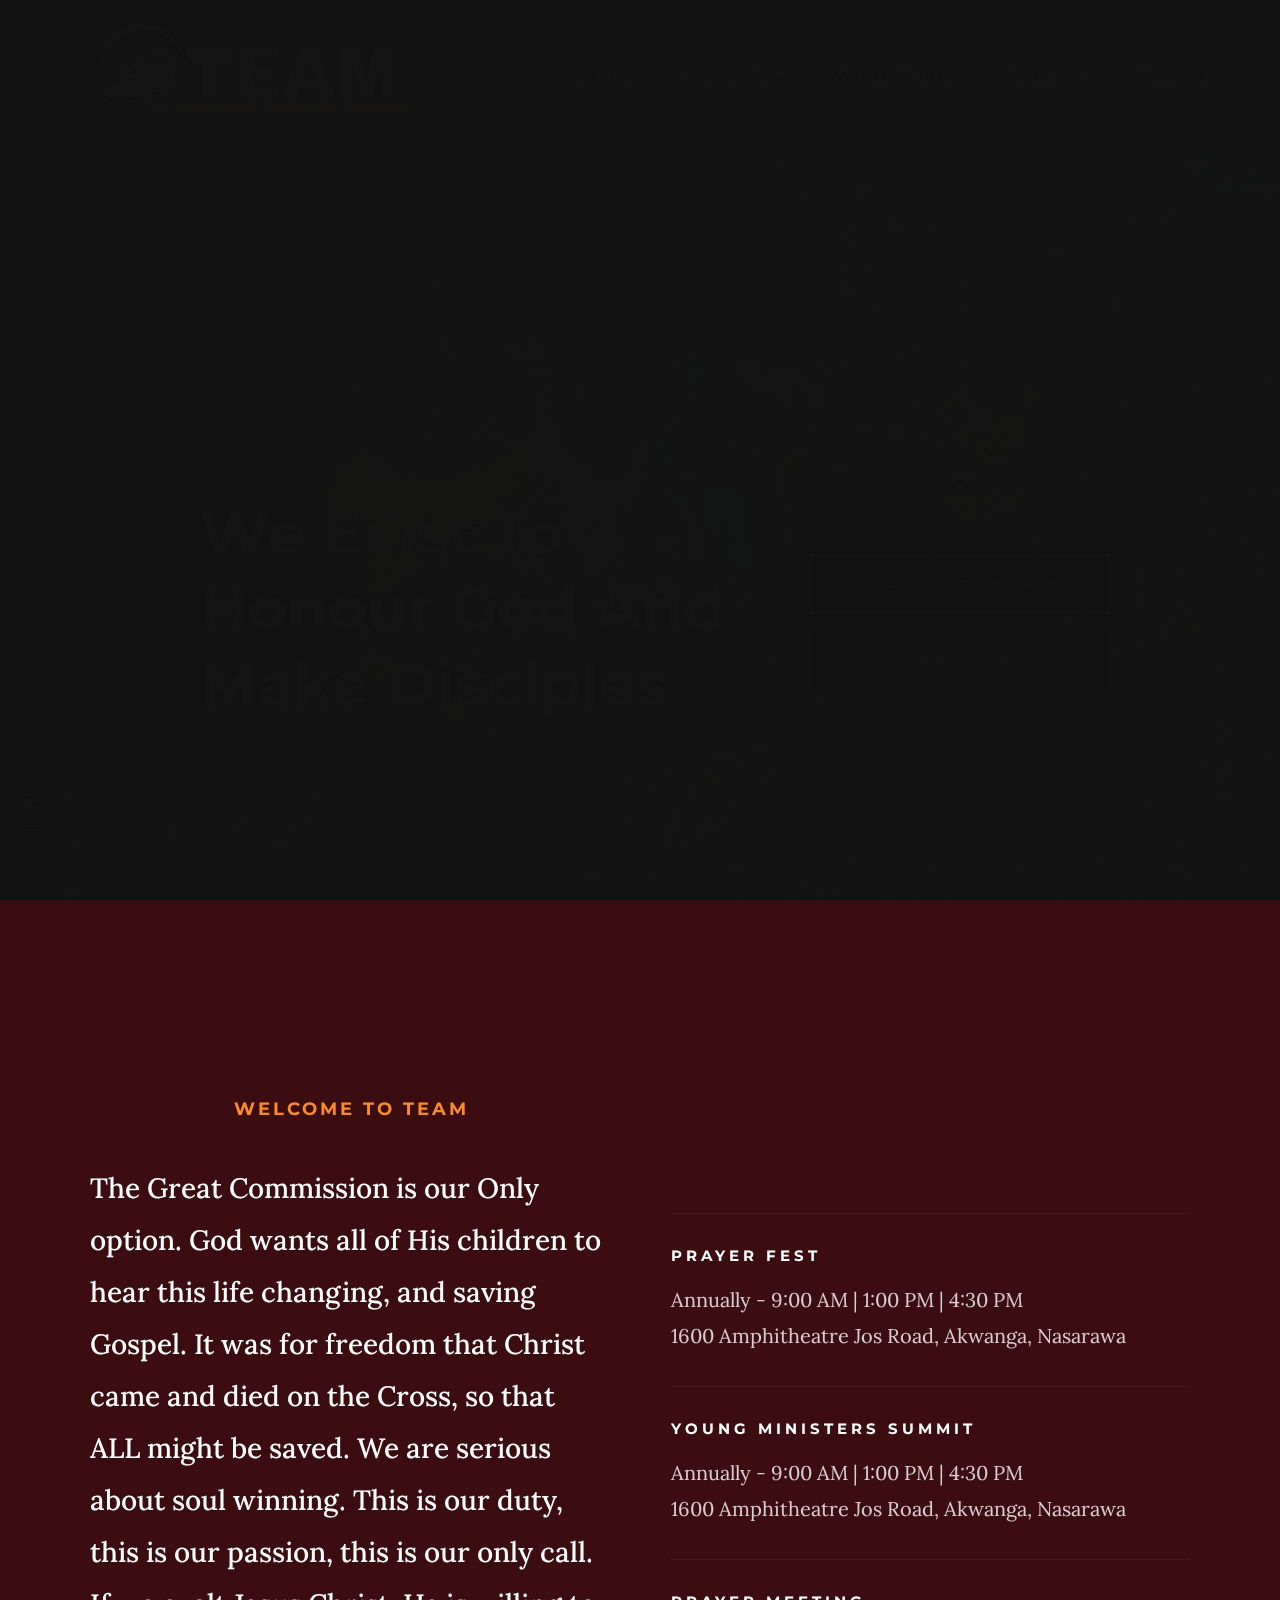
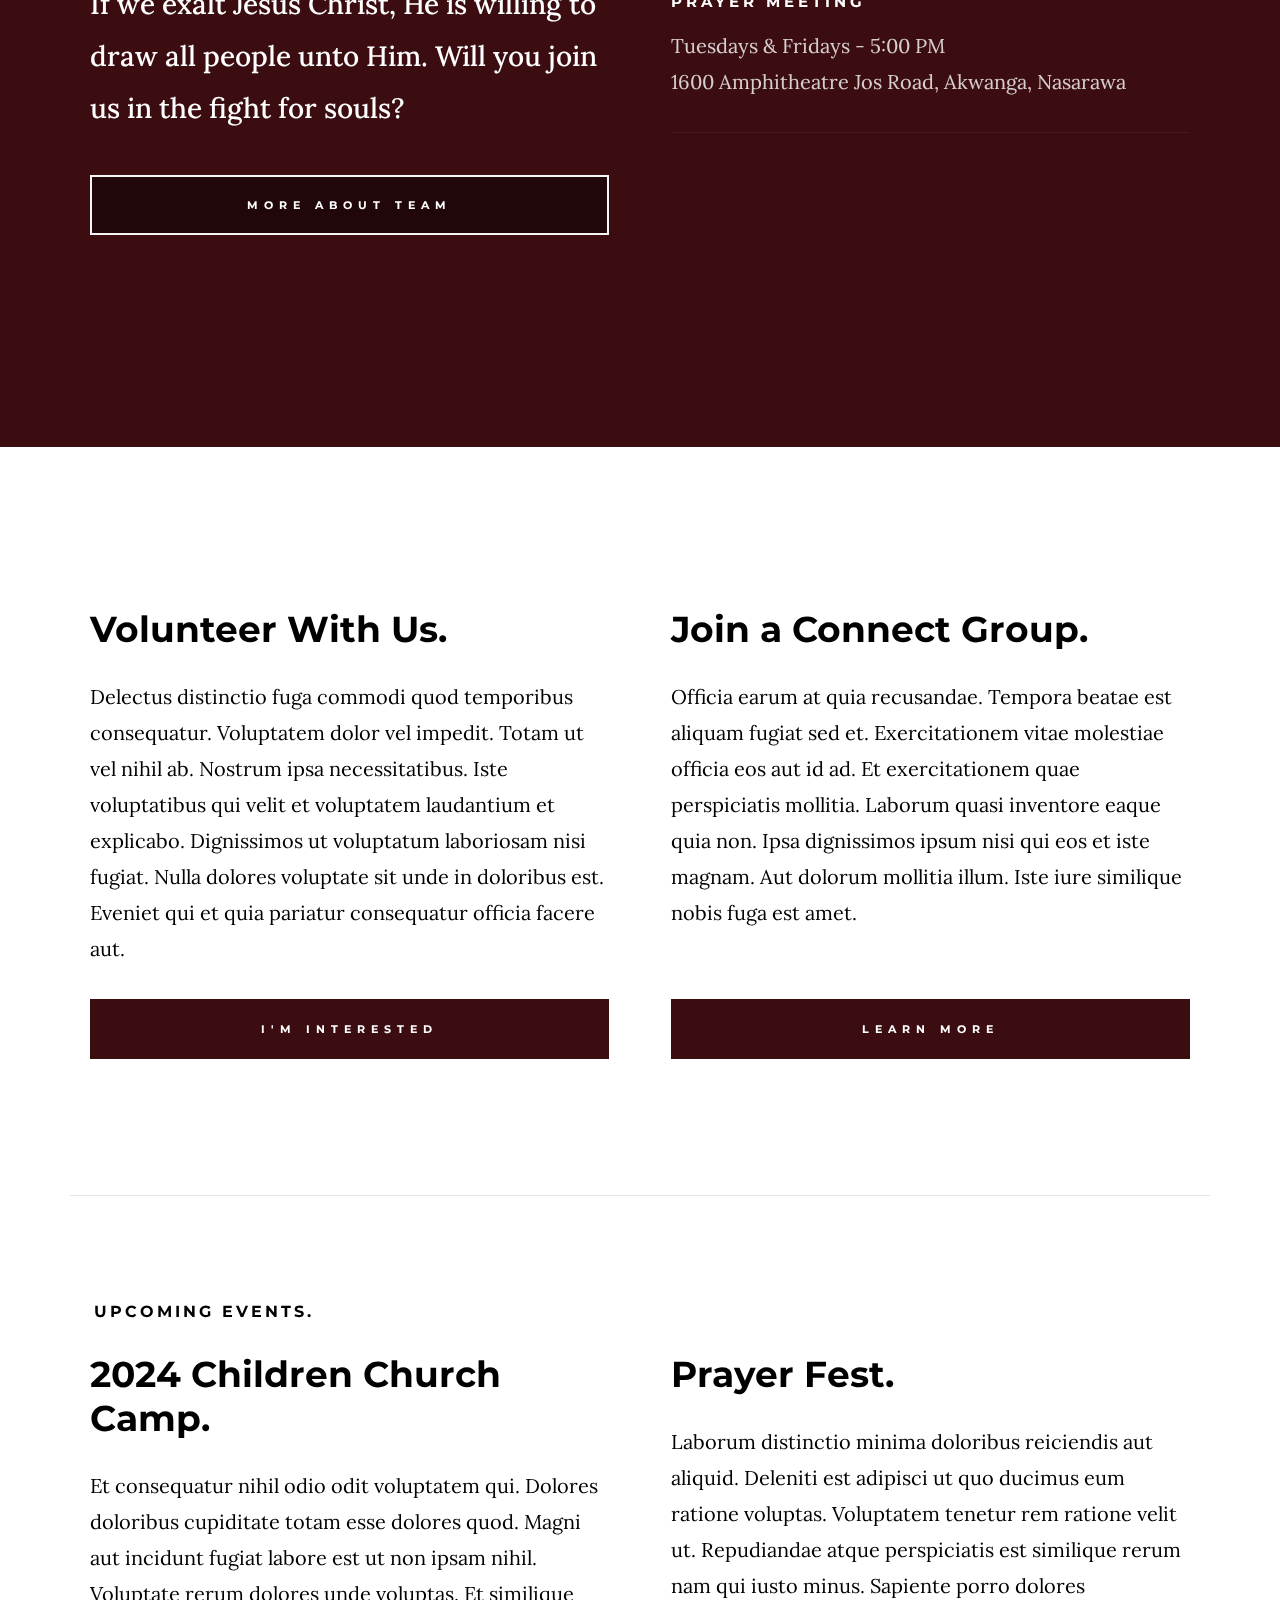
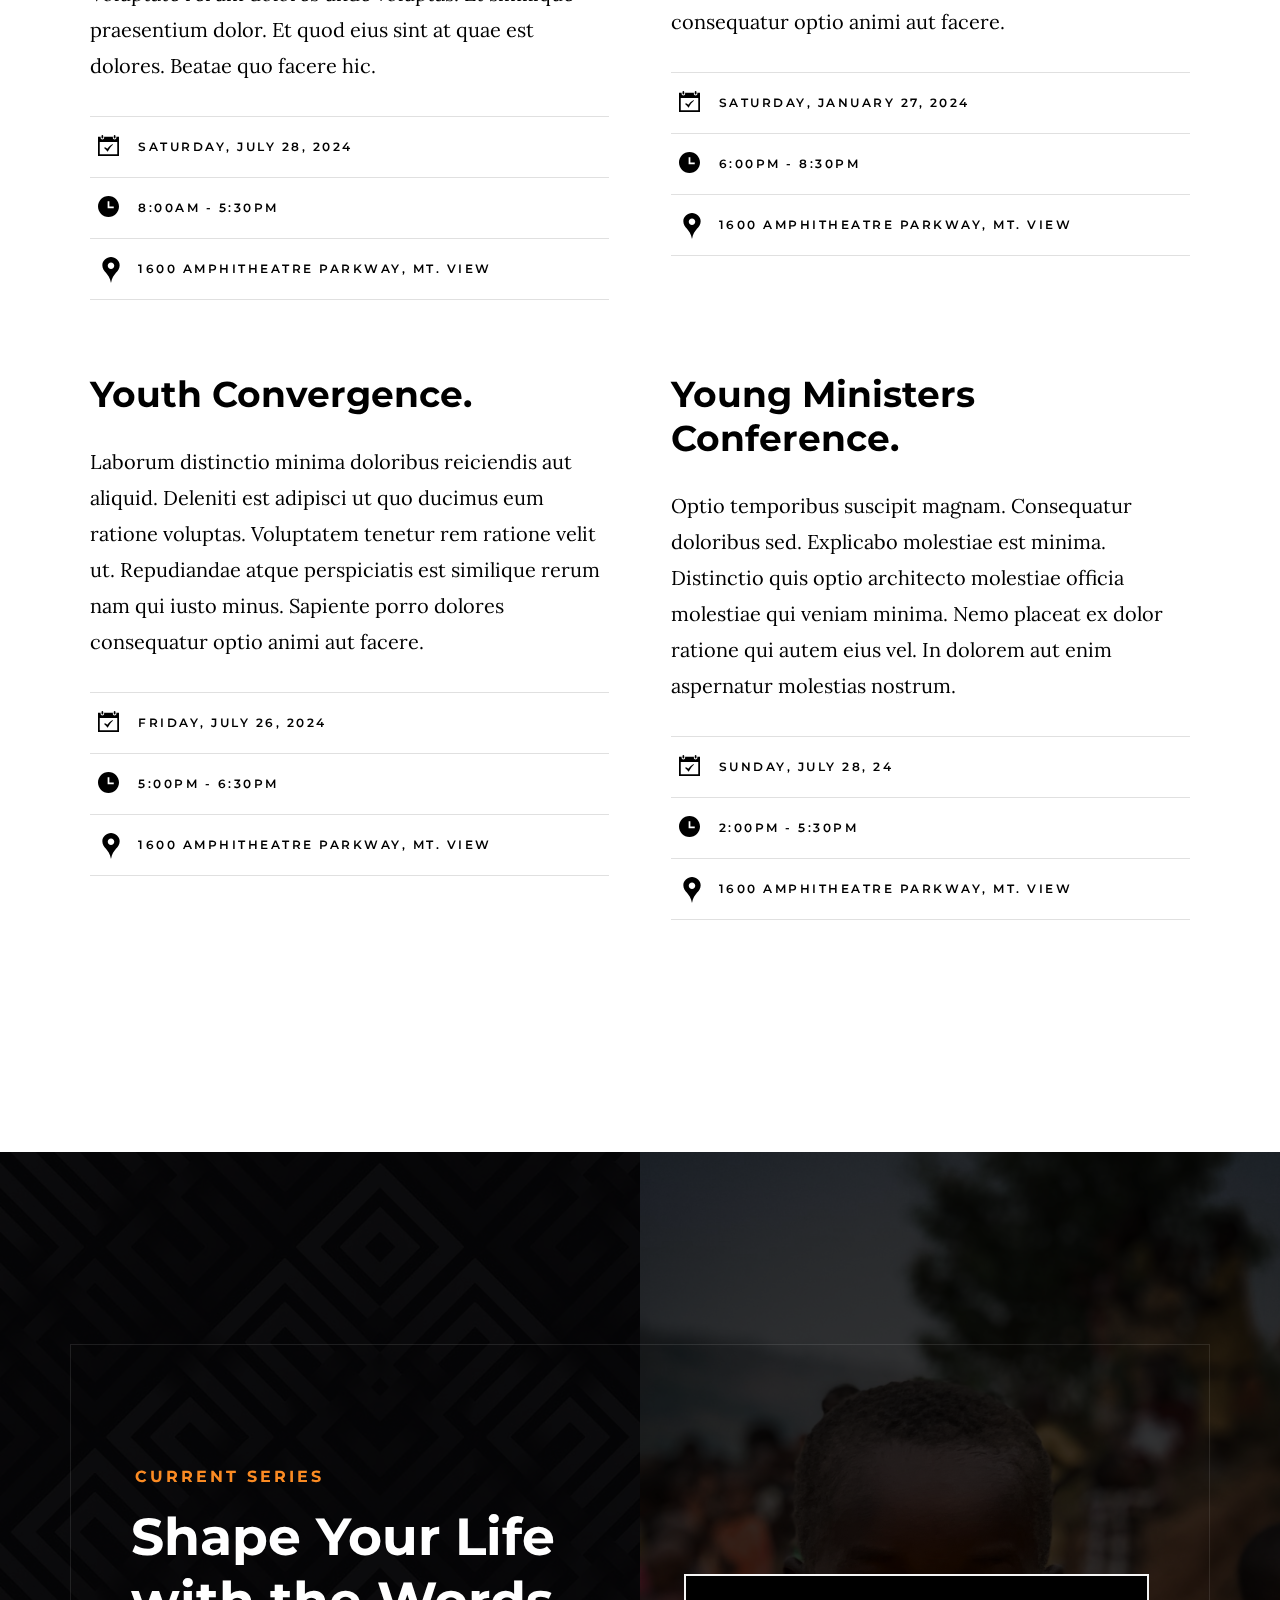
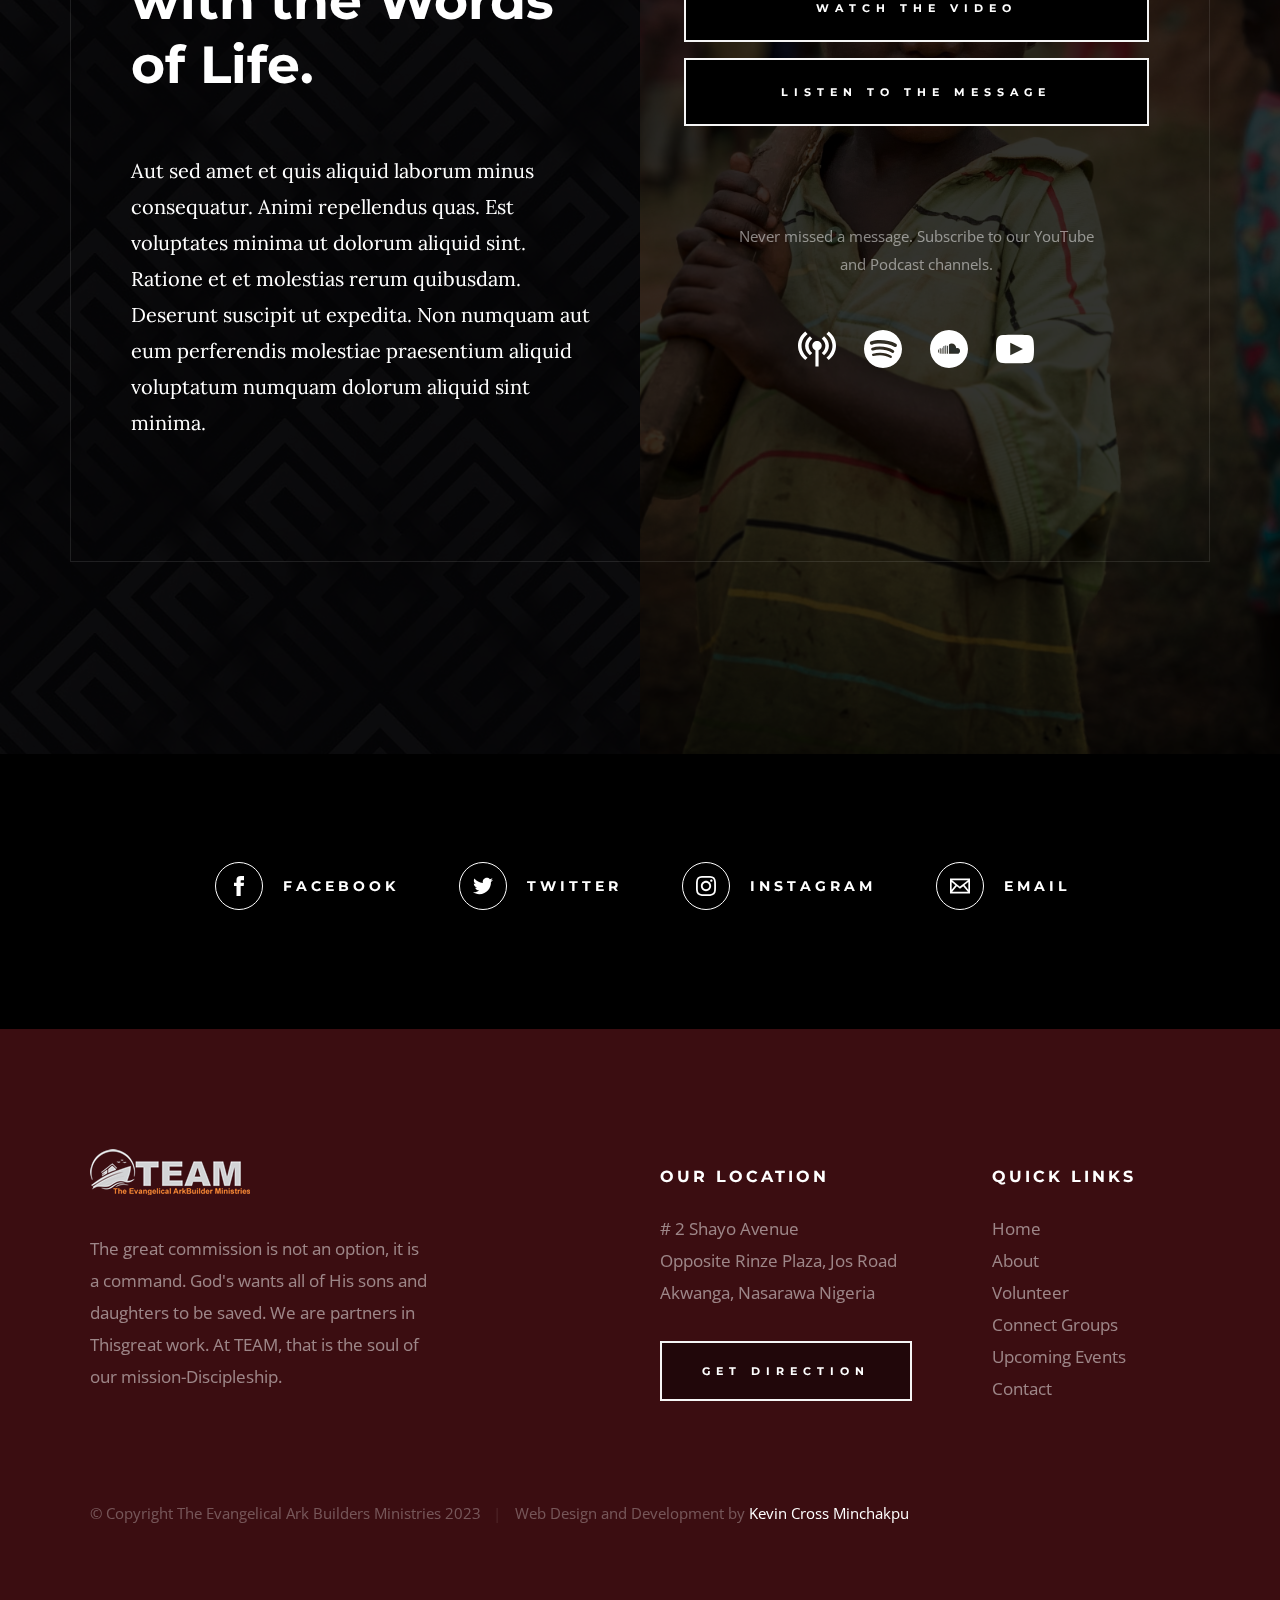
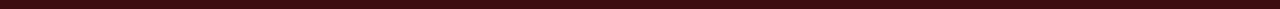
<file: index.html>
<!DOCTYPE html>
<html class="no-js" lang="en">
<head>

    <!--- basic page needs
    ================================================== -->
    <meta charset="utf-8">
    <title>The Ark Builders</title>
    <meta name="description" content="">
    <meta name="author" content="">

    <!-- mobile specific metas
    ================================================== -->
    <meta name="viewport" content="width=device-width, initial-scale=1">

    <!-- CSS
    ================================================== -->
    <link rel="stylesheet" href="css/base.css">
    <link rel="stylesheet" href="css/main.css">

    <!-- script
    ================================================== -->
    <script src="js/modernizr.js"></script>

    <!-- favicons
    ================================================== -->
    <link rel="apple-touch-icon" sizes="180x180" href="apple-touch-icon.png">
    <link rel="icon" type="image/png" sizes="32x32" href="favicon-32x32.png">
    <link rel="icon" type="image/png" sizes="16x16" href="favicon-16x16.png">
    <link rel="manifest" href="site.webmanifest">

</head>

<body id="top">

    <!-- preloader
    ================================================== -->
    <div id="preloader">
        <div id="loader" class="dots-jump">
            <div></div>
            <div></div>
            <div></div>
        </div>
    </div>


    <!-- header
    ================================================== -->
    <header class="s-header">

        <div class="header-logo">
            <a class="site-logo" href="index.html">
                <img src="images/ark-logo.png" alt="Homepage">
            </a>
        </div>
<!-- Main Navigation
    ================================================== -->
    <nav>
        <div class="nav-mobile">
        <a id="nav-toggle" href="#!"><span></span></a>
        </div>
        <ul class="nav-list">
        <li><a href="index.html">Home</a></li>
        <li><a href="#!">About Us</a>
        <ul class="nav-dropdown">
        <li><a href="about.html">Who We Are</a></li>
        <li><a href="whatwedo.html">What We Are</a></li>
        <li><a href="#!">Pastor Shayo</a></li>
        <li><a href="#!">Mrs. Shayo</a></li>
        <li><a href="#!">Mission Statement</a></li>
        <li><a href="#!">Belief Statement</a></li>
        </ul>
        </li>
        <li><a href="#!">Watch Online</a></li>
        <li><a href="#!">Explore</a>
        <ul class="nav-dropdown">
        <li><a href="#!">Shayo's Itinerary</a></li>
        <li><a href="#!">Staff</a></li>
        <li><a href="#!">Stream Services</a></li>
        <li><a href="#!">Blog</a></li>
        <li><a href="#!">Volunteer</a></li>
        <li><a href="#!">FAQs</a></li>
        </ul>
        </li>
        <li><a href="contact.html">Contact</a></li>
        </ul>
        </nav> <!-- end Main Navigation -->   
        
        <a class="header-menu-toggle" href="#0"><span>Menu</span></a>

    </header> <!-- end s-header -->


    <!-- hero
    ================================================== -->
    <section class="s-hero" data-parallax="scroll" data-image-src="images/joy.jpg" data-natural-width=3000 data-natural-height=2000 data-position-y=center>

        <div class="hero-left-bar"></div>

        <div class="row hero-content">

            <div class="column large-full hero-content__text">
                <h1>
                    We Exist To <br>
                    Honour God And <br>
                    Make Disciples
                </h1>

                <div class="hero-content__buttons">
                    <a href="events.html" class="btn btn--stroke">Upcoming Events</a>
                    <a href="about.html" class="btn btn--stroke">About Us</a>
                </div>
            </div> <!-- end hero-content__text -->

        </div> <!-- end hero-content -->

        <ul class="hero-social">
            <li class="hero-social__title">Follow Us</li>
            <li>
                <a href="#0" title="">Facebook</a>
            </li>
            <li>
                <a href="#0" title="">YouTube</a>
            </li>
            <li>
                <a href="#0" title="">Instagram</a>
            </li>
        </ul> <!-- end hero-social -->

        <div class="hero-scroll">
            <a href="#about" class="scroll-link smoothscroll">
                Scroll For More
            </a>
        </div> <!-- end hero-scroll -->

    </section> <!-- end s-hero -->


    <!-- about
    ================================================== -->
    <section id="about" class="s-about">

        <div class="row row-y-center about-content">

            <div class="column large-half medium-full">
                <h3 class="subhead">Welcome to TEAM</h3>
                <p class="lead">
                    The Great Commission is our Only option. God wants all of His children
                    to hear this life changing, and saving Gospel. It was for freedom that
                    Christ came and died on the Cross, so that ALL might be saved. We are
                    serious about soul winning. This is our duty, this is our passion, this is our
                    only call. If we exalt Jesus Christ, He is willing to draw all people
                    unto Him. Will you join us in the fight for souls?
                </p>
                <a href="about.html" class="btn btn--primary btn--about">More About TEAM</a>
            </div>

            <div class="column large-half medium-full">
                <ul class="about-sched">
                    <li>
                        <h4>Prayer Fest</h4>
                        <p>
                        Annually - 9:00 AM | 1:00 PM | 4:30 PM <br>
                        1600 Amphitheatre Jos Road, Akwanga, Nasarawa
                        </p>
                    </li>
                    <li>
                        <h4>Young Ministers Summit</h4>
                        <p>
                        Annually - 9:00 AM | 1:00 PM | 4:30 PM <br>
                        1600 Amphitheatre Jos Road, Akwanga, Nasarawa
                        </p>
                    </li>
                    <li>
                        <h4>Prayer Meeting</h4>
                        <p>
                        Tuesdays & Fridays - 5:00 PM <br>
                        1600 Amphitheatre Jos Road, Akwanga, Nasarawa
                        </p>
                    </li>
                </ul> <!-- end about-sched-->
            </div>

        </div> <!-- end about-content -->

    </section> <!-- end s-about -->


    <!-- connect
    ================================================== -->
    <section class="s-connect">

        <div class="row connect-content">
            <div class="column large-half tab-full">
                <h3 class="display-1">Volunteer With Us.</h3>
                <p>
                Delectus distinctio fuga commodi quod temporibus consequatur. 
                Voluptatem dolor vel impedit. Totam ut vel nihil ab. Nostrum ipsa 
                necessitatibus. Iste voluptatibus qui velit et voluptatem laudantium 
                et explicabo. Dignissimos ut voluptatum laboriosam nisi fugiat.
                Nulla dolores voluptate sit unde in doloribus est. Eveniet qui et 
                quia pariatur consequatur officia facere aut.
                </p>

                <a href="volunteer.html" class="btn btn--primary h-full-width">I'm Interested</a>
            </div>
            <div class="column large-half tab-full">
                <h3 class="display-1">Join a Connect Group.</h3>
                <p>
                Officia earum at quia recusandae. Tempora beatae est 
                aliquam fugiat sed et. Exercitationem vitae molestiae 
                officia eos aut id ad. Et exercitationem quae perspiciatis 
                mollitia. Laborum quasi inventore eaque quia non.
                Ipsa dignissimos ipsum nisi qui eos et iste magnam. Aut dolorum 
                mollitia illum. Iste iure similique nobis fuga est amet. 
                </p>

                <a href="connect-group.html" class="btn btn--primary h-full-width">Learn More</a>
            </div>
        </div> <!-- end connect-content  -->

    </section> <!-- end s-connect -->


    <!-- events
    ================================================== -->
    <section class="s-events">

        <div class="row events-header">
            <div class="column">
                <h2 class="subhead">Upcoming Events.</h2>
            </div>
        </div> <!-- end event-header -->

        <div class="row block-large-1-2 block-900-full events-list">

            <div class="column events-list__item">
                <h3 class="display-1 events-list__item-title">
                    <a href="#0" title="">2024 Children Church Camp.</a>
                </h3>
                <p>
                Et consequatur nihil odio odit voluptatem qui. Dolores doloribus 
                cupiditate totam esse dolores quod. Magni aut incidunt fugiat 
                labore est ut non ipsam nihil. Voluptate rerum dolores unde 
                voluptas. Et similique praesentium dolor. Et quod 
                eius sint at quae est dolores. Beatae quo facere hic.
                </p>
                <ul class="events-list__meta">
                    <li class="events-list__meta-date">Saturday, July 28, 2024</li>
                    <li class="events-list__meta-time">8:00AM - 5:30PM</li>
                    <li class="events-list__meta-location">1600 Amphitheatre Parkway, Mt. View</li>
                </ul>
            </div> <!-- end events-list__item -->
            <div class="column events-list__item">
                <h3 class="display-1 events-list__item-title">
                    <a href="#0" title="">Prayer Fest.</a>
                </h3>
                <p>
                Laborum distinctio minima doloribus reiciendis aut aliquid. 
                Deleniti est adipisci ut quo ducimus eum ratione voluptas. 
                Voluptatem tenetur rem ratione velit ut. Repudiandae atque 
                perspiciatis est similique rerum nam qui iusto minus. Sapiente 
                porro dolores consequatur optio animi aut facere.
                </p>
                <ul class="events-list__meta">
                    <li class="events-list__meta-date">Saturday, January 27, 2024</li>
                    <li class="events-list__meta-time">6:00PM - 8:30PM</li>
                    <li class="events-list__meta-location">1600 Amphitheatre Parkway, Mt. View</li>
                </ul>
            </div> <!-- end events-list__item -->
            <div class="column events-list__item">
                <h3 class="display-1 events-list__item-title">
                    <a href="#0" title="">Youth Convergence.</a>
                </h3>
                <p>
                Laborum distinctio minima doloribus reiciendis aut aliquid. 
                Deleniti est adipisci ut quo ducimus eum ratione voluptas. 
                Voluptatem tenetur rem ratione velit ut. Repudiandae atque 
                perspiciatis est similique rerum nam qui iusto minus. Sapiente 
                porro dolores consequatur optio animi aut facere.
                </p>
                <ul class="events-list__meta">
                    <li class="events-list__meta-date">Friday, July 26, 2024</li>
                    <li class="events-list__meta-time">5:00PM - 6:30PM</li>
                    <li class="events-list__meta-location">1600 Amphitheatre Parkway, Mt. View</li>
                </ul>
            </div> <!-- end events-list__item -->
            <div class="column events-list__item">
                <h3 class="display-1 events-list__item-title">
                    <a href="#0" title="">Young Ministers Conference.</a>
                </h3>
                <p>
                Optio temporibus suscipit magnam. Consequatur doloribus sed. 
                Explicabo molestiae est minima. Distinctio quis optio architecto 
                molestiae officia molestiae qui veniam minima. Nemo placeat ex 
                dolor ratione qui autem eius vel. In dolorem aut enim aspernatur 
                molestias nostrum.
                </p>
                <ul class="events-list__meta">
                    <li class="events-list__meta-date">Sunday, July 28, 24</li>
                    <li class="events-list__meta-time">2:00PM - 5:30PM</li>
                    <li class="events-list__meta-location">1600 Amphitheatre Parkway, Mt. View</li>
                </ul>
            </div> <!-- end events-list__item -->

        </div> <!-- end events-list -->

    </section> <!-- end s-events -->


    <!-- series
    ================================================== -->
    <section class="s-series">

        <div class="series-img" style="background-image: url('images/series-2000.jpg');"></div>

        <div class="row row-y-center series-content">

            <div class="column large-half medium-full">
                <h3 class="subhead">Current Series</h3>
                <h2>Shape Your Life with the Words of Life.</h2>
                <p>
                Aut sed amet et quis aliquid laborum minus consequatur. Animi repellendus quas. 
                Est voluptates minima ut dolorum aliquid sint. Ratione et et molestias rerum 
                quibusdam. Deserunt suscipit ut expedita. Non numquam aut eum perferendis 
                molestiae praesentium aliquid voluptatum numquam dolorum aliquid sint minima.
                </p>
            </div> <!-- end column -->

            <div class="column large-half medium-full">
                <div class="series-content__buttons">
                    <a href="" class="btn btn--large h-full-width">Watch the Video</a>
                    <a href="" class="btn btn--large h-full-width">Listen To the Message</a>
                </div>

                <div class="series-content__subscribe">
                    <p>
                    Never missed a message. Subscribe to our YouTube and Podcast channels.
                    </p>
                    
                    <ul class="series-content__subscribe-links">
                        <li class="ss-apple-podcast"><a href="#0">Apple Podcast</a></li>
                        <li class="ss-spotify"><a href="#0">Spotify</a></li>
                        <li class="ss-soundcloud"><a href="#0">SoundCloud</a></li>
                        <li class="ss-youtube"><a href="#0">Youtube</a></li>
                    </ul>
                </div>
            </div> <!-- end column -->
            
        </div> <!-- series-content -->

    </section> <!-- end s-series -->


    <!-- Social
    ================================================== -->
    <section class="s-social">
            
        <div class="row social-content">
            <div class="column">
                <ul class="social-list">
                    <li class="social-list__item">
                        <a href="#0" title="">
                            <span class="social-list__icon social-list__icon--facebook"></span>
                            <span class="social-list__text">Facebook</span>
                        </a>
                    </li>
                    <li class="social-list__item">
                        <a href="#0" title="">
                            <span class="social-list__icon social-list__icon--twitter"></span>
                            <span class="social-list__text">Twitter</span>
                        </a>
                    </li>
                    <li class="social-list__item">
                        <a href="#0" title="">
                            <span class="social-list__icon social-list__icon--instagram"></span>
                            <span class="social-list__text">Instagram</span>
                        </a>
                    </li>
                    <li class="social-list__item">
                        <a href="#0" title="">
                            <span class="social-list__icon social-list__icon--email"></span>
                            <span class="social-list__text">Email</span>
                        </a>
                    </li>
                </ul>
            </div>
        </div> <!-- end social-content -->

    </section> <!-- end s-social -->


    <!-- footer
    ================================================== -->
    <footer class="s-footer">

        <div class="row footer-top">
            <div class="column large-4 medium-5 tab-full">
                <div class="footer-logo">
                    <a class="site-footer-logo" href="index.html">
                        <img src="images/arklogo.png" alt="Homepage">
                    </a>
                </div>  <!-- footer-logo -->
                <p>
                The great commission is not an option, it is a command. God's wants 
                all of His sons and daughters to be saved. We are partners in Thisgreat 
                work. At TEAM, that is the soul of our mission-Discipleship. 
                </p>
            </div>
            <div class="column large-half tab-full">
                <div class="row">
                    <div class="column large-7 medium-full">
                        <h4 class="h6">Our Location</h4>
                        <p>
                        # 2 Shayo Avenue<br>
                        Opposite Rinze Plaza, Jos Road <br>
                        Akwanga, Nasarawa Nigeria
                        </p>
        
                        <p>
                        <a href="https://goo.gl/maps/bc7C7eYtSmnNs6216" target="_blank" class="btn btn--footer">Get Direction</a>
                        </p>
                    </div>
                    <div class="column large-5 medium-full">
                        <h4 class="h6">Quick Links</h4>
                        <ul class="footer-list">
                            <li><a href="index.html">Home</a></li>
                            <li><a href="about.html">About</a></li>
                            <li><a href="volunteer.html">Volunteer</a></li>
                            <li><a href="connect-group.html">Connect Groups</a></li>
                            <li><a href="events.html">Upcoming Events</a></li>
                            <li><a href="contact.html">Contact</a></li>
                        </ul>
                    </div>
                </div>
            </div>
        </div> <!-- end footer-top -->

        <div class="row footer-bottom">
            <div class="column ss-copyright">
                <span>© Copyright The Evangelical Ark Builders Ministries 2023</span> 
                <span>Web Design and Development by <a href="https://www.nine-estacks.com/">Kevin Cross Minchakpu</a></span>
            </div>
        </div> <!-- footer-bottom -->

        <div class="ss-go-top">
            <a class="smoothscroll" title="Back to Top" href="#top">
                <svg xmlns="http://www.w3.org/2000/svg" width="24" height="24" viewBox="0 0 24 24"><path d="M12 0l8 9h-6v15h-4v-15h-6z"/></svg>
            </a>
        </div> <!-- ss-go-top -->

    </footer> <!-- end s-footer -->


    <!-- Java Script
    ================================================== -->
    <script src="js/jquery-3.2.1.min.js"></script>
    <script src="js/plugins.js"></script>
    <script src="js/main.js"></script>

</body>
</file>
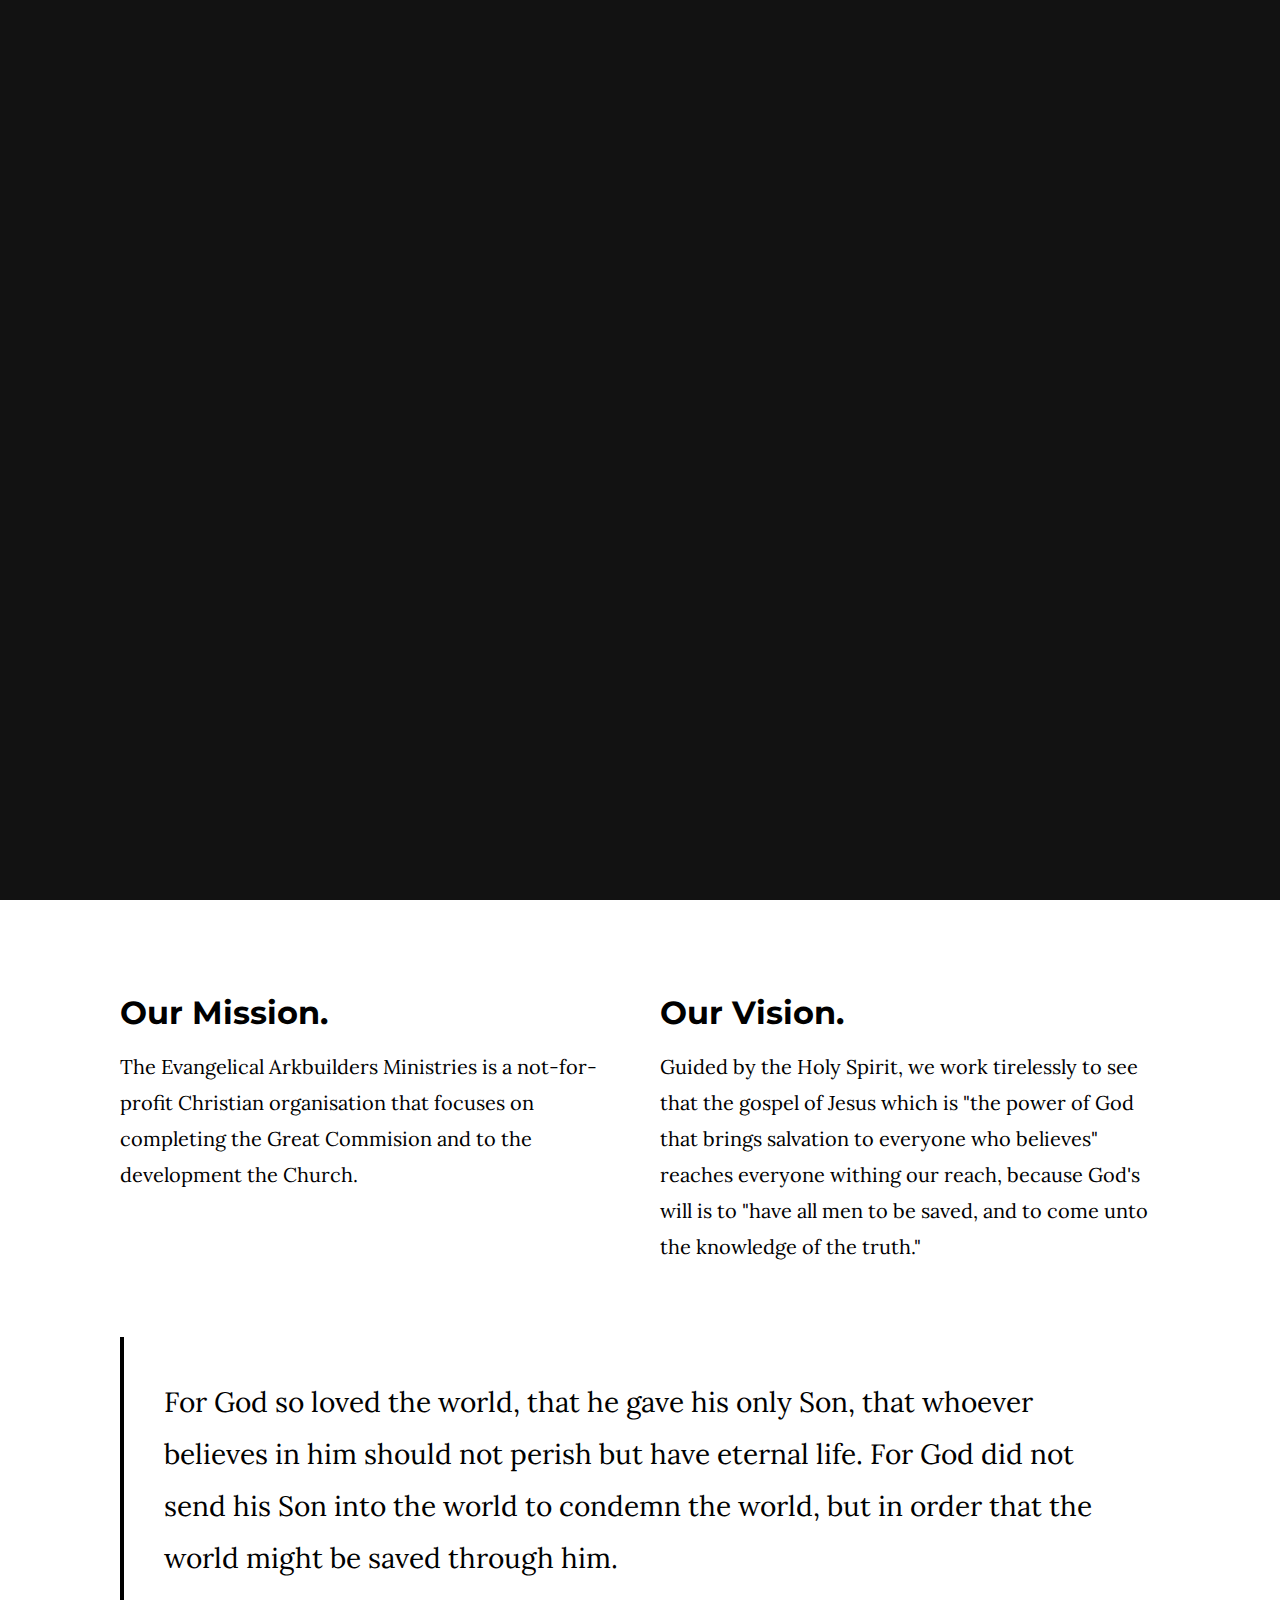
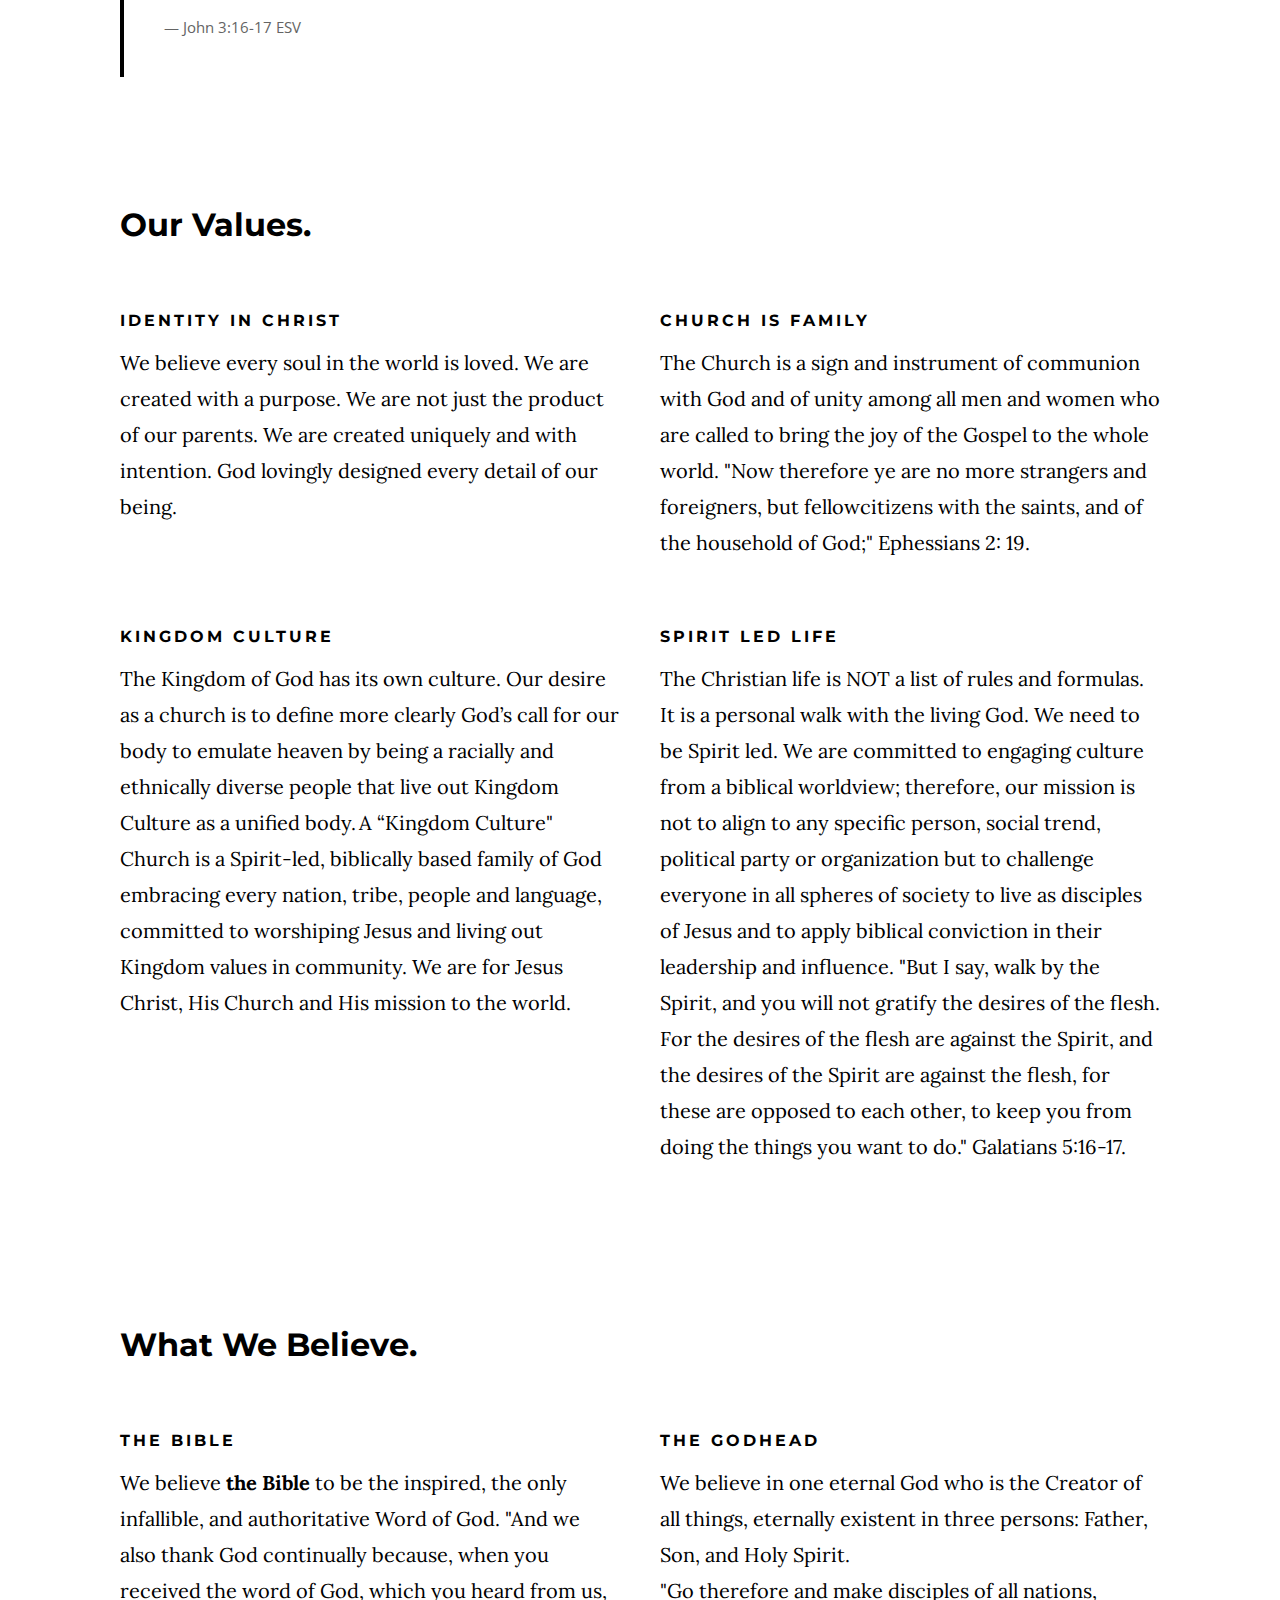
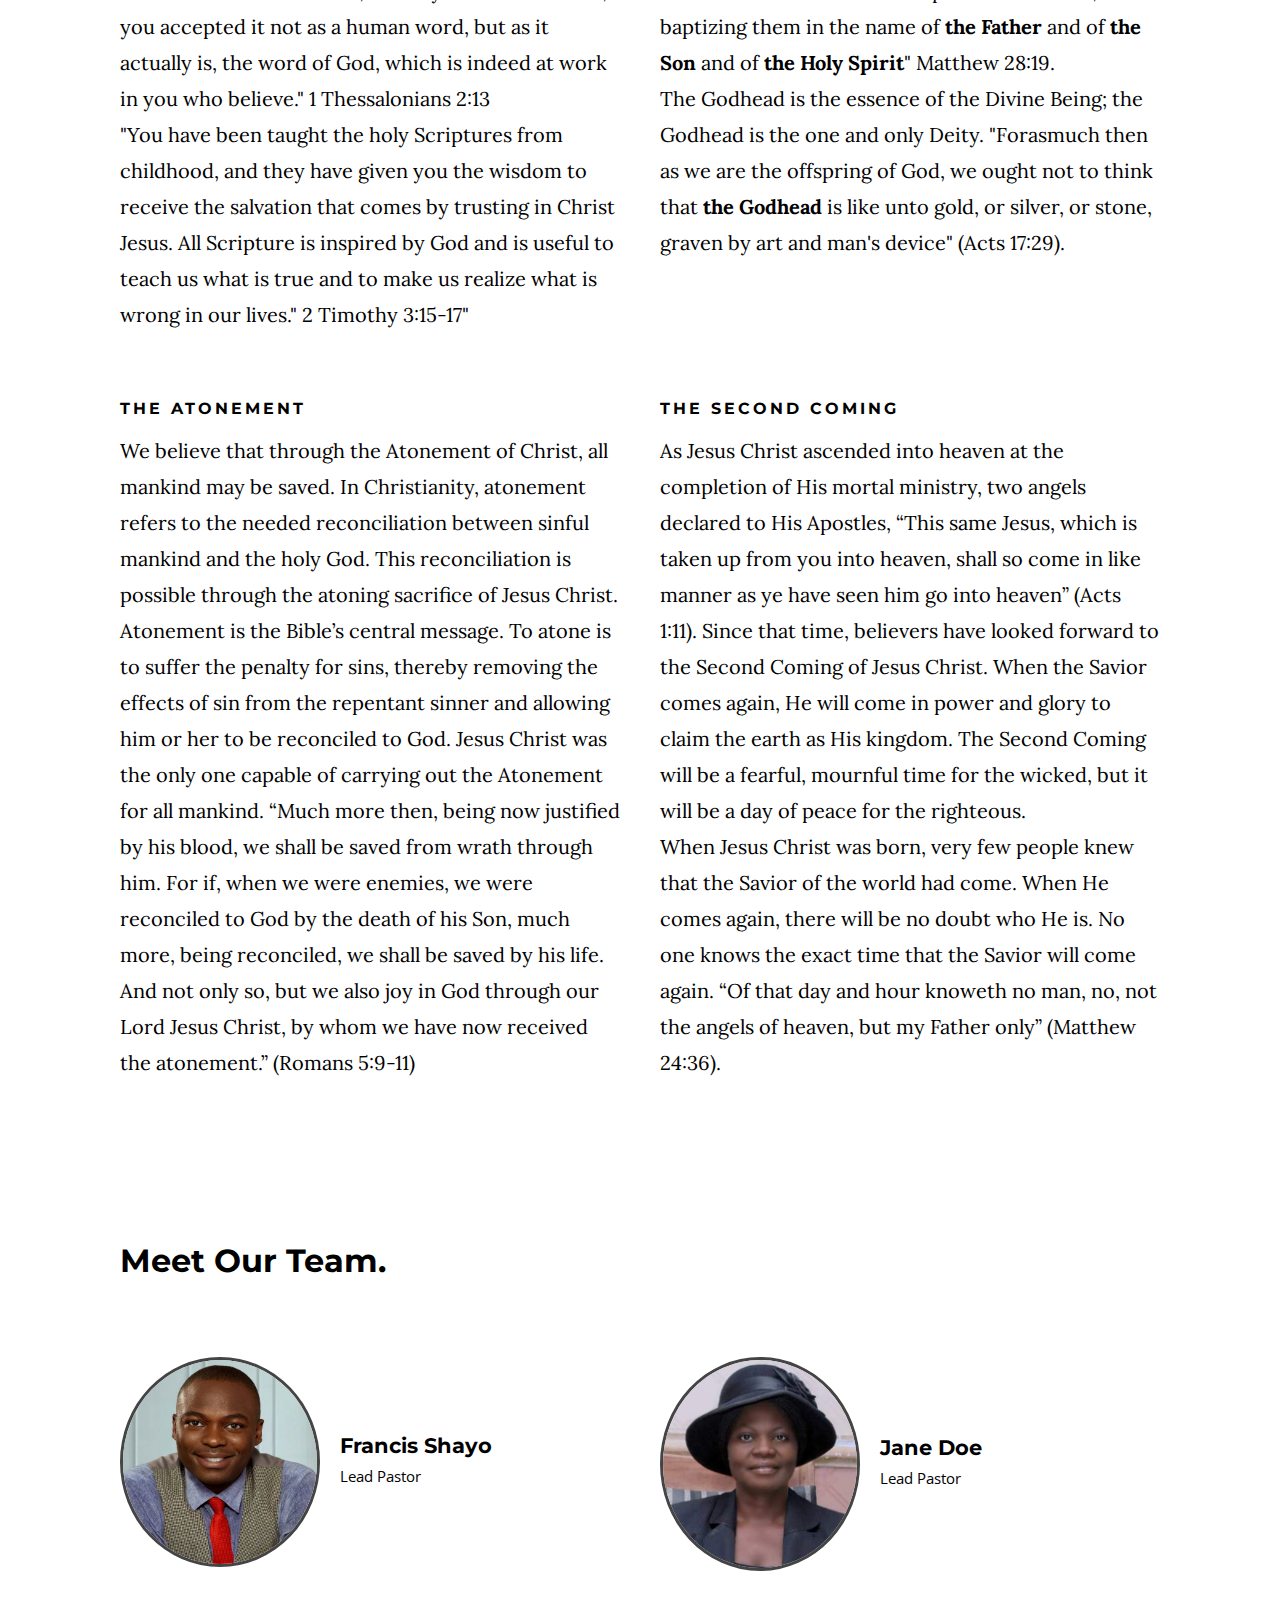
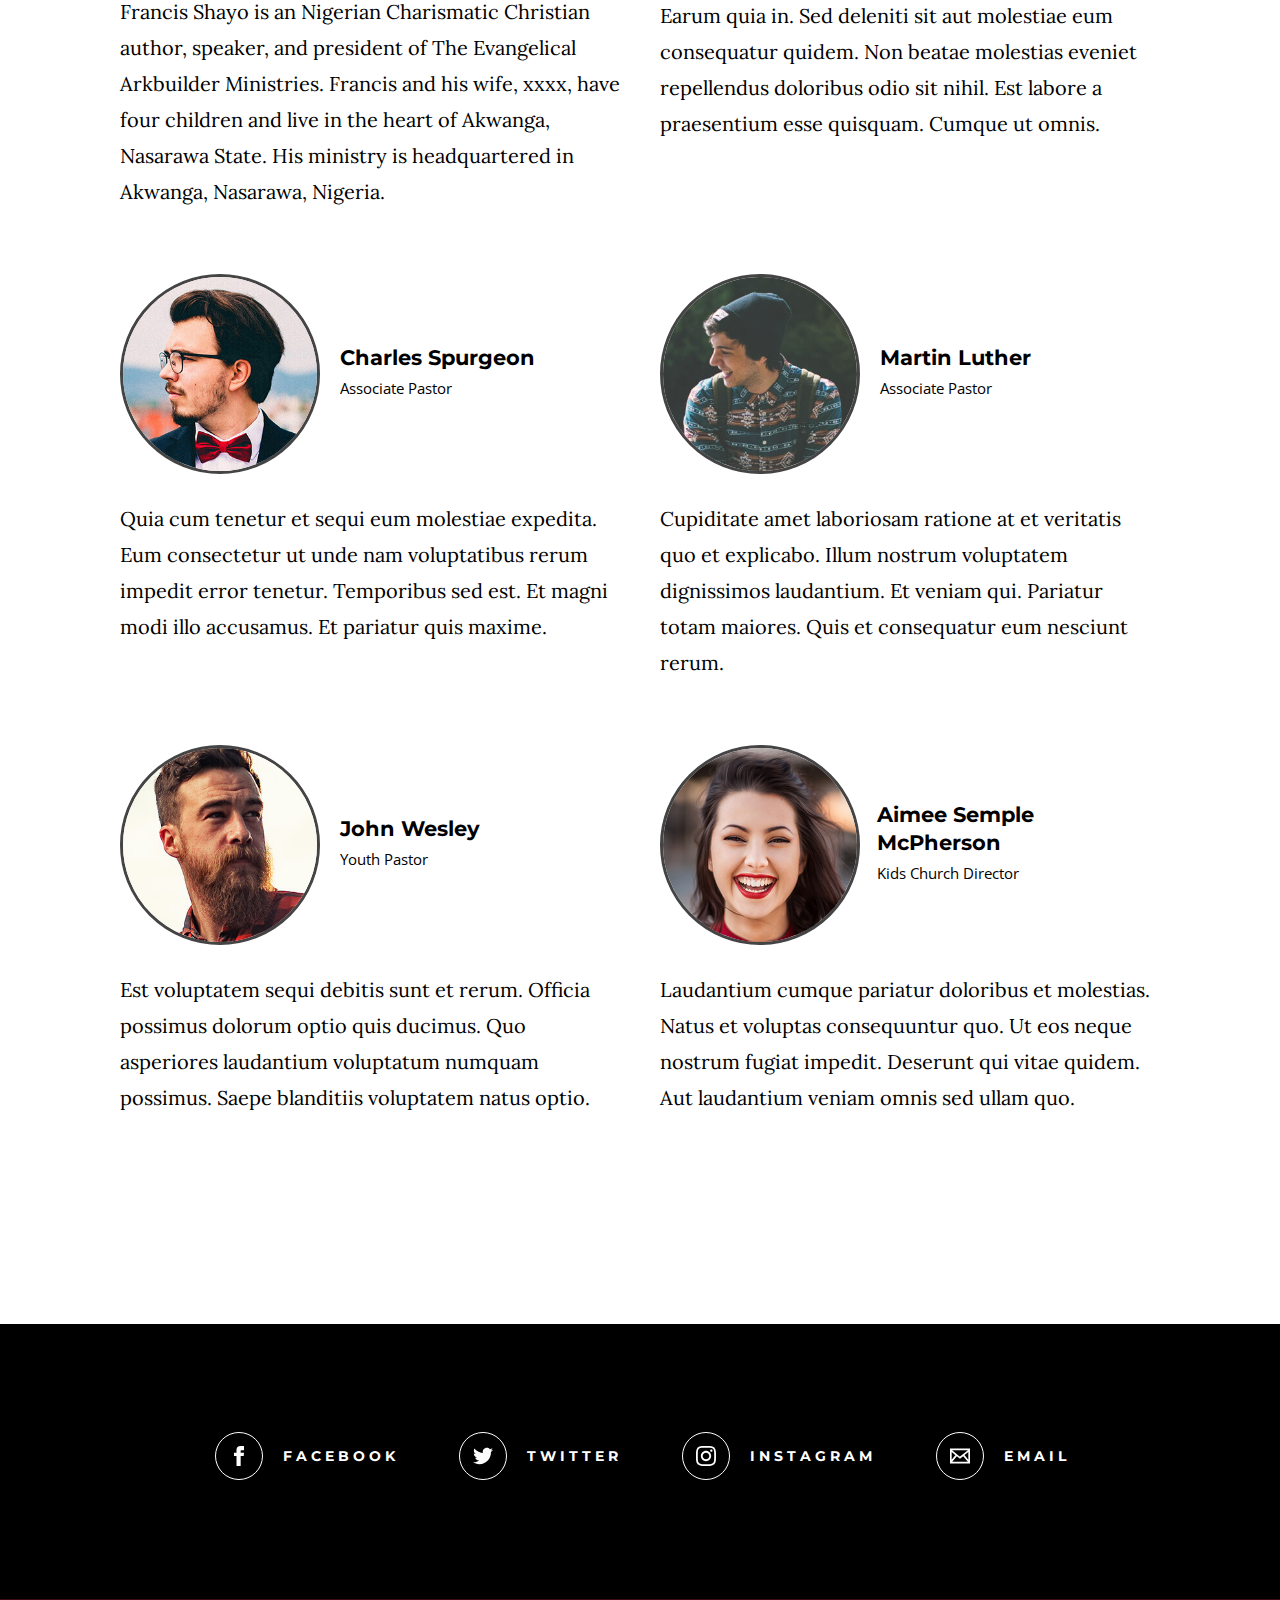
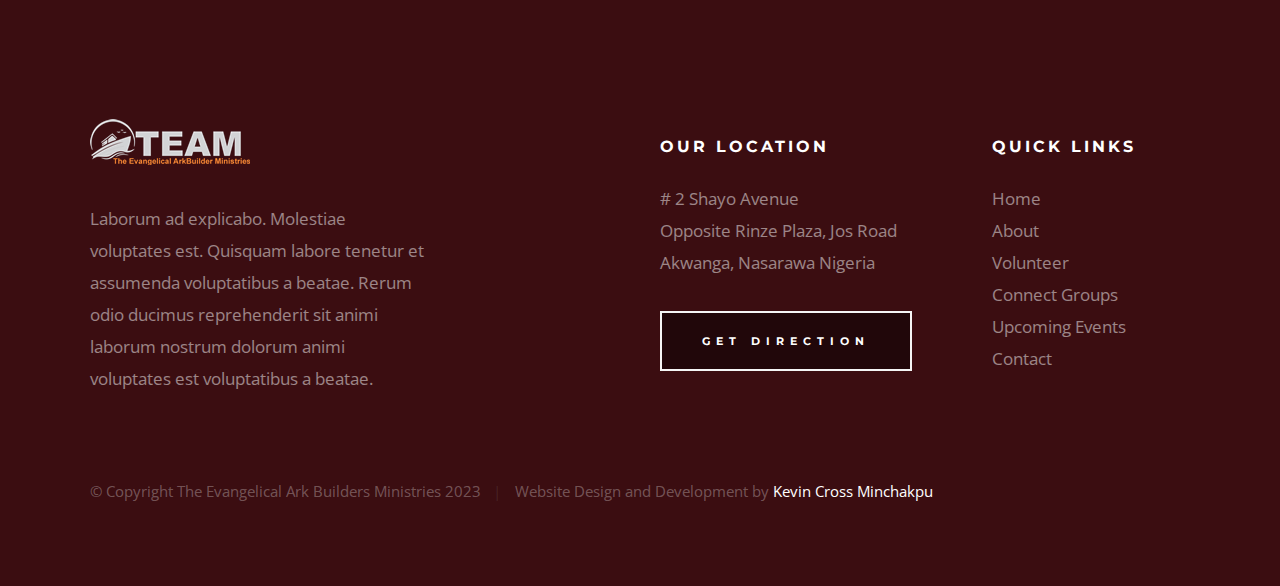
<file: about.html>
<!DOCTYPE html>
<html class="no-js" lang="en">
<head>

    <!--- basic page needs
    ================================================== -->
    <meta charset="utf-8">
    <title>TEAM - About</title>
    <meta name="description" content="">
    <meta name="author" content="">

    <!-- mobile specific metas
    ================================================== -->
    <meta name="viewport" content="width=device-width, initial-scale=1">

    <!-- CSS
    ================================================== -->
    <link rel="stylesheet" href="css/base.css">
    <link rel="stylesheet" href="css/main.css">

    <!-- script
    ================================================== -->
    <script src="js/modernizr.js"></script>

    <!-- favicons
    ================================================== -->
    <link rel="apple-touch-icon" sizes="180x180" href="apple-touch-icon.png">
    <link rel="icon" type="image/png" sizes="32x32" href="favicon-32x32.png">
    <link rel="icon" type="image/png" sizes="16x16" href="favicon-16x16.png">
    <link rel="manifest" href="site.webmanifest">

</head>

<body id="top">

    <!-- preloader
    ================================================== -->
    <div id="preloader">
        <div id="loader" class="dots-jump">
            <div></div>
            <div></div>
            <div></div>
        </div>
    </div>


    <!-- header
    ================================================== -->
    <header class="s-header">

        <div class="header-logo">
            <a class="site-logo" href="index.html">
                <img src="images/ark-logo.png" alt="Homepage">
            </a>
        </div>
        <div>
    <!-- Main Navigation
    ================================================== -->
<nav>
    <div class="nav-mobile">
    <a id="nav-toggle" href="#!"><span></span></a>
    </div>
    <ul class="nav-list">
    <li><a href="index.html">Home</a></li>
    <li><a href="#!">About Us</a>
    <ul class="nav-dropdown">
    <li><a href="about.html">Who We Are</a></li>
    <li><a href="whatwedo.html">What We Are</a></li>
    <li><a href="#!">Pastor Shayo</a></li>
    <li><a href="#!">Mrs. Shayo</a></li>
    <li><a href="#!">Mission Statement</a></li>
    <li><a href="#!">Belief Statement</a></li>
    </ul>
    </li>
    <li><a href="#!">Watch Online</a></li>
    <li><a href="#!">Explore</a>
    <ul class="nav-dropdown">
    <li><a href="#!">Shayo's Itinerary</a></li>
    <li><a href="#!">Staff</a></li>
    <li><a href="#!">Stream Services</a></li>
    <li><a href="#!">Blog</a></li>
    <li><a href="#!">Volunteer</a></li>
    <li><a href="#!">FAQs</a></li>
    </ul>
    </li>
    <li><a href="contact.html">Contact</a></li>
    </ul>
    </nav> <!-- end Main Navigation -->        
       

        <a class="header-menu-toggle" href="#0"><span>Menu</span></a>

    </header> <!-- end s-header -->


    <!-- page header
    ================================================== -->
    <section class="page-header page-header--about">

        <div class="gradient-overlay"></div>
        <div class="row page-header__content">
            <div class="column">
                <h1>We Are TEAM</h1>
            </div>
        </div>

    </section> <!-- end page-header -->


    <!-- page content
    ================================================== -->
    <section class="page-content">

        <div class="row">
            <div class="column">

                <p class="lead drop-cap">
                The Evangelical Arkbuilders Ministries is a not-for-profit and non-political organisation 
                with a burning passion born out of deep seated yearning for the fulfillment of the Great 
                Commision Jesus Christ gave us in Matthew 28:18-19, to reach out to every nation, tribe and 
                tongue with the message of resoration, salvation and divine healing. And this gospel of 
                the Kingdom must be preached before the end of the system of things on earth will come 
                to an end.
                </p>

                <div class="row">
                    <div class="column large-half medium-full">
                        <h2>Our Mission.</h2>
                        <p>
                        The Evangelical Arkbuilders Ministries is a not-for-profit Christian organisation 
                        that focuses on completing the Great Commision and to the development the Church.</p>
                    </div>

                    <div class="column large-half medium-full">
                        <h2>Our Vision.</h2>
                        <p>
                        Guided by the Holy Spirit, we work tirelessly to see that the gospel of Jesus which is 
                        "the power of God that brings salvation to everyone who believes" reaches everyone 
                        withing our reach, because God's will  is to "have all men to be saved, and to come 
                        unto the knowledge of the truth." </p>
                    </div>
                </div>

                <blockquote cite="http://where-i-got-my-info-from.com">
                    <p>
                    For God so loved the world, that he gave his only Son, that whoever believes in 
                    him should not perish but have eternal life. For God did not send his Son into 
                    the world to condemn the world, but in order that the world might be 
                    saved through him.
                    </p>
                    <cite>
                        <a href="#0">John 3:16-17 ESV</a>
                    </cite>
                </blockquote>

                <br>

                <h2>Our Values.</h2>
                <div class="row block-large-1-2 block-1000-full block-list">
                    <div class="column block-list__item">
                        <h6>Identity in Christ</h6>

                        <p>
                        We believe every soul in the world is loved. We are created with a purpose. We are not just 
                        the product of our parents. We are created uniquely and with intention. God lovingly designed 
                        every detail of our being.
                        </p>
                    </div>

                    <div class="column block-list__item">
                        <h6>Church Is Family</h6>

                        <p>
                        The Church is a sign and instrument of communion with God and of unity among all men and women 
                        who are called to bring the joy of the Gospel to the whole world. "Now therefore ye are no more 
                        strangers and foreigners, but fellowcitizens with the saints, and of the household of God;" 
                        Ephessians 2: 19. 
                        </p>
                    </div>

                    <div class="column block-list__item">
                        <h6>Kingdom Culture</h6>

                        <p>
                            The Kingdom of God has its own culture. Our desire as a church is to define more clearly God’s call 
                            for our body to emulate heaven by being a racially and ethnically diverse people that live out Kingdom 
                            Culture as a unified body. A “Kingdom Culture" Church is a Spirit-led, biblically based family of God 
                            embracing every nation, tribe, people and language, committed to worshiping Jesus and living out Kingdom 
                            values in community. We are for Jesus Christ, His Church and His mission to the world.
                        </p>
                    </div>

                    <div class="column block-list__item">
                        <h6>Spirit Led Life</h6>

                        <p>
                        The Christian life is NOT a list of rules and formulas. It is a personal walk with the living 
                        God. We need to be Spirit led. We are committed to engaging culture from a biblical worldview; therefore, our mission is not to
                        align to any specific person, social trend, political party or organization but to challenge 
                        everyone in all spheres of society to live as disciples of Jesus and to apply biblical 
                        conviction in their leadership and influence.
                        "But I say, walk by the Spirit, and you will not gratify the desires of the flesh. For the desires of the 
                        flesh are against the Spirit, and the desires of the Spirit are against the flesh, for these are opposed 
                        to each other, to keep you from doing the things you want to do." Galatians 5:16-17.
                        </p>
                    </div>

                </div> <!-- end block-list -->

                <br>

                <h2>What We Believe.</h2>

                <div class="row block-large-1-2 block-1000-full block-list">
                    <div class="column block-list__item">
                        <h6>The Bible</h6>
                        <p>
                        We believe <strong>the Bible </strong> to be the inspired, the only infallible, and authoritative Word of God.
                        "And we also thank God continually because, when you received the word of God, which you heard 
                        from us, you accepted it not as a human word, but as it actually is, the word of God, 
                        which is indeed at work in you who believe." 1 Thessalonians 2:13
                        <br>"You have been taught the holy Scriptures from childhood, and they have given you the wisdom to 
                        receive the salvation that comes by trusting in Christ Jesus. All Scripture is inspired by God 
                        and is useful to teach us what is true and to make us realize what is wrong in our lives." 
                        2 Timothy 3:15-17"
                        </p>
                    </div>
                    <div class="column block-list__item">
                        <h6>The Godhead</h6>
                        <p>
                            We believe in one eternal God who is the Creator of all things, eternally existent in three 
                            persons: Father, Son, and Holy Spirit. <br>
                            "Go therefore and make disciples of all nations, baptizing them in the name of <strong> 
                            the Father</strong> and of <strong>the Son</strong> and of <strong>the Holy Spirit</strong>"
                            Matthew 28:19. <br> The Godhead is the essence of the Divine Being; the Godhead is the one and only Deity.
                            "Forasmuch then as we are the offspring of God, we ought not to think that <strong>the Godhead</strong> is like unto gold, 
                            or silver, or stone, graven by art and man's device" (Acts 17:29).
                        </p>
                    </div>
                    <div class="column block-list__item">
                        <h6>The Atonement</h6>
                        <p>
                        We believe that through the Atonement of Christ, all mankind may be saved. In Christianity, atonement 
                        refers to the needed reconciliation between sinful mankind and the holy God. This reconciliation 
                        is possible through the atoning sacrifice of Jesus Christ. Atonement is the Bible’s central message. To
                        atone is to suffer the penalty for sins, thereby removing the effects of sin from the repentant sinner and 
                        allowing him or her to be reconciled to God. Jesus Christ was the only one capable of carrying 
                        out the Atonement for all mankind. “Much more then, being now justified by his blood, we shall 
                        be saved from wrath through him. For if, when we were enemies, we were reconciled to God by the 
                        death of his Son, much more, being reconciled, we shall be saved by his life. And not only so, 
                        but we also joy in God through our Lord Jesus Christ, by whom we have now received the 
                        atonement.” (Romans 5:9-11)
                        </p>
                    </div>
                    <div class="column block-list__item">
                        <h6>The Second Coming</h6>
                        <p>
                        As Jesus Christ ascended into heaven at the completion of His mortal ministry, two angels 
                        declared to His Apostles, “This same Jesus, which is taken up from you into heaven, shall so 
                        come in like manner as ye have seen him go into heaven” (Acts 1:11). Since that time, believers 
                        have looked forward to the Second Coming of Jesus Christ. When the Savior comes again, He will 
                        come in power and glory to claim the earth as His kingdom. The Second Coming will be a fearful, 
                        mournful time for the wicked, but it will be a day of peace for the righteous. <br>
                        When Jesus Christ was born, very few people knew that the Savior of the world had come. When He 
                        comes again, there will be no doubt who He is. No one knows the exact time that the Savior will 
                        come again. “Of that day and hour knoweth no man, no, not the angels of heaven, but my 
                        Father only” (Matthew 24:36).
                        </p>
                    </div>
                </div> <!-- end block-list -->

                <br>

                <h2>Meet Our Team.</h2>

                <div class="row block-large-1-2 block-tab-full church-staff">
                    <div class="column church-staff__item">
                        <div class="church-staff__header">
                            <div class="church-staff__picture">
                                <img src="images/avatars/Shayo.jpg" alt="Pastor Shayo">
                            </div>
                            <h4 class="church-staff__name">
                                Francis Shayo
                                <span class="church-staff__position">
                                    Lead Pastor
                                </span>
                            </h4>
                        </div>

                        <p>
                            Francis Shayo is an Nigerian Charismatic Christian author, speaker, and president 
                            of The Evangelical Arkbuilder Ministries. Francis and his wife, xxxx, have four 
                            children and live in the heart of Akwanga, Nasarawa State. His ministry is headquartered 
                            in Akwanga, Nasarawa, Nigeria.
                        </p>
                    </div>

                    <div class="column church-staff__item">
                        <div class="church-staff__header">
                            <div class="church-staff__picture">
                                <img src="images/avatars/mama.jpg" alt="Pastor Mrs. Shayo">
                            </div>
                            <h4 class="church-staff__name">
                                Jane Doe
                                <span class="church-staff__position">
                                    Lead Pastor
                                </span>
                            </h4>
                        </div>

                        <p>
                        Earum quia in. Sed deleniti sit aut molestiae eum consequatur 
                        quidem. Non beatae molestias eveniet repellendus doloribus odio 
                        sit nihil. Est labore a praesentium esse quisquam. Cumque ut 
                        omnis.
                        </p>
                    </div>

                    <div class="column church-staff__item">
                        <div class="church-staff__header">
                            <div class="church-staff__picture">
                                <img src="images/avatars/user-03.jpg" alt="">
                            </div>
                            <h4 class="church-staff__name">
                                Charles Spurgeon
                                <span class="church-staff__position">
                                    Associate Pastor
                                </span>
                            </h4>
                        </div>
    
                        <p>
                        Quia cum tenetur et sequi eum molestiae expedita. Eum consectetur 
                        ut unde nam voluptatibus rerum impedit error tenetur. Temporibus 
                        sed est. Et magni modi illo accusamus. Et pariatur quis maxime.
                        </p>
                    </div>

                    <div class="column church-staff__item">
                        <div class="church-staff__header">
                            <div class="church-staff__picture">
                                <img src="images/avatars/user-04.jpg" alt="">
                            </div>
                            <h4 class="church-staff__name">
                                Martin Luther
                                <span class="church-staff__position">
                                    Associate Pastor
                                </span>
                            </h4>
                        </div>
    
                        <p>
                        Cupiditate amet laboriosam ratione at et veritatis quo et explicabo. 
                        Illum nostrum voluptatem dignissimos laudantium. Et veniam qui. 
                        Pariatur totam maiores. Quis et consequatur eum nesciunt rerum.
                        </p>
                    </div>

                    <div class="column church-staff__item">
                        <div class="church-staff__header">
                            <div class="church-staff__picture">
                                <img src="images/avatars/user-05.jpg" alt="">
                            </div>
                            <h4 class="church-staff__name">
                                John Wesley
                                <span class="church-staff__position">
                                    Youth Pastor
                                </span>
                            </h4>
                        </div>
    
                        <p>
                        Est voluptatem sequi debitis sunt et rerum. Officia possimus 
                        dolorum optio quis ducimus. Quo asperiores laudantium voluptatum 
                        numquam possimus. Saepe blanditiis voluptatem natus optio.
                        </p>
                    </div>

                    <div class="column church-staff__item">
                        <div class="church-staff__header">
                            <div class="church-staff__picture">
                                <img src="images/avatars/user-06.jpg" alt="">
                            </div>
                            <h4 class="church-staff__name">
                                Aimee Semple McPherson
                                <span class="church-staff__position">
                                    Kids Church Director
                                </span>
                            </h4>
                        </div>
    
                        <p>
                        Laudantium cumque pariatur doloribus et molestias. Natus et 
                        voluptas consequuntur quo. Ut eos neque nostrum fugiat 
                        impedit. Deserunt qui vitae quidem. Aut laudantium veniam omnis 
                        sed ullam quo.
                        </p>
                    </div>

                </div> <!-- end church staff -->

            </div>
        </div>

    </section> <!-- end page content -->


    <!-- Social
    ================================================== -->
    <section class="s-social">
            
        <div class="row social-content">
            <div class="column">
                <ul class="social-list">
                    <li class="social-list__item">
                        <a href="#0" title="">
                            <span class="social-list__icon social-list__icon--facebook"></span>
                            <span class="social-list__text">Facebook</span>
                        </a>
                    </li>
                    <li class="social-list__item">
                        <a href="#0" title="">
                            <span class="social-list__icon social-list__icon--twitter"></span>
                            <span class="social-list__text">Twitter</span>
                        </a>
                    </li>
                    <li class="social-list__item">
                        <a href="#0" title="">
                            <span class="social-list__icon social-list__icon--instagram"></span>
                            <span class="social-list__text">Instagram</span>
                        </a>
                    </li>
                    <li class="social-list__item">
                        <a href="#0" title="">
                            <span class="social-list__icon social-list__icon--email"></span>
                            <span class="social-list__text">Email</span>
                        </a>
                    </li>
                </ul>
            </div>
        </div> <!-- end social-content -->

    </section> <!-- end s-social -->


   <!-- footer
    ================================================== -->
    <footer class="s-footer">

        <div class="row footer-top">
            <div class="column large-4 medium-5 tab-full">
                <div class="footer-logo">
                    <a class="site-footer-logo" href="index.html">
                        <img src="images/arklogo.png" alt="Homepage">
                    </a>
                </div>  <!-- footer-logo -->
                <p>
                Laborum ad explicabo. Molestiae voluptates est. Quisquam labore tenetur 
                et assumenda voluptatibus a beatae. Rerum odio ducimus reprehenderit 
                sit animi laborum nostrum dolorum animi voluptates est voluptatibus a beatae. 
                </p>
            </div>
            <div class="column large-half tab-full">
                <div class="row">
                    <div class="column large-7 medium-full">
                        <h4 class="h6">Our Location</h4>
                        <p>
                        # 2 Shayo Avenue<br>
                        Opposite Rinze Plaza, Jos Road <br>
                        Akwanga, Nasarawa Nigeria
                        </p>
        
                        <p>
                        <a href="https://goo.gl/maps/bc7C7eYtSmnNs6216" target="_blank" class="btn btn--footer">Get Direction</a>
                        </p>
                    </div>
                    <div class="column large-5 medium-full">
                        <h4 class="h6">Quick Links</h4>
                        <ul class="footer-list">
                            <li><a href="index.html">Home</a></li>
                            <li><a href="about.html">About</a></li>
                            <li><a href="volunteer.html">Volunteer</a></li>
                            <li><a href="connect-group.html">Connect Groups</a></li>
                            <li><a href="events.html">Upcoming Events</a></li>
                            <li><a href="contact.html">Contact</a></li>
                        </ul>
                    </div>
                </div>
            </div>
        </div> <!-- end footer-top -->

        <div class="row footer-bottom">
            <div class="column ss-copyright">
                <span>© Copyright The Evangelical Ark Builders Ministries 2023</span> 
                <span>Website Design and Development by <a href="https://www.nine-estacks.com/">Kevin Cross Minchakpu</a></span>
            </div>
        </div> <!-- footer-bottom -->

        <div class="ss-go-top">
            <a class="smoothscroll" title="Back to Top" href="#top">
                <svg xmlns="http://www.w3.org/2000/svg" width="24" height="24" viewBox="0 0 24 24"><path d="M12 0l8 9h-6v15h-4v-15h-6z"/></svg>
            </a>
        </div> <!-- ss-go-top -->

    </footer> <!-- end s-footer -->


    <!-- Java Script
    ================================================== -->
    <script src="js/jquery-3.2.1.min.js"></script>
    <script src="js/plugins.js"></script>
    <script src="js/main.js"></script>

</body>
</file>
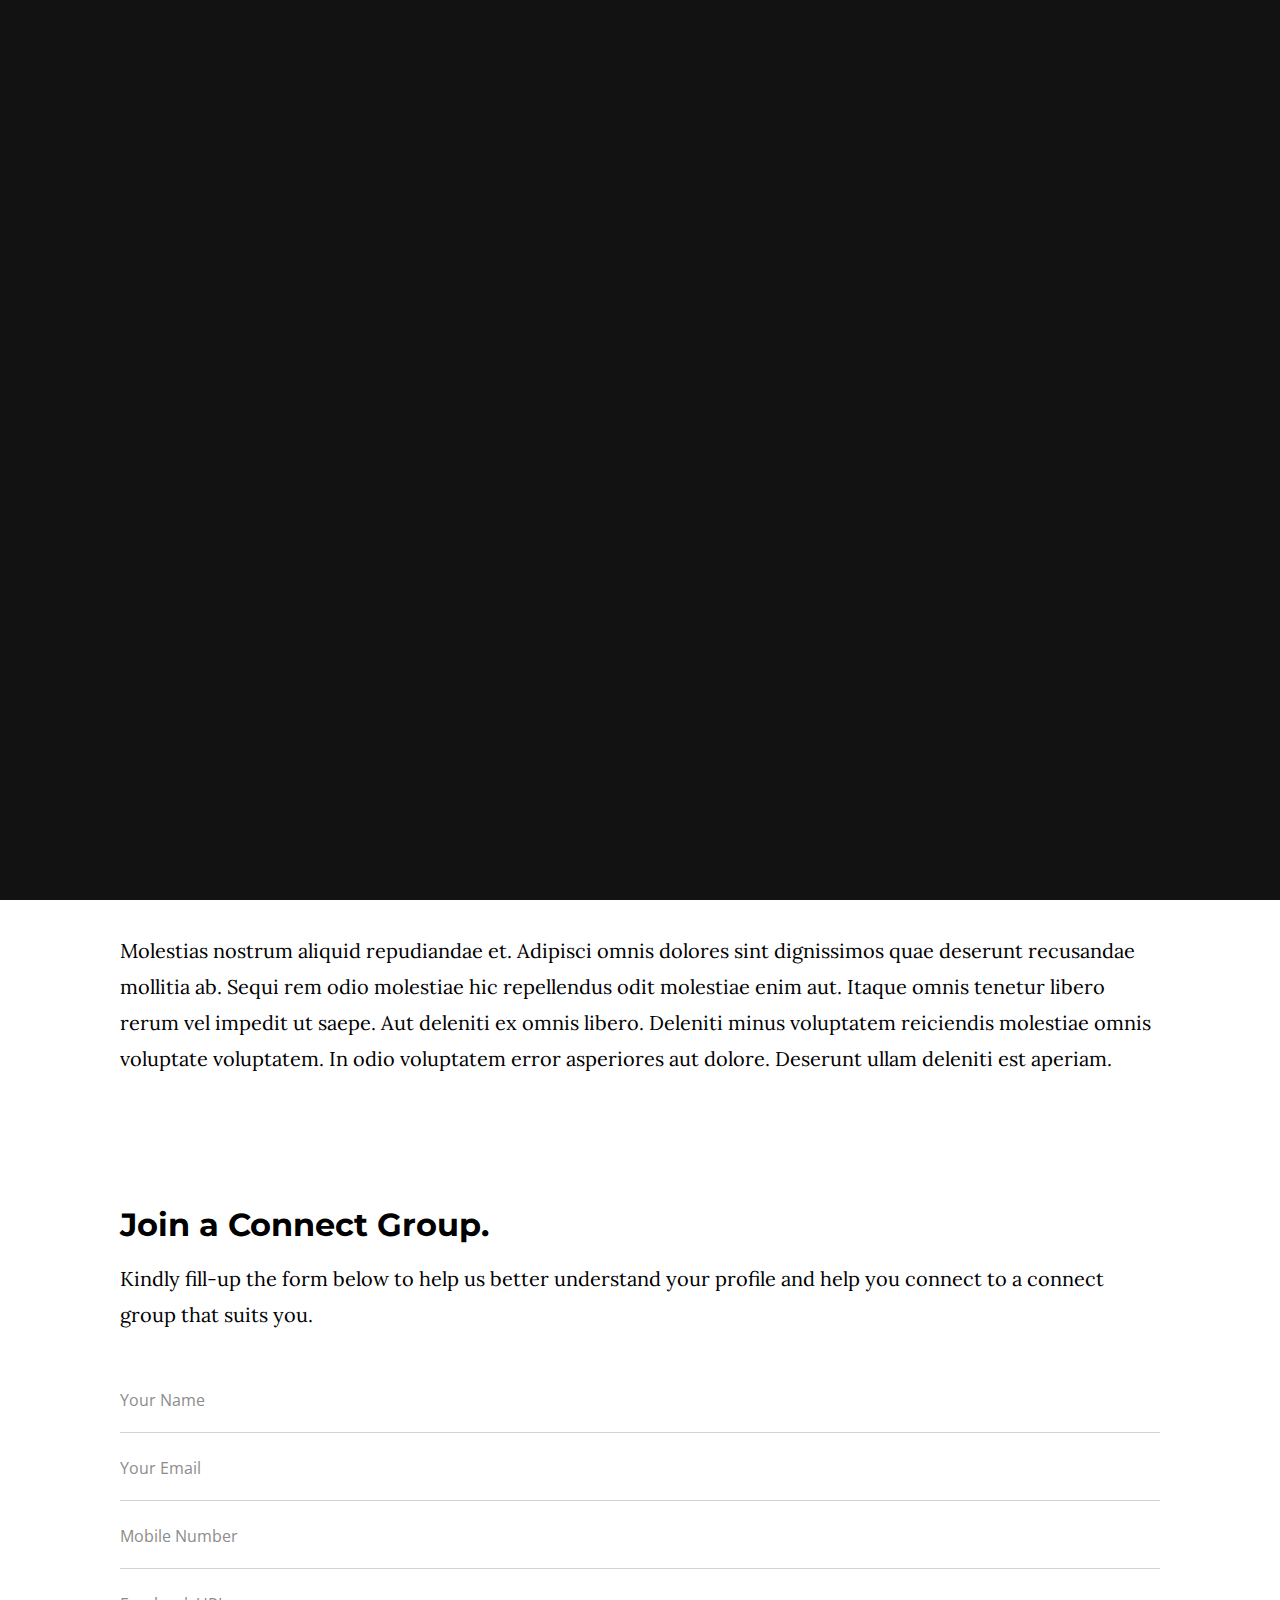
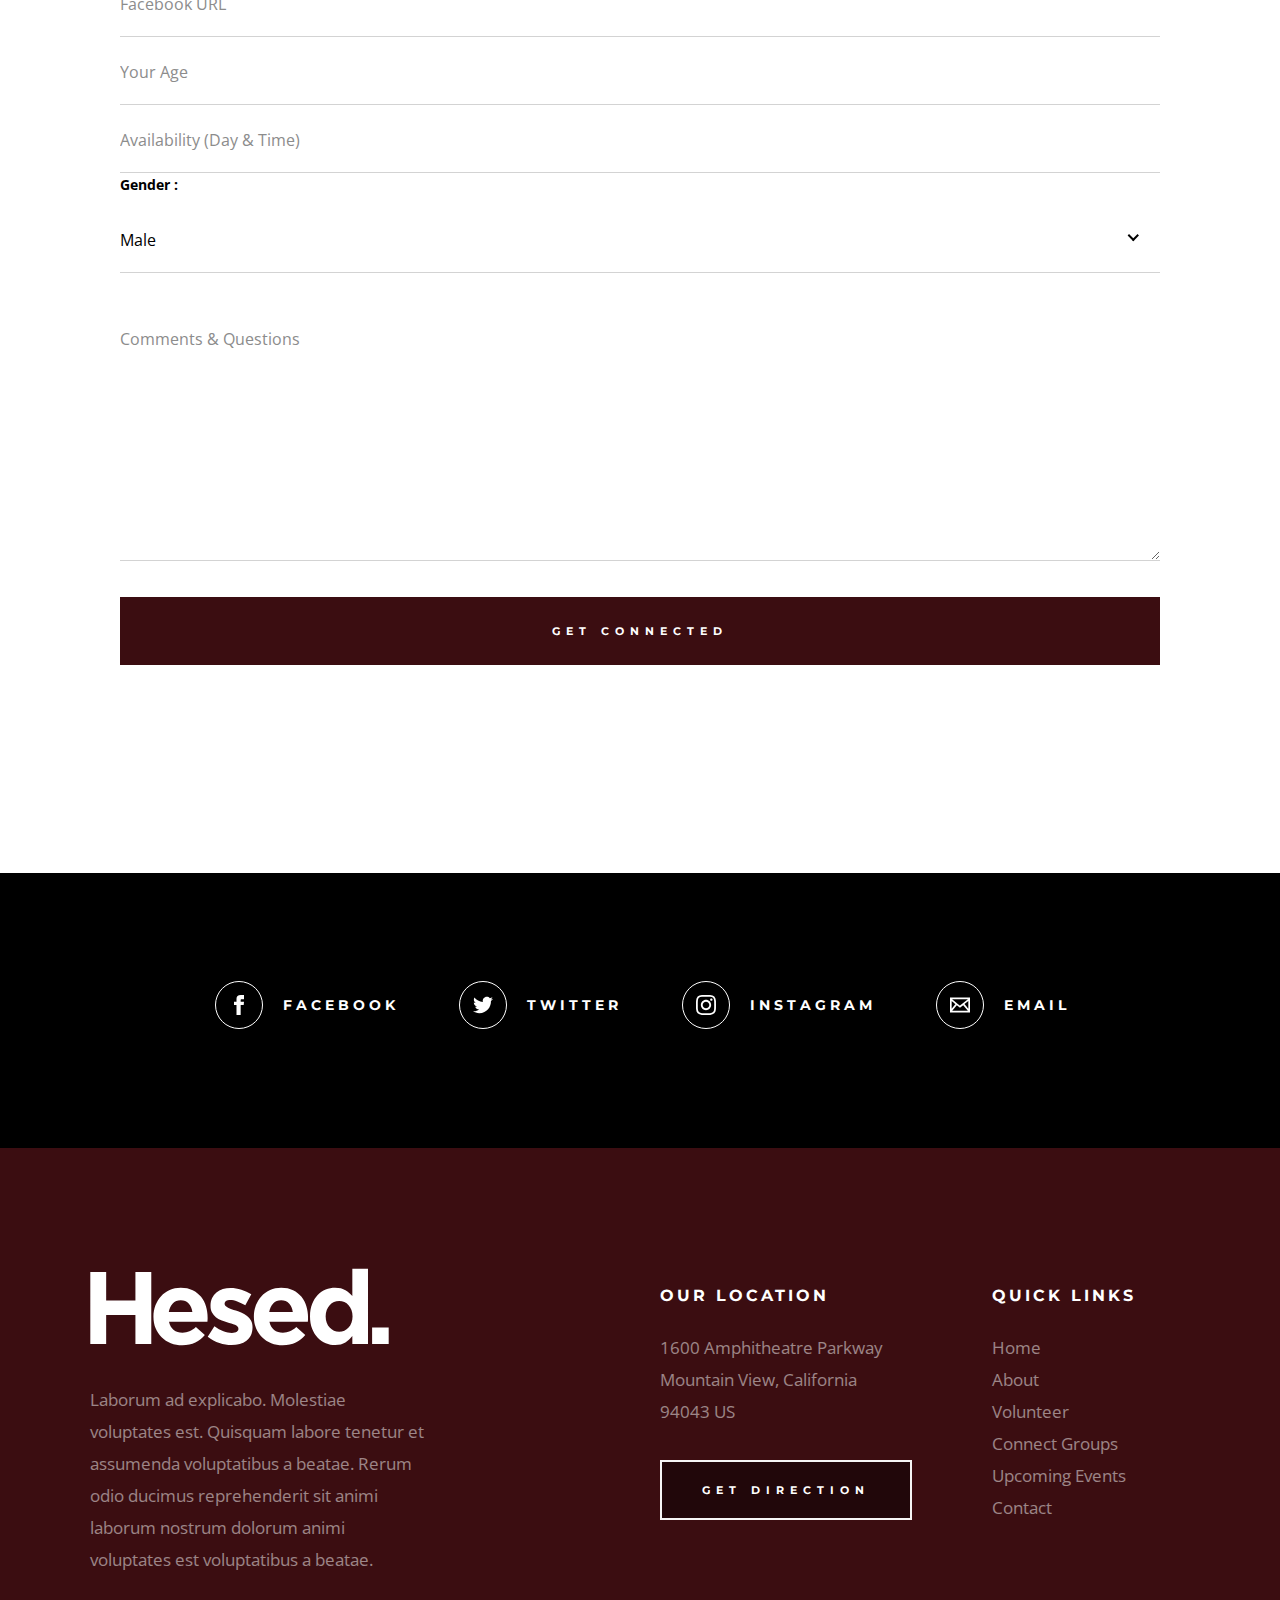
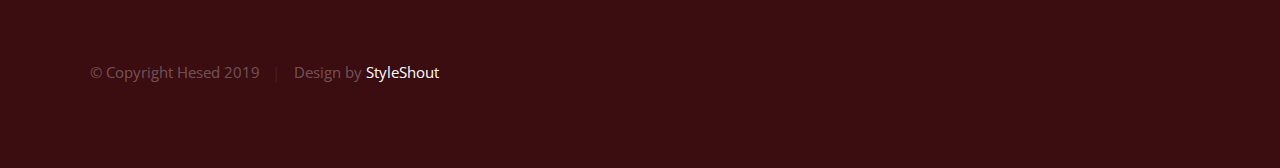
<file: connect-group.html>
<!DOCTYPE html>
<html class="no-js" lang="en">
<head>

    <!--- basic page needs
    ================================================== -->
    <meta charset="utf-8">
    <title>Hesed - Connect Group</title>
    <meta name="description" content="">
    <meta name="author" content="">

    <!-- mobile specific metas
    ================================================== -->
    <meta name="viewport" content="width=device-width, initial-scale=1">

    <!-- CSS
    ================================================== -->
    <link rel="stylesheet" href="css/base.css">
    <link rel="stylesheet" href="css/main.css">

    <!-- script
    ================================================== -->
    <script src="js/modernizr.js"></script>

    <!-- favicons
    ================================================== -->
    <link rel="apple-touch-icon" sizes="180x180" href="apple-touch-icon.png">
    <link rel="icon" type="image/png" sizes="32x32" href="favicon-32x32.png">
    <link rel="icon" type="image/png" sizes="16x16" href="favicon-16x16.png">
    <link rel="manifest" href="site.webmanifest">

</head>

<body id="top">

    <!-- preloader
    ================================================== -->
    <div id="preloader">
        <div id="loader" class="dots-jump">
            <div></div>
            <div></div>
            <div></div>
        </div>
    </div>


     <!-- header
    ================================================== -->
    <header class="s-header">

        <div class="header-logo">
            <a class="site-logo" href="index.html">
                <img src="images/ark-logo.png" alt="Homepage">
            </a>
        </div>
<!-- Main Navigation
    ================================================== -->
    <nav>
        <div class="nav-mobile">
        <a id="nav-toggle" href="#!"><span></span></a>
        </div>
        <ul class="nav-list">
        <li><a href="index.html">Home</a></li>
        <li><a href="#!">About Us</a>
        <ul class="nav-dropdown">
        <li><a href="about.html">Who We Are</a></li>
        <li><a href="whatwedo.html">What We Are</a></li>
        <li><a href="#!">Pastor Shayo</a></li>
        <li><a href="#!">Mrs. Shayo</a></li>
        <li><a href="#!">Mission Statement</a></li>
        <li><a href="#!">Belief Statement</a></li>
        </ul>
        </li>
        <li><a href="#!">Watch Online</a></li>
        <li><a href="#!">Explore</a>
        <ul class="nav-dropdown">
        <li><a href="#!">Shayo's Itinerary</a></li>
        <li><a href="#!">Staff</a></li>
        <li><a href="#!">Stream Services</a></li>
        <li><a href="#!">Blog</a></li>
        <li><a href="#!">Volunteer</a></li>
        <li><a href="#!">FAQs</a></li>
        </ul>
        </li>
        <li><a href="contact.html">Contact</a></li>
        </ul>
        </nav> <!-- end Main Navigation -->   
        
        <a class="header-menu-toggle" href="#0"><span>Menu</span></a>

    </header> <!-- end s-header -->
    <!-- page header
    ================================================== -->
    <section class="page-header page-header--connect">

        <div class="gradient-overlay"></div>
        <div class="row page-header__content">
            <div class="column">
                <h1>Connect Groups</h1>
            </div>
        </div>

    </section> <!-- end page-header -->


    <!-- page content
    ================================================== -->
    <section class="page-content">

        <div class="row">
            <div class="column">

                <p class="lead drop-cap">
                Vel quia voluptates sit expedita nesciunt. Iusto et eos quod consectetur 
                nostrum aliquid est laudantium. Corrupti voluptas sed possimus odio cupiditate. 
                Ut id nemo doloremque iusto voluptates placeat esse ut. Voluptatem saepe aut vel ut. Perferendis 
                hic voluptates quibusdam animi quis est itaque. Atque delectus praesentium 
                voluptas voluptas. Odio voluptatem facilis magni magnam quas aut quasi.
                Eos nesciunt ducimus debitis inventore sed.
                </p>

                <p>
                Molestias nostrum aliquid repudiandae et. Adipisci omnis dolores sint 
                dignissimos quae deserunt recusandae mollitia ab. Sequi rem odio molestiae 
                hic repellendus odit molestiae enim aut. Itaque omnis tenetur libero rerum 
                vel impedit ut saepe. Aut deleniti ex omnis libero. Deleniti minus voluptatem 
                reiciendis molestiae omnis voluptate voluptatem. In odio voluptatem error 
                asperiores aut dolore. Deserunt ullam deleniti est aperiam.
                </p>

                <br>

                <h2>Join a Connect Group.</h2>
                
                <p>
                Kindly fill-up the form below to help us better understand your profile and help you connect to a connect group that suits you.
                </p>

                <form name="connectForm" id="connectForm" class="connectForm" method="post" action="" autocomplete="off">
                    <fieldset>

                        <div class="form-field">
                            <input name="cName" id="cName" class="h-full-width h-remove-bottom" placeholder="Your Name" value="" type="text">
                        </div>

                        <div class="form-field">
                            <input name="cEmail" id="cEmail" class="h-full-width h-remove-bottom" placeholder="Your Email" value="" type="text">
                        </div>

                        <div class="form-field">
                            <input name="cPhone" id="cPhone" class="h-full-width h-remove-bottom" placeholder="Mobile Number" value="" type="tel">
                        </div>

                        <div class="form-field">
                            <input name="cFacebook" id="cFacebook" class="h-full-width h-remove-bottom" placeholder="Facebook URL" value="" type="text">
                        </div>

                        <div class="form-field">
                            <input name="cAge" id="cAge" class="h-full-width h-remove-bottom" placeholder="Your Age" value="" type="text">
                        </div>

                        <div class="form-field">
                            <input name="cAvailability" id="cAvailability" class="h-full-width h-remove-bottom" placeholder="Availability (Day & Time)" value="" type="text">
                        </div>

                        <div class="form-field">
                            <label for="cGender">Gender :</label>
                            <div class="ss-custom-select">
                                <select class="h-full-width h-remove-bottom" name="cGender" id="cGender">
                                    <option value="Option 2">Male</option>
                                    <option value="Option 3">Female</option>
                                </select>
                            </div>
                        </div> 

                        <div class="comments form-field">
                            <textarea name="cComments" id="cComments" class="h-full-width h-remove-bottom" placeholder="Comments & Questions"></textarea>
                        </div>

                        <br>

                        <input name="submit" id="submit" class="btn btn--primary btn--large h-full-width" value="Get Connected" type="submit">

                    </fieldset>
                </form> <!-- end connectForm -->

            </div>
        </div>

    </section> <!-- end page-content -->


    <!-- Social
    ================================================== -->
    <section class="s-social">
            
        <div class="row social-content">
            <div class="column">
                <ul class="social-list">
                    <li class="social-list__item">
                        <a href="#0" title="">
                            <span class="social-list__icon social-list__icon--facebook"></span>
                            <span class="social-list__text">Facebook</span>
                        </a>
                    </li>
                    <li class="social-list__item">
                        <a href="#0" title="">
                            <span class="social-list__icon social-list__icon--twitter"></span>
                            <span class="social-list__text">Twitter</span>
                        </a>
                    </li>
                    <li class="social-list__item">
                        <a href="#0" title="">
                            <span class="social-list__icon social-list__icon--instagram"></span>
                            <span class="social-list__text">Instagram</span>
                        </a>
                    </li>
                    <li class="social-list__item">
                        <a href="#0" title="">
                            <span class="social-list__icon social-list__icon--email"></span>
                            <span class="social-list__text">Email</span>
                        </a>
                    </li>
                </ul>
            </div>
        </div> <!-- end social-content -->

    </section> <!-- end s-social -->


    <!-- footer
    ================================================== -->
    <footer class="s-footer">

        <div class="row footer-top">
            <div class="column large-4 medium-5 tab-full">
                <div class="footer-logo">
                    <a class="site-footer-logo" href="index.html">
                        <img src="images/logo.svg" alt="Homepage">
                    </a>
                </div>  <!-- footer-logo -->
                <p>
                Laborum ad explicabo. Molestiae voluptates est. Quisquam labore tenetur 
                et assumenda voluptatibus a beatae. Rerum odio ducimus reprehenderit 
                sit animi laborum nostrum dolorum animi voluptates est voluptatibus a beatae. 
                </p>
            </div>
            <div class="column large-half tab-full">
                <div class="row">
                    <div class="column large-7 medium-full">
                        <h4 class="h6">Our Location</h4>
                        <p>
                        1600 Amphitheatre Parkway <br>
                        Mountain View, California <br>
                        94043 US
                        </p>
        
                        <p>
                        <a href="https://goo.gl/maps/bc7C7eYtSmnNs6216" target="_blank" class="btn btn--footer">Get Direction</a>
                        </p>
                    </div>
                    <div class="column large-5 medium-full">
                        <h4 class="h6">Quick Links</h4>
                        <ul class="footer-list">
                            <li><a href="index.html">Home</a></li>
                            <li><a href="about.html">About</a></li>
                            <li><a href="volunteer.html">Volunteer</a></li>
                            <li><a href="connect-group.html">Connect Groups</a></li>
                            <li><a href="events.html">Upcoming Events</a></li>
                            <li><a href="contact.html">Contact</a></li>
                        </ul>
                    </div>
                </div>
            </div>
        </div> <!-- end footer-top -->

        <div class="row footer-bottom">
            <div class="column ss-copyright">
                <span>© Copyright Hesed 2019</span> 
                <span>Design by <a href="https://www.styleshout.com/">StyleShout</a></span>
            </div>
        </div> <!-- footer-bottom -->

        <div class="ss-go-top">
            <a class="smoothscroll" title="Back to Top" href="#top">
                <svg xmlns="http://www.w3.org/2000/svg" width="24" height="24" viewBox="0 0 24 24"><path d="M12 0l8 9h-6v15h-4v-15h-6z"/></svg>
            </a>
        </div> <!-- ss-go-top -->

    </footer> <!-- end s-footer -->


    <!-- Java Script
    ================================================== -->
    <script src="js/jquery-3.2.1.min.js"></script>
    <script src="js/plugins.js"></script>
    <script src="js/main.js"></script>

</body>
</file>
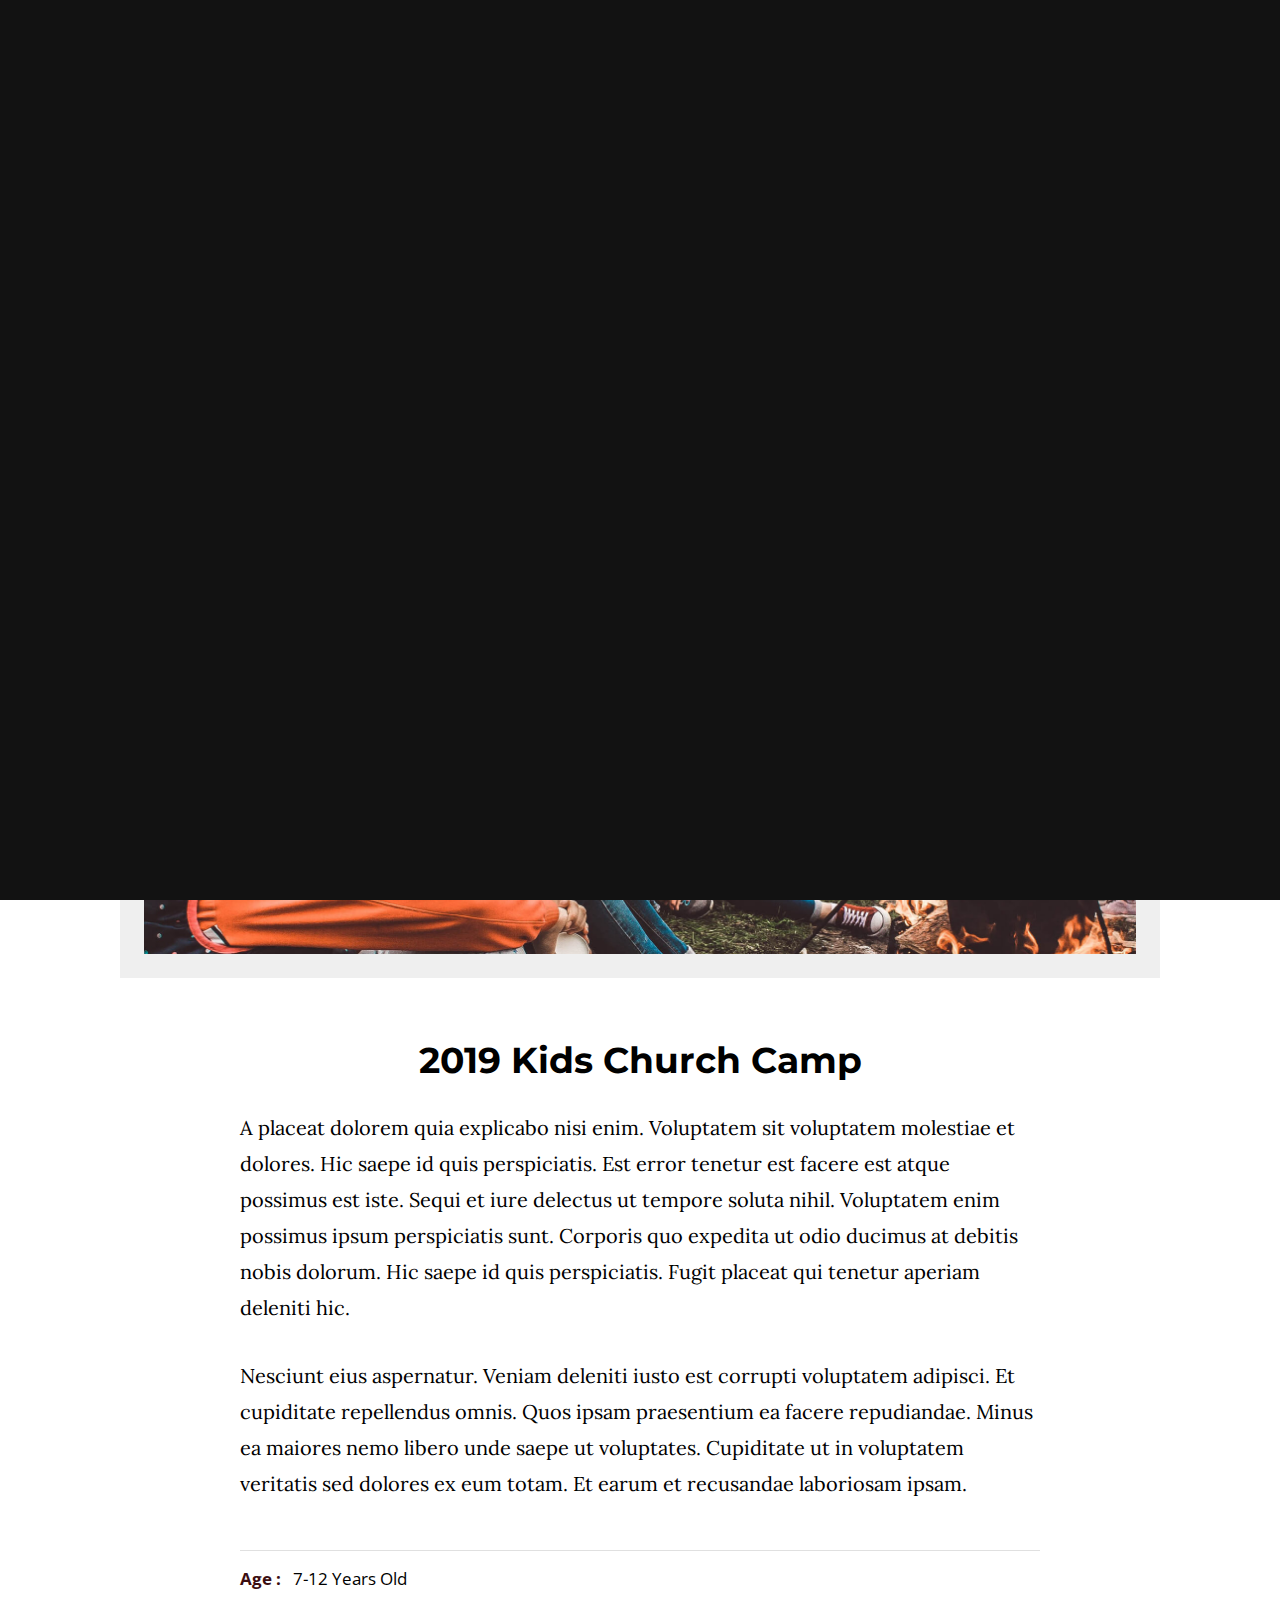
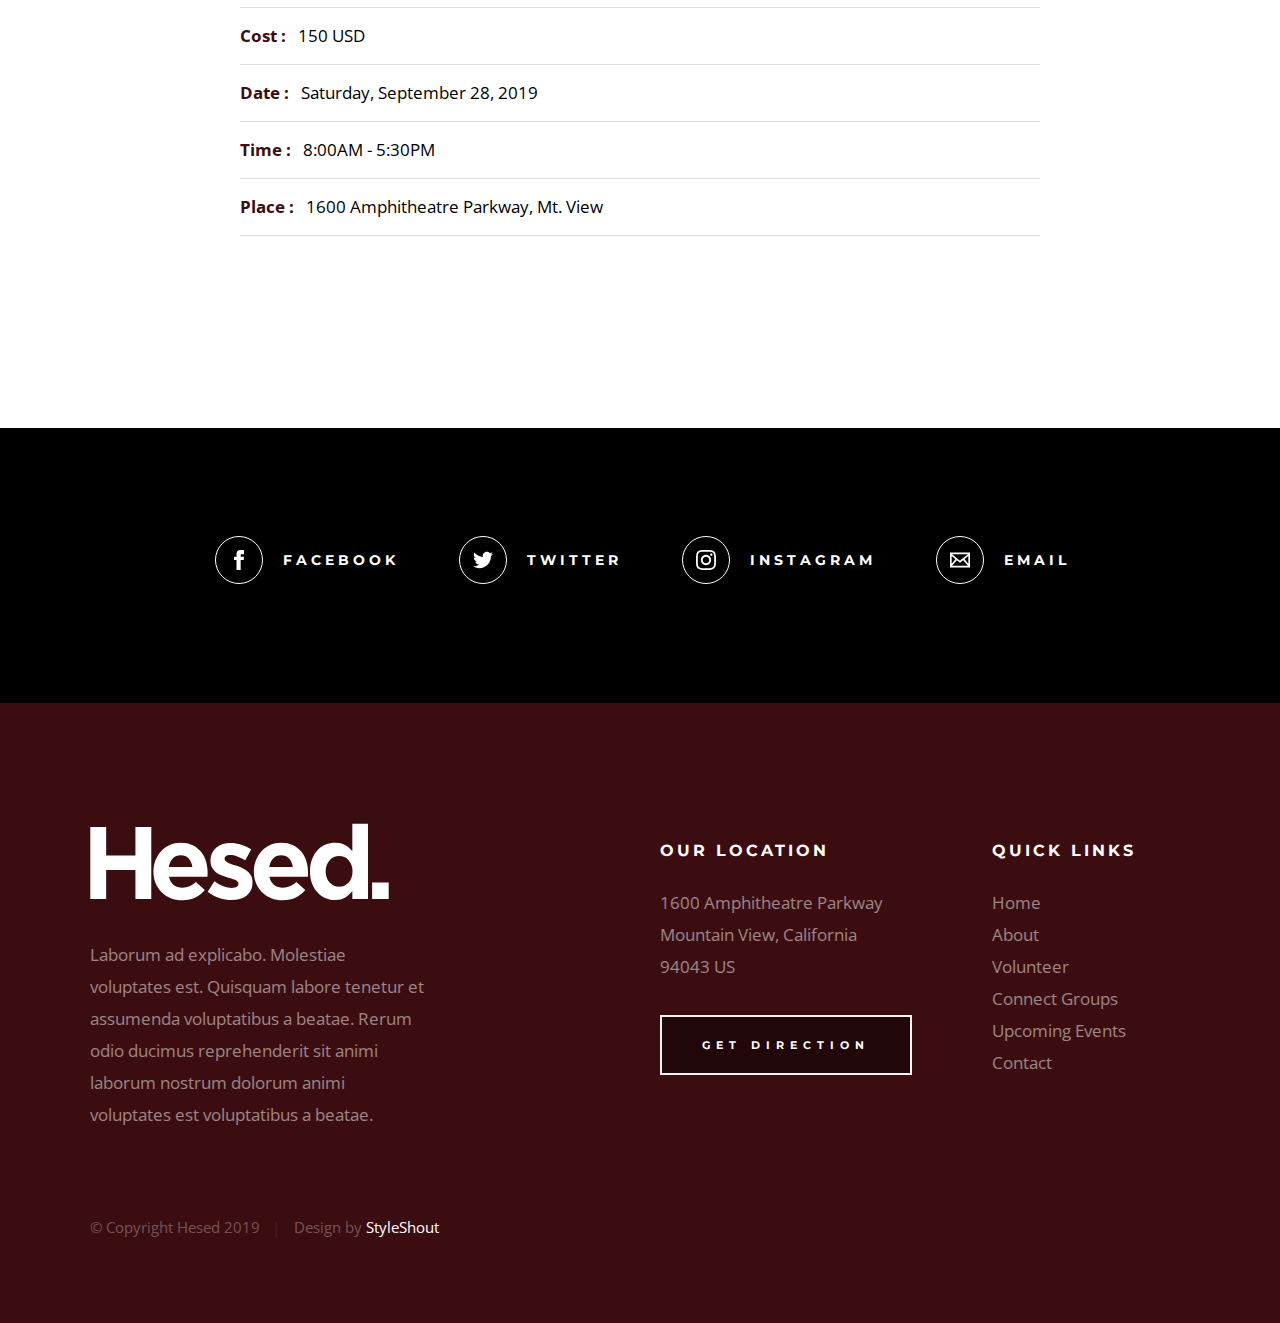
<file: events-single.html>
<!DOCTYPE html>
<html class="no-js" lang="en">
<head>

    <!--- basic page needs
    ================================================== -->
    <meta charset="utf-8">
    <title>Hesed - Events Single</title>
    <meta name="description" content="">
    <meta name="author" content="">

    <!-- mobile specific metas
    ================================================== -->
    <meta name="viewport" content="width=device-width, initial-scale=1">

    <!-- CSS
    ================================================== -->
    <link rel="stylesheet" href="css/base.css">
    <link rel="stylesheet" href="css/main.css">

    <!-- script
    ================================================== -->
    <script src="js/modernizr.js"></script>

    <!-- favicons
    ================================================== -->
    <link rel="apple-touch-icon" sizes="180x180" href="apple-touch-icon.png">
    <link rel="icon" type="image/png" sizes="32x32" href="favicon-32x32.png">
    <link rel="icon" type="image/png" sizes="16x16" href="favicon-16x16.png">
    <link rel="manifest" href="site.webmanifest">

</head>

<body id="top">

    <!-- preloader
    ================================================== -->
    <div id="preloader">
        <div id="loader" class="dots-jump">
            <div></div>
            <div></div>
            <div></div>
        </div>
    </div>


     <!-- header
    ================================================== -->
    <header class="s-header">

        <div class="header-logo">
            <a class="site-logo" href="index.html">
                <img src="images/ark-logo.png" alt="Homepage">
            </a>
        </div>
<!-- Main Navigation
    ================================================== -->
    <nav>
        <div class="nav-mobile">
        <a id="nav-toggle" href="#!"><span></span></a>
        </div>
        <ul class="nav-list">
        <li><a href="index.html">Home</a></li>
        <li><a href="#!">About Us</a>
        <ul class="nav-dropdown">
        <li><a href="about.html">Who We Are</a></li>
        <li><a href="whatwedo.html">What We Are</a></li>
        <li><a href="#!">Pastor Shayo</a></li>
        <li><a href="#!">Mrs. Shayo</a></li>
        <li><a href="#!">Mission Statement</a></li>
        <li><a href="#!">Belief Statement</a></li>
        </ul>
        </li>
        <li><a href="#!">Watch Online</a></li>
        <li><a href="#!">Explore</a>
        <ul class="nav-dropdown">
        <li><a href="#!">Shayo's Itinerary</a></li>
        <li><a href="#!">Staff</a></li>
        <li><a href="#!">Stream Services</a></li>
        <li><a href="#!">Blog</a></li>
        <li><a href="#!">Volunteer</a></li>
        <li><a href="#!">FAQs</a></li>
        </ul>
        </li>
        <li><a href="contact.html">Contact</a></li>
        </ul>
        </nav> <!-- end Main Navigation -->   
        
        <a class="header-menu-toggle" href="#0"><span>Menu</span></a>

    </header> <!-- end s-header -->


    <!-- page header
    ================================================== -->
    <section class="page-header page-header--events">

        <div class="gradient-overlay"></div>
        <div class="row page-header__content">
            <div class="column">
                <h1>Upcoming Events</h1>
            </div>
        </div>

    </section> <!-- end page-header -->


    <!-- page content
    ================================================== -->
    <section class="page-content">

        <div class="row">
            <div class="column">

                <div class="media-wrap event-thumb">
                        <img src="images/thumbs/events/event-1000.jpg" 
                          srcset="images/thumbs/events/event-2000.jpg 2000w, 
                                  images/thumbs/events/event-1000.jpg 1000w, 
                                  images/thumbs/events/event-500.jpg 500w" sizes="(max-width: 2000px) 100vw, 2000px" alt="">
                </div> <!-- end media-wrap -->

                <div class="event-content">

                    <div class="event-title">
                        <h2 class="display-1">2019 Kids Church Camp</h2>
                    </div>

                    <p>
                    A placeat dolorem quia explicabo nisi enim. Voluptatem sit 
                    voluptatem molestiae et dolores. Hic saepe id quis perspiciatis. 
                    Est error tenetur est facere est atque possimus est iste.
                    Sequi et iure delectus ut tempore soluta nihil. Voluptatem enim 
                    possimus ipsum perspiciatis sunt. Corporis quo expedita ut odio 
                    ducimus at debitis nobis dolorum. Hic saepe id quis perspiciatis.
                    Fugit placeat qui tenetur aperiam deleniti hic.
                    </p>

                    <p>
                    Nesciunt eius aspernatur. Veniam deleniti iusto est corrupti voluptatem 
                    adipisci. Et cupiditate repellendus omnis. Quos ipsam praesentium ea 
                    facere repudiandae. Minus ea maiores nemo libero unde saepe ut 
                    voluptates. Cupiditate ut in voluptatem veritatis sed dolores ex 
                    eum totam. Et earum et recusandae laboriosam ipsam.
                    </p>

                    <ul class="event-meta">
                        <li><strong>Age</strong>7-12 Years Old</li>
                        <li><strong>Cost</strong>150 USD</li>
                        <li><strong>Date</strong>Saturday, September 28, 2019</li>
                        <li><strong>Time</strong>8:00AM - 5:30PM</li>
                        <li><strong>Place</strong>1600 Amphitheatre Parkway, Mt. View</li>
                    </ul>

                </div> <!-- end event-content -->


            </div>
        </div>

    </section> <!-- end page content -->


    <!-- Social
    ================================================== -->
    <section class="s-social">
            
        <div class="row social-content">
            <div class="column">
                <ul class="social-list">
                    <li class="social-list__item">
                        <a href="#0" title="">
                            <span class="social-list__icon social-list__icon--facebook"></span>
                            <span class="social-list__text">Facebook</span>
                        </a>
                    </li>
                    <li class="social-list__item">
                        <a href="#0" title="">
                            <span class="social-list__icon social-list__icon--twitter"></span>
                            <span class="social-list__text">Twitter</span>
                        </a>
                    </li>
                    <li class="social-list__item">
                        <a href="#0" title="">
                            <span class="social-list__icon social-list__icon--instagram"></span>
                            <span class="social-list__text">Instagram</span>
                        </a>
                    </li>
                    <li class="social-list__item">
                        <a href="#0" title="">
                            <span class="social-list__icon social-list__icon--email"></span>
                            <span class="social-list__text">Email</span>
                        </a>
                    </li>
                </ul>
            </div>
        </div> <!-- end social-content -->

    </section> <!-- end s-social -->


    <!-- footer
    ================================================== -->
    <footer class="s-footer">

        <div class="row footer-top">
            <div class="column large-4 medium-5 tab-full">
                <div class="footer-logo">
                    <a class="site-footer-logo" href="index.html">
                        <img src="images/logo.svg" alt="Homepage">
                    </a>
                </div>  <!-- footer-logo -->
                <p>
                Laborum ad explicabo. Molestiae voluptates est. Quisquam labore tenetur 
                et assumenda voluptatibus a beatae. Rerum odio ducimus reprehenderit 
                sit animi laborum nostrum dolorum animi voluptates est voluptatibus a beatae. 
                </p>
            </div>
            <div class="column large-half tab-full">
                <div class="row">
                    <div class="column large-7 medium-full">
                        <h4 class="h6">Our Location</h4>
                        <p>
                        1600 Amphitheatre Parkway <br>
                        Mountain View, California <br>
                        94043 US
                        </p>
        
                        <p>
                        <a href="https://goo.gl/maps/bc7C7eYtSmnNs6216" target="_blank" class="btn btn--footer">Get Direction</a>
                        </p>
                    </div>
                    <div class="column large-5 medium-full">
                        <h4 class="h6">Quick Links</h4>
                        <ul class="footer-list">
                            <li><a href="index.html">Home</a></li>
                            <li><a href="about.html">About</a></li>
                            <li><a href="volunteer.html">Volunteer</a></li>
                            <li><a href="connect-group.html">Connect Groups</a></li>
                            <li><a href="events.html">Upcoming Events</a></li>
                            <li><a href="contact.html">Contact</a></li>
                        </ul>
                    </div>
                </div>
            </div>
        </div> <!-- end footer-top -->

        <div class="row footer-bottom">
            <div class="column ss-copyright">
                <span>© Copyright Hesed 2019</span> 
                <span>Design by <a href="https://www.styleshout.com/">StyleShout</a></span>
            </div>
        </div> <!-- footer-bottom -->

        <div class="ss-go-top">
            <a class="smoothscroll" title="Back to Top" href="#top">
                <svg xmlns="http://www.w3.org/2000/svg" width="24" height="24" viewBox="0 0 24 24"><path d="M12 0l8 9h-6v15h-4v-15h-6z"/></svg>
            </a>
        </div> <!-- ss-go-top -->

    </footer> <!-- end s-footer -->


    <!-- Java Script
    ================================================== -->
    <script src="js/jquery-3.2.1.min.js"></script>
    <script src="js/plugins.js"></script>
    <script src="js/main.js"></script>

</body>
</file>
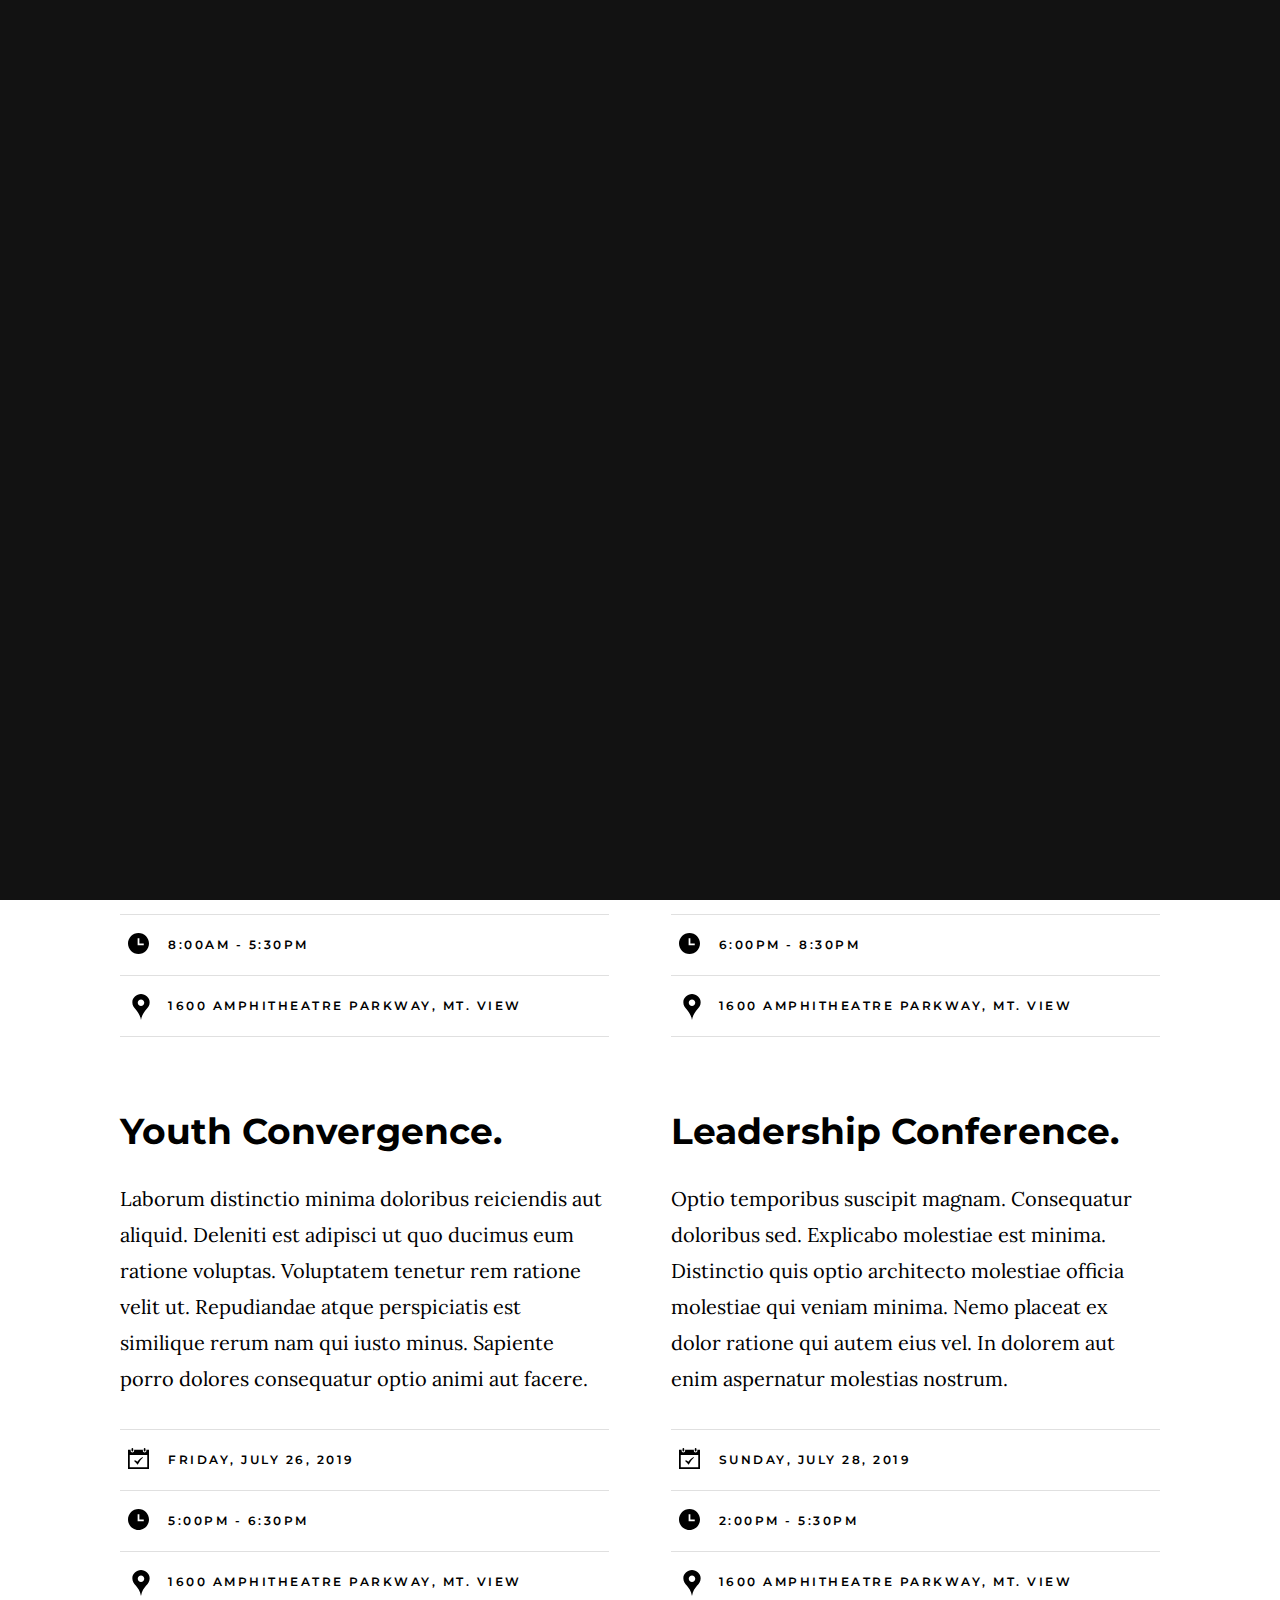
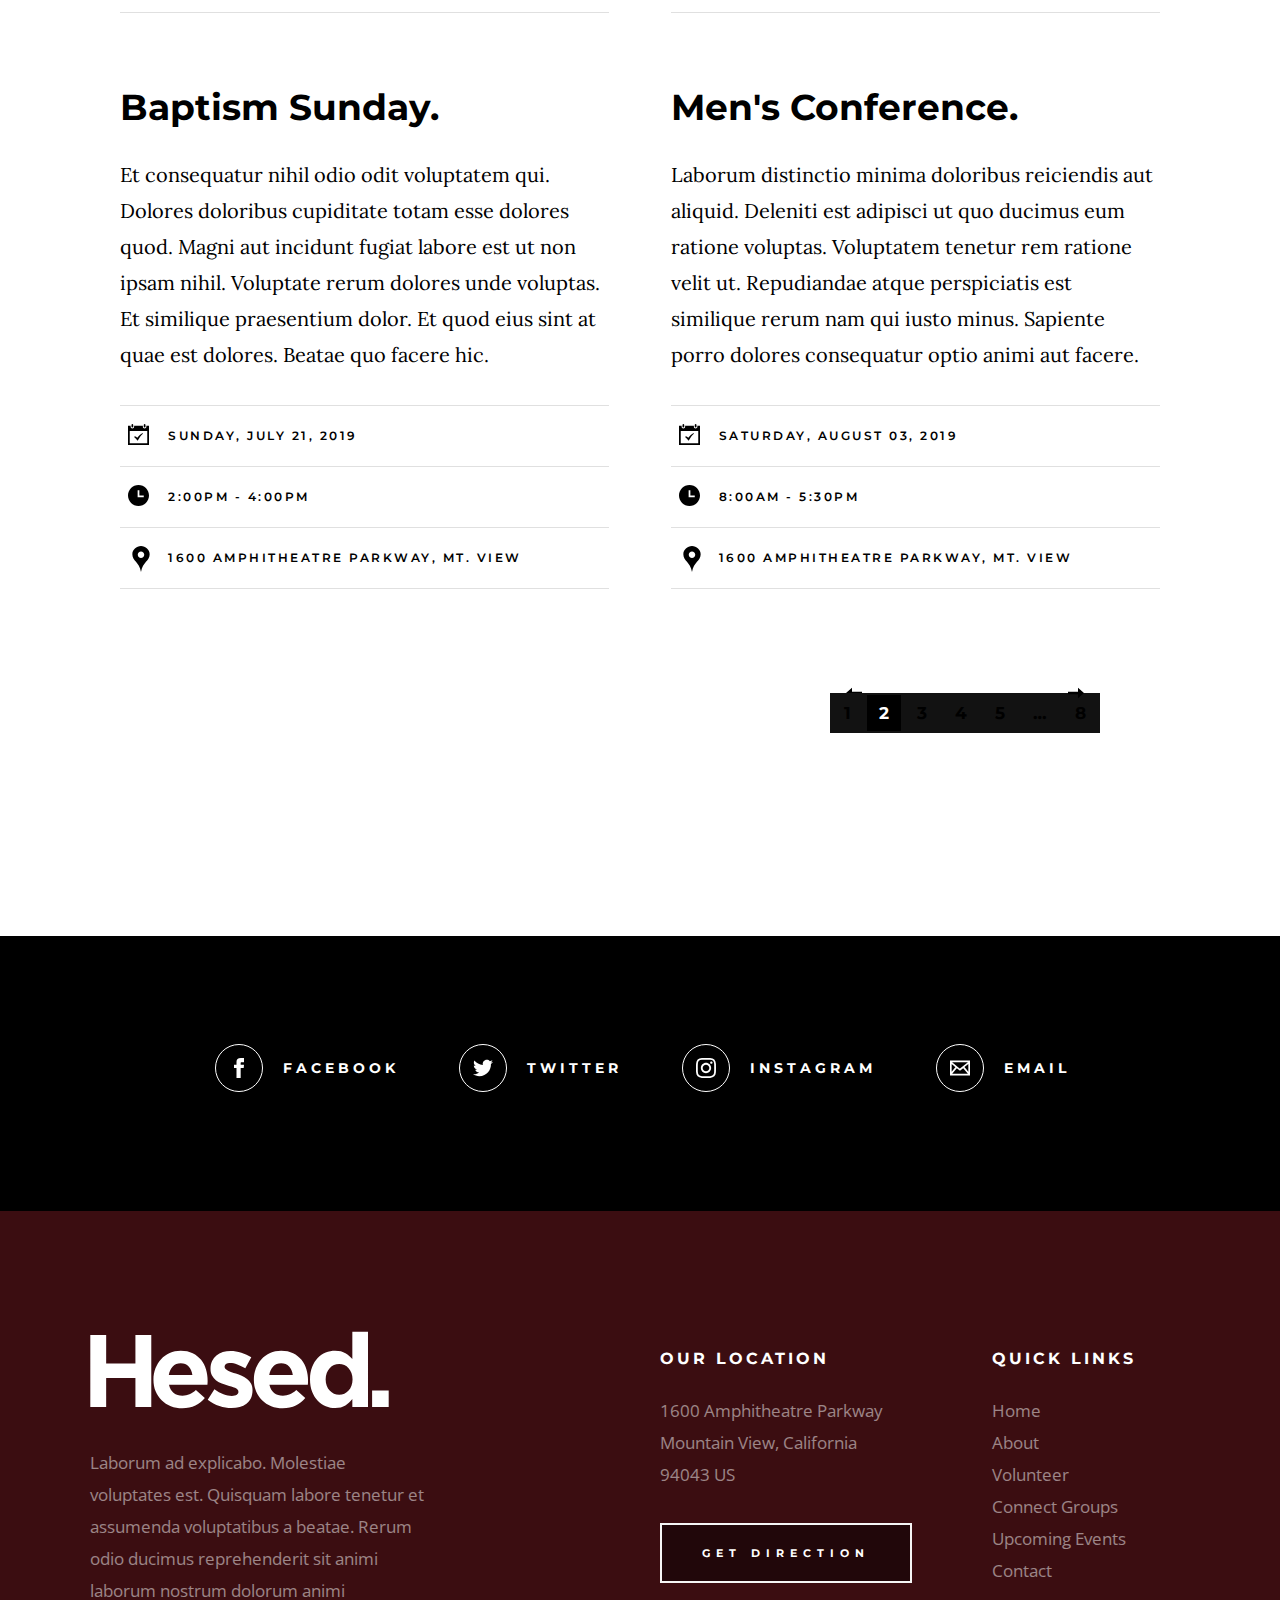
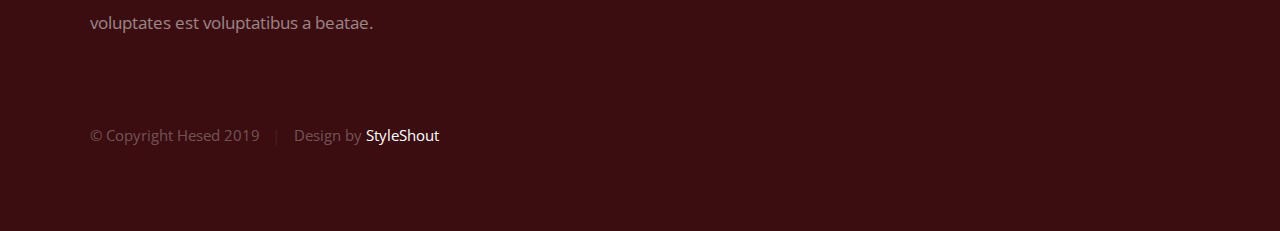
<file: events.html>
<!DOCTYPE html>
<html class="no-js" lang="en">
<head>

    <!--- basic page needs
    ================================================== -->
    <meta charset="utf-8">
    <title>Hesed - Events</title>
    <meta name="description" content="">
    <meta name="author" content="">

    <!-- mobile specific metas
    ================================================== -->
    <meta name="viewport" content="width=device-width, initial-scale=1">

    <!-- CSS
    ================================================== -->
    <link rel="stylesheet" href="css/base.css">
    <link rel="stylesheet" href="css/main.css">

    <!-- script
    ================================================== -->
    <script src="js/modernizr.js"></script>

    <!-- favicons
    ================================================== -->
    <link rel="apple-touch-icon" sizes="180x180" href="apple-touch-icon.png">
    <link rel="icon" type="image/png" sizes="32x32" href="favicon-32x32.png">
    <link rel="icon" type="image/png" sizes="16x16" href="favicon-16x16.png">
    <link rel="manifest" href="site.webmanifest">

</head>

<body id="top">

    <!-- preloader
    ================================================== -->
    <div id="preloader">
        <div id="loader" class="dots-jump">
            <div></div>
            <div></div>
            <div></div>
        </div>
    </div>


     <!-- header
    ================================================== -->
    <header class="s-header">

        <div class="header-logo">
            <a class="site-logo" href="index.html">
                <img src="images/ark-logo.png" alt="Homepage">
            </a>
        </div>
<!-- Main Navigation
    ================================================== -->
    <nav>
        <div class="nav-mobile">
        <a id="nav-toggle" href="#!"><span></span></a>
        </div>
        <ul class="nav-list">
        <li><a href="index.html">Home</a></li>
        <li><a href="#!">About Us</a>
        <ul class="nav-dropdown">
        <li><a href="about.html">Who We Are</a></li>
        <li><a href="whatwedo.html">What We Are</a></li>
        <li><a href="#!">Pastor Shayo</a></li>
        <li><a href="#!">Mrs. Shayo</a></li>
        <li><a href="#!">Mission Statement</a></li>
        <li><a href="#!">Belief Statement</a></li>
        </ul>
        </li>
        <li><a href="#!">Watch Online</a></li>
        <li><a href="#!">Explore</a>
        <ul class="nav-dropdown">
        <li><a href="#!">Shayo's Itinerary</a></li>
        <li><a href="#!">Staff</a></li>
        <li><a href="#!">Stream Services</a></li>
        <li><a href="#!">Blog</a></li>
        <li><a href="#!">Volunteer</a></li>
        <li><a href="#!">FAQs</a></li>
        </ul>
        </li>
        <li><a href="contact.html">Contact</a></li>
        </ul>
        </nav> <!-- end Main Navigation -->   

        <a class="header-menu-toggle" href="#0"><span>Menu</span></a>

    </header> <!-- end s-header -->

        <!-- page header
    ================================================== -->
    <section class="page-header page-header--events">

        <div class="gradient-overlay"></div>
        <div class="row page-header__content">
            <div class="column">
                <h1>Upcoming Events</h1>
            </div>
        </div>

    </section> <!-- end page-header -->


    <!-- page content
    ================================================== -->
    <section class="page-content">

        <div class="row wide block-large-1-2 block-900-full events-list">
            <div class="column events-list__item">
                <h3 class="display-1 events-list__item-title">
                    <a href="events-single.html" title="">2019 Kids Church Camp.</a>
                </h3>
                <p>
                Et consequatur nihil odio odit voluptatem qui. Dolores doloribus 
                cupiditate totam esse dolores quod. Magni aut incidunt fugiat 
                labore est ut non ipsam nihil. Voluptate rerum dolores unde 
                voluptas. Et similique praesentium dolor. Et quod 
                eius sint at quae est dolores. Beatae quo facere hic.
                </p>
                <ul class="events-list__meta">
                    <li class="events-list__meta-date">Saturday, September 28, 2019</li>
                    <li class="events-list__meta-time">8:00AM - 5:30PM</li>
                    <li class="events-list__meta-location">1600 Amphitheatre Parkway, Mt. View</li>
                </ul>
            </div>
            <div class="column events-list__item">
                <h3 class="display-1 events-list__item-title">
                    <a href="events-single.html" title="">Prayer Meeting.</a>
                </h3>
                <p>
                Laborum distinctio minima doloribus reiciendis aut aliquid. 
                Deleniti est adipisci ut quo ducimus eum ratione voluptas. 
                Voluptatem tenetur rem ratione velit ut. Repudiandae atque 
                perspiciatis est similique rerum nam qui iusto minus. Sapiente 
                porro dolores consequatur optio animi aut facere.
                </p>
                <ul class="events-list__meta">
                    <li class="events-list__meta-date">Saturday, July 27, 2019</li>
                    <li class="events-list__meta-time">6:00PM - 8:30PM</li>
                    <li class="events-list__meta-location">1600 Amphitheatre Parkway, Mt. View</li>
                </ul>
            </div>
            <div class="column events-list__item">
                <h3 class="display-1 events-list__item-title">
                    <a href="events-single.html" title="">Youth Convergence.</a>
                </h3>
                <p>
                Laborum distinctio minima doloribus reiciendis aut aliquid. 
                Deleniti est adipisci ut quo ducimus eum ratione voluptas. 
                Voluptatem tenetur rem ratione velit ut. Repudiandae atque 
                perspiciatis est similique rerum nam qui iusto minus. Sapiente 
                porro dolores consequatur optio animi aut facere.
                </p>
                <ul class="events-list__meta">
                    <li class="events-list__meta-date">Friday, July 26, 2019</li>
                    <li class="events-list__meta-time">5:00PM - 6:30PM</li>
                    <li class="events-list__meta-location">1600 Amphitheatre Parkway, Mt. View</li>
                </ul>
            </div>
            <div class="column events-list__item">
                <h3 class="display-1 events-list__item-title">
                    <a href="events-single.html" title="">Leadership Conference.</a>
                </h3>
                <p>
                Optio temporibus suscipit magnam. Consequatur doloribus sed. 
                Explicabo molestiae est minima. Distinctio quis optio architecto 
                molestiae officia molestiae qui veniam minima. Nemo placeat ex 
                dolor ratione qui autem eius vel. In dolorem aut enim aspernatur 
                molestias nostrum.
                </p>
                <ul class="events-list__meta">
                    <li class="events-list__meta-date">Sunday, July 28, 2019</li>
                    <li class="events-list__meta-time">2:00PM - 5:30PM</li>
                    <li class="events-list__meta-location">1600 Amphitheatre Parkway, Mt. View</li>
                </ul>
            </div>
            <div class="column events-list__item">
                <h3 class="display-1 events-list__item-title">
                    <a href="events-single.html" title="">Baptism Sunday.</a>
                </h3>
                <p>
                Et consequatur nihil odio odit voluptatem qui. Dolores doloribus 
                cupiditate totam esse dolores quod. Magni aut incidunt fugiat 
                labore est ut non ipsam nihil. Voluptate rerum dolores unde 
                voluptas. Et similique praesentium dolor. Et quod 
                eius sint at quae est dolores. Beatae quo facere hic.
                </p>
                <ul class="events-list__meta">
                    <li class="events-list__meta-date">Sunday, July 21, 2019</li>
                    <li class="events-list__meta-time">2:00PM - 4:00PM</li>
                    <li class="events-list__meta-location">1600 Amphitheatre Parkway, Mt. View</li>
                </ul>
            </div>
            <div class="column events-list__item">
                <h3 class="display-1 events-list__item-title">
                    <a href="events-single.html" title="">Men's Conference.</a>
                </h3>
                <p>
                Laborum distinctio minima doloribus reiciendis aut aliquid. 
                Deleniti est adipisci ut quo ducimus eum ratione voluptas. 
                Voluptatem tenetur rem ratione velit ut. Repudiandae atque 
                perspiciatis est similique rerum nam qui iusto minus. Sapiente 
                porro dolores consequatur optio animi aut facere.
                </p>
                <ul class="events-list__meta">
                    <li class="events-list__meta-date">Saturday, August 03, 2019</li>
                    <li class="events-list__meta-time">8:00AM - 5:30PM</li>
                    <li class="events-list__meta-location">1600 Amphitheatre Parkway, Mt. View</li>
                </ul>
            </div>
        </div> <!-- end events-list -->

        <div class="row">
            <div class="column large-full">
                <nav class="pgn">
                    <ul>
                        <li><a class="pgn__prev" href="#0">Prev</a></li>
                        <li><a class="pgn__num" href="#0">1</a></li>
                        <li><span class="pgn__num current">2</span></li>
                        <li><a class="pgn__num" href="#0">3</a></li>
                        <li><a class="pgn__num" href="#0">4</a></li>
                        <li><a class="pgn__num" href="#0">5</a></li>
                        <li><span class="pgn__num dots">…</span></li>
                        <li><a class="pgn__num" href="#0">8</a></li>
                        <li><a class="pgn__next" href="#0">Next</a></li>
                    </ul>
                </nav> <!-- end pgn -->
            </div>
        </div>

    </section> <!-- end page content -->


    <!-- Social
    ================================================== -->
    <section class="s-social">
            
        <div class="row social-content">
            <div class="column">
                <ul class="social-list">
                    <li class="social-list__item">
                        <a href="#0" title="">
                            <span class="social-list__icon social-list__icon--facebook"></span>
                            <span class="social-list__text">Facebook</span>
                        </a>
                    </li>
                    <li class="social-list__item">
                        <a href="#0" title="">
                            <span class="social-list__icon social-list__icon--twitter"></span>
                            <span class="social-list__text">Twitter</span>
                        </a>
                    </li>
                    <li class="social-list__item">
                        <a href="#0" title="">
                            <span class="social-list__icon social-list__icon--instagram"></span>
                            <span class="social-list__text">Instagram</span>
                        </a>
                    </li>
                    <li class="social-list__item">
                        <a href="#0" title="">
                            <span class="social-list__icon social-list__icon--email"></span>
                            <span class="social-list__text">Email</span>
                        </a>
                    </li>
                </ul>
            </div>
        </div> <!-- end social-content -->

    </section> <!-- end s-social -->


    <!-- footer
    ================================================== -->
    <footer class="s-footer">

        <div class="row footer-top">
            <div class="column large-4 medium-5 tab-full">
                <div class="footer-logo">
                    <a class="site-footer-logo" href="index.html">
                        <img src="images/logo.svg" alt="Homepage">
                    </a>
                </div>  <!-- footer-logo -->
                <p>
                Laborum ad explicabo. Molestiae voluptates est. Quisquam labore tenetur 
                et assumenda voluptatibus a beatae. Rerum odio ducimus reprehenderit 
                sit animi laborum nostrum dolorum animi voluptates est voluptatibus a beatae. 
                </p>
            </div>
            <div class="column large-half tab-full">
                <div class="row">
                    <div class="column large-7 medium-full">
                        <h4 class="h6">Our Location</h4>
                        <p>
                        1600 Amphitheatre Parkway <br>
                        Mountain View, California <br>
                        94043 US
                        </p>
        
                        <p>
                        <a href="https://goo.gl/maps/bc7C7eYtSmnNs6216" target="_blank" class="btn btn--footer">Get Direction</a>
                        </p>
                    </div>
                    <div class="column large-5 medium-full">
                        <h4 class="h6">Quick Links</h4>
                        <ul class="footer-list">
                            <li><a href="index.html">Home</a></li>
                            <li><a href="about.html">About</a></li>
                            <li><a href="volunteer.html">Volunteer</a></li>
                            <li><a href="connect-group.html">Connect Groups</a></li>
                            <li><a href="events.html">Upcoming Events</a></li>
                            <li><a href="contact.html">Contact</a></li>
                        </ul>
                    </div>
                </div>
            </div>
        </div> <!-- end footer-top -->

        <div class="row footer-bottom">
            <div class="column ss-copyright">
                <span>© Copyright Hesed 2019</span> 
                <span>Design by <a href="https://www.styleshout.com/">StyleShout</a></span>
            </div>
        </div> <!-- footer-bottom -->

        <div class="ss-go-top">
            <a class="smoothscroll" title="Back to Top" href="#top">
                <svg xmlns="http://www.w3.org/2000/svg" width="24" height="24" viewBox="0 0 24 24"><path d="M12 0l8 9h-6v15h-4v-15h-6z"/></svg>
            </a>
        </div> <!-- ss-go-top -->

    </footer> <!-- end s-footer -->


    <!-- Java Script
    ================================================== -->
    <script src="js/jquery-3.2.1.min.js"></script>
    <script src="js/plugins.js"></script>
    <script src="js/main.js"></script>

</body>
</file>
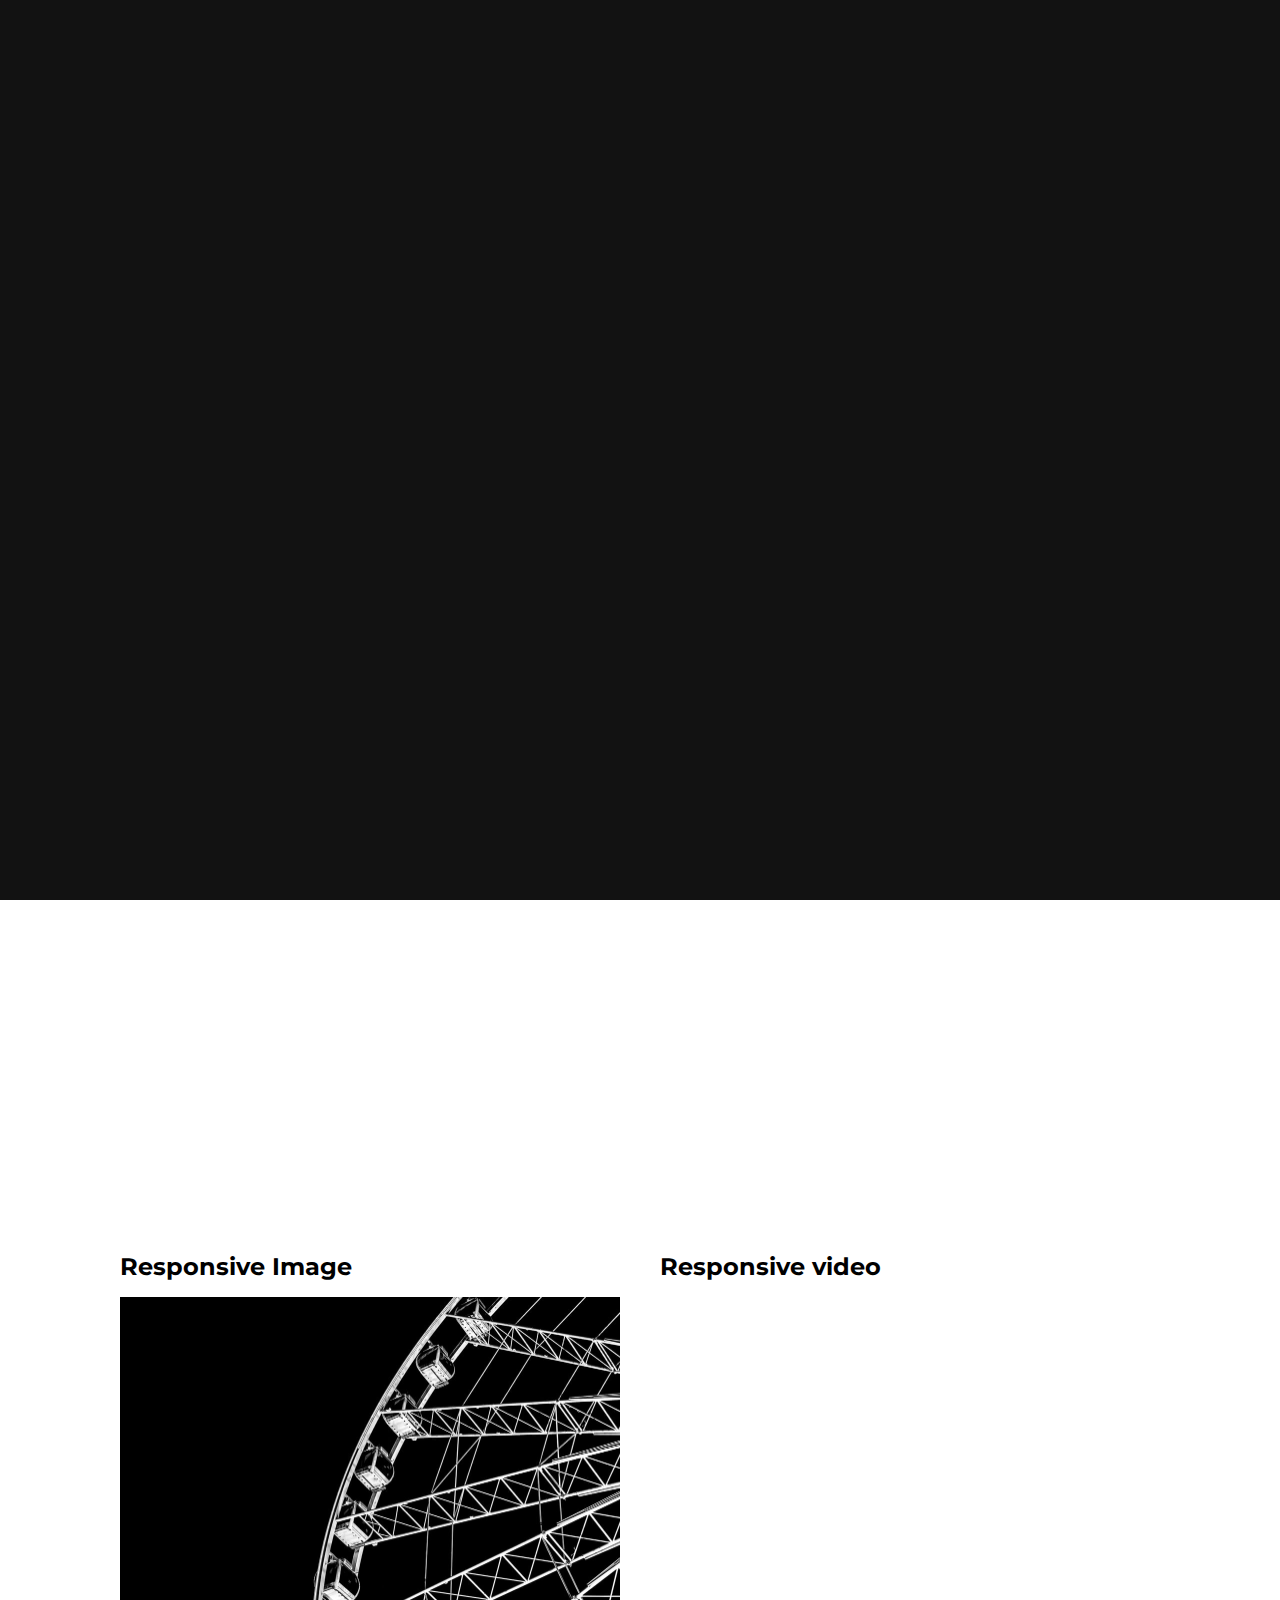
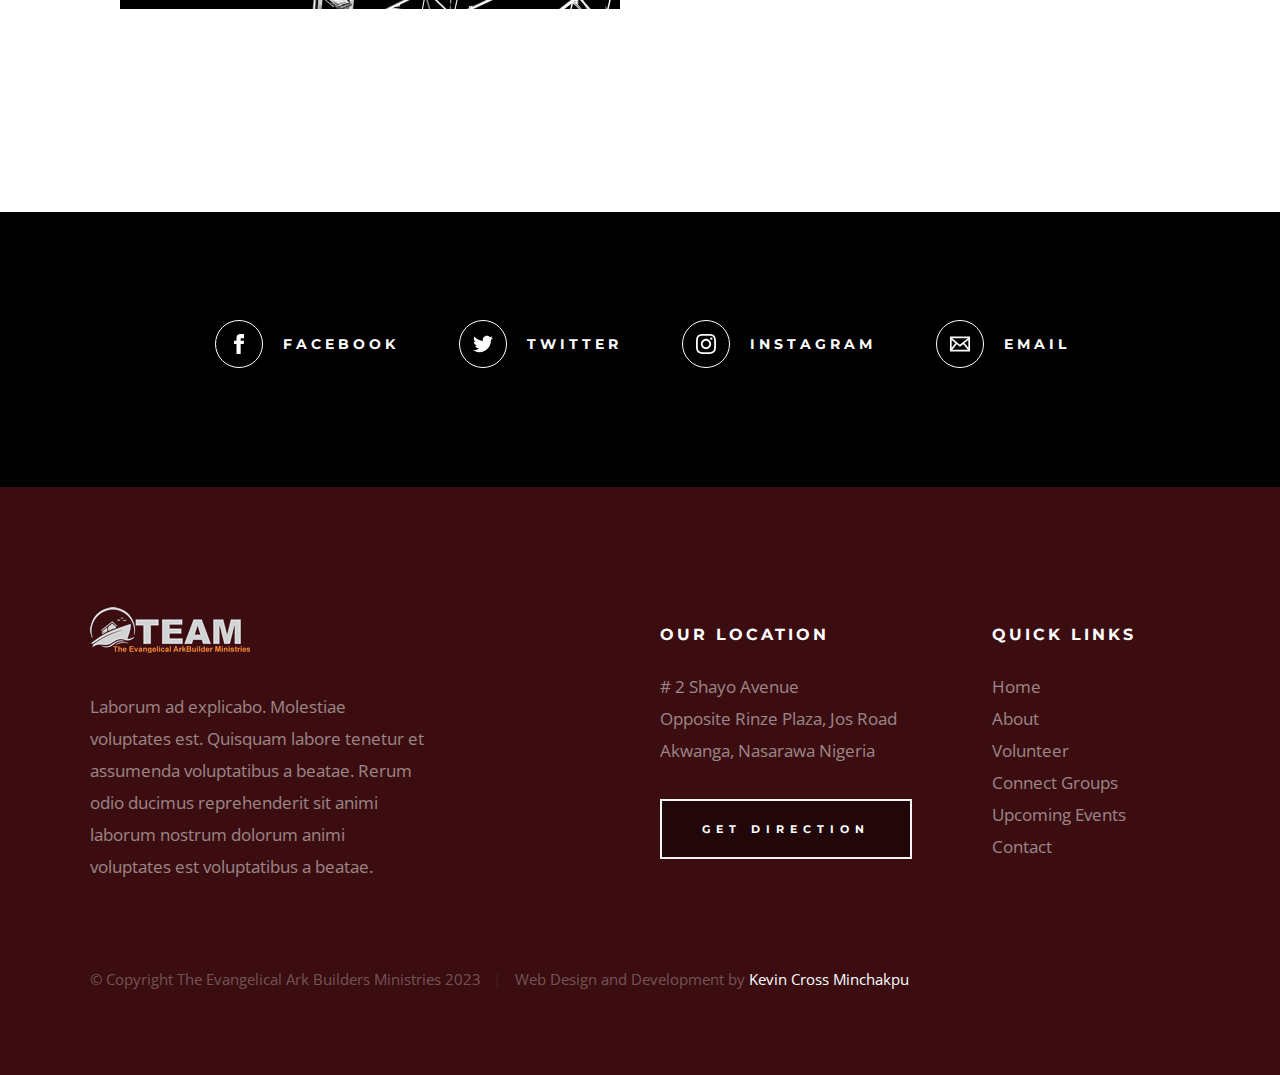
<file: styles.html>
<!DOCTYPE html>
<html class="no-js" lang="en">
<head>

    <!--- basic page needs
    ================================================== -->
    <meta charset="utf-8">
    <title>The Ark Builders</title>
    <meta name="description" content="">
    <meta name="author" content="">

    <!-- mobile specific metas
    ================================================== -->
    <meta name="viewport" content="width=device-width, initial-scale=1">

    <!-- CSS
    ================================================== -->
    <link rel="stylesheet" href="css/base.css">
    <link rel="stylesheet" href="css/main.css">

    <!-- script
    ================================================== -->
    <script src="js/modernizr.js"></script>

    <!-- favicons
    ================================================== -->
    <link rel="apple-touch-icon" sizes="180x180" href="apple-touch-icon.png">
    <link rel="icon" type="image/png" sizes="32x32" href="favicon-32x32.png">
    <link rel="icon" type="image/png" sizes="16x16" href="favicon-16x16.png">
    <link rel="manifest" href="site.webmanifest">

</head>

<body id="top">

    <!-- preloader
    ================================================== -->
    <div id="preloader">
        <div id="loader" class="dots-jump">
            <div></div>
            <div></div>
            <div></div>
        </div>
    </div>


    <!-- header
    ================================================== -->
    <header class="s-header">

        <div class="header-logo">
            <a class="site-logo" href="index.html">
                <img src="images/ark-logo.png" alt="Homepage">
            </a>
        </div>
<!-- Main Navigation
    ================================================== -->
    <nav>
        <div class="nav-mobile">
        <a id="nav-toggle" href="#!"><span></span></a>
        </div>
        <ul class="nav-list">
        <li><a href="index.html">Home</a></li>
        <li><a href="#!">About Us</a>
        <ul class="nav-dropdown">
        <li><a href="about.html">Who We Are</a></li>
        <li><a href="whatwedo.html">What We Are</a></li>
        <li><a href="#!">Pastor Shayo</a></li>
        <li><a href="#!">Mrs. Shayo</a></li>
        <li><a href="#!">Mission Statement</a></li>
        <li><a href="#!">Belief Statement</a></li>
        </ul>
        </li>
        <li><a href="#!">Watch Online</a></li>
        <li><a href="#!">Explore</a>
        <ul class="nav-dropdown">
        <li><a href="#!">Shayo's Itinerary</a></li>
        <li><a href="#!">Staff</a></li>
        <li><a href="#!">Stream Services</a></li>
        <li><a href="#!">Blog</a></li>
        <li><a href="#!">Volunteer</a></li>
        <li><a href="#!">FAQs</a></li>
        </ul>
        </li>
        <li><a href="contact.html">Contact</a></li>
        </ul>
        </nav> <!-- end Main Navigation -->   
        
        <a class="header-menu-toggle" href="#0"><span>Menu</span></a>

    </header> <!-- end s-header -->

     <!-- page header
    ================================================== -->
    <section class="page-header page-header--events">

        <div class="gradient-overlay"></div>
        <div class="row page-header__content">
            <div class="column">
                <h1>Past & Current Videos</h1>
            </div>
        </div>
    </section> <!-- end page-header -->


    <!-- page content
    ================================================== -->
    <section class="page-content">
                <div class="event-content">
                    <div class="event-title">
                    <h2 class="display-1">God will speak to you</h2>
                    </div>
                    <p>
                    A placeat dolorem quia explicabo nisi enim. Voluptatem sit 
                    voluptatem molestiae et dolores. Hic saepe id quis perspiciatis. 
                    Est error tenetur est facere est atque possimus est iste.
                    Sequi et iure delectus ut tempore soluta nihil. Voluptatem enim 
                    possimus ipsum perspiciatis sunt. Corporis quo expedita ut odio 
                    ducimus at debitis nobis dolorum. Hic saepe id quis perspiciatis.
                    Fugit placeat qui tenetur aperiam deleniti hic.
                    </p>

            </div> <!-- end event-content -->
            </section> <!-- end page content -->
    <!-- styles
    ================================================== -->
    <section id="styles" class="s-styles page-content">
       
        <div class="row half-bottom">
            <div class="column large-6 tab-full">
                <h3>Responsive Image</h3>
                <p><img src="images/wheel-500.jpg" 
                    srcset="images/wheel-1000.jpg 1000w, 
                    images/wheel-500.jpg 500w" 
                    sizes="(max-width: 1000px) 100vw, 1000px" alt="">
                </p>

            </div>

            <div class="column large-6 tab-full">
                <h3>Responsive video</h3>
                <div class="video-container">
                <iframe src="https://player.vimeo.com/video/14592941?color=00a650&title=0&byline=0&portrait=0" width="500" height="281" frameborder="0" webkitallowfullscreen mozallowfullscreen allowfullscreen></iframe> 
                </div>

            </div>
            
        </div> <!-- end row -->

</section> <!-- end s-styles -->


    <!-- Social
    ================================================== -->
    <section class="s-social">
            
        <div class="row social-content">
            <div class="column">
                <ul class="social-list">
                    <li class="social-list__item">
                        <a href="#0" title="">
                            <span class="social-list__icon social-list__icon--facebook"></span>
                            <span class="social-list__text">Facebook</span>
                        </a>
                    </li>
                    <li class="social-list__item">
                        <a href="#0" title="">
                            <span class="social-list__icon social-list__icon--twitter"></span>
                            <span class="social-list__text">Twitter</span>
                        </a>
                    </li>
                    <li class="social-list__item">
                        <a href="#0" title="">
                            <span class="social-list__icon social-list__icon--instagram"></span>
                            <span class="social-list__text">Instagram</span>
                        </a>
                    </li>
                    <li class="social-list__item">
                        <a href="#0" title="">
                            <span class="social-list__icon social-list__icon--email"></span>
                            <span class="social-list__text">Email</span>
                        </a>
                    </li>
                </ul>
            </div>
        </div> <!-- end social-content -->

    </section> <!-- end s-social -->

<!-- footer
    ================================================== -->
    <footer class="s-footer">

        <div class="row footer-top">
            <div class="column large-4 medium-5 tab-full">
                <div class="footer-logo">
                    <a class="site-footer-logo" href="index.html">
                        <img src="images/arklogo.png" alt="Homepage">
                    </a>
                </div>  <!-- footer-logo -->
                <p>
                Laborum ad explicabo. Molestiae voluptates est. Quisquam labore tenetur 
                et assumenda voluptatibus a beatae. Rerum odio ducimus reprehenderit 
                sit animi laborum nostrum dolorum animi voluptates est voluptatibus a beatae. 
                </p>
            </div>
            <div class="column large-half tab-full">
                <div class="row">
                    <div class="column large-7 medium-full">
                        <h4 class="h6">Our Location</h4>
                        <p>
                        # 2 Shayo Avenue<br>
                        Opposite Rinze Plaza, Jos Road <br>
                        Akwanga, Nasarawa Nigeria
                        </p>
        
                        <p>
                        <a href="https://goo.gl/maps/bc7C7eYtSmnNs6216" target="_blank" class="btn btn--footer">Get Direction</a>
                        </p>
                    </div>
                    <div class="column large-5 medium-full">
                        <h4 class="h6">Quick Links</h4>
                        <ul class="footer-list">
                            <li><a href="index.html">Home</a></li>
                            <li><a href="about.html">About</a></li>
                            <li><a href="volunteer.html">Volunteer</a></li>
                            <li><a href="connect-group.html">Connect Groups</a></li>
                            <li><a href="events.html">Upcoming Events</a></li>
                            <li><a href="contact.html">Contact</a></li>
                        </ul>
                    </div>
                </div>
            </div>
        </div> <!-- end footer-top -->

        <div class="row footer-bottom">
            <div class="column ss-copyright">
                <span>© Copyright The Evangelical Ark Builders Ministries 2023</span> 
                <span>Web Design and Development by <a href="https://www.nine-estacks.com/">Kevin Cross Minchakpu</a></span>
            </div>
        </div> <!-- footer-bottom -->

        <div class="ss-go-top">
            <a class="smoothscroll" title="Back to Top" href="#top">
                <svg xmlns="http://www.w3.org/2000/svg" width="24" height="24" viewBox="0 0 24 24"><path d="M12 0l8 9h-6v15h-4v-15h-6z"/></svg>
            </a>
        </div> <!-- ss-go-top -->

    </footer> <!-- end s-footer -->


    <!-- Java Script
    ================================================== -->
    <script src="js/jquery-3.2.1.min.js"></script>
    <script src="js/plugins.js"></script>
    <script src="js/main.js"></script>

</body>
</file>
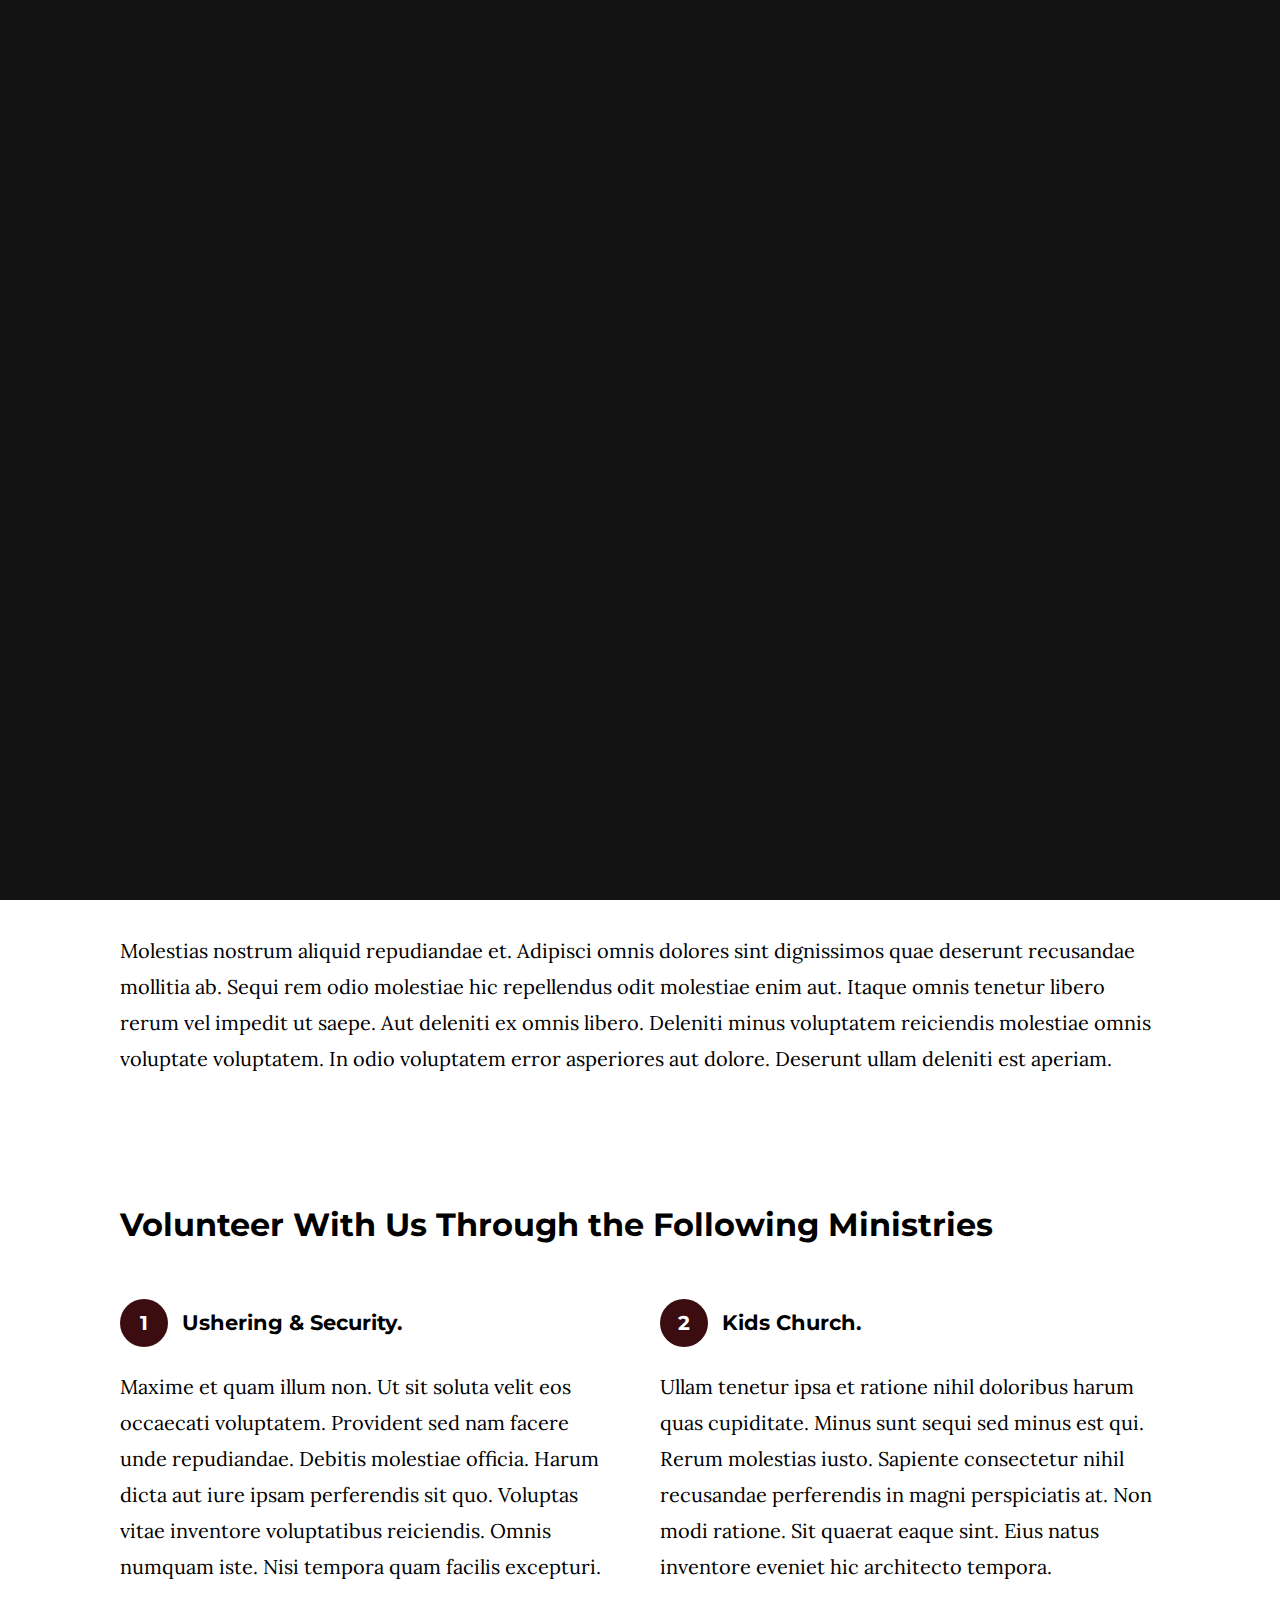
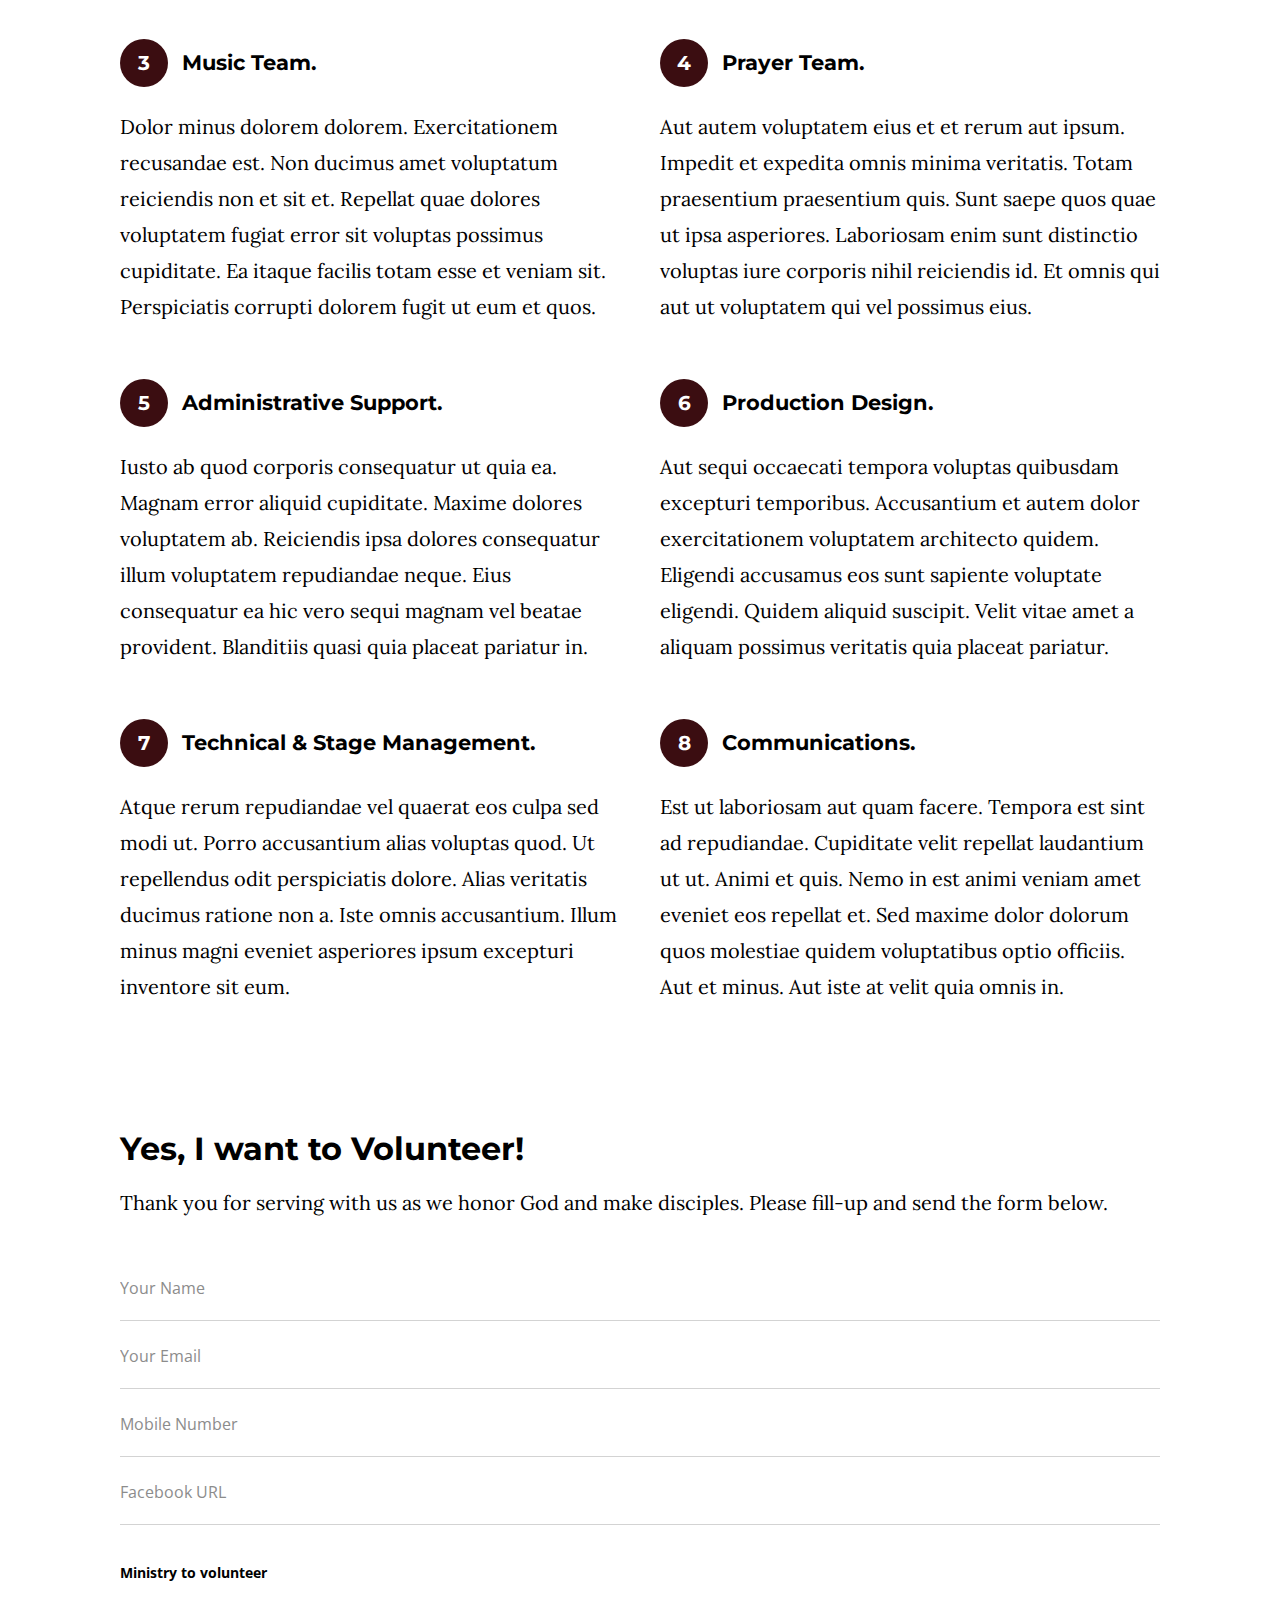
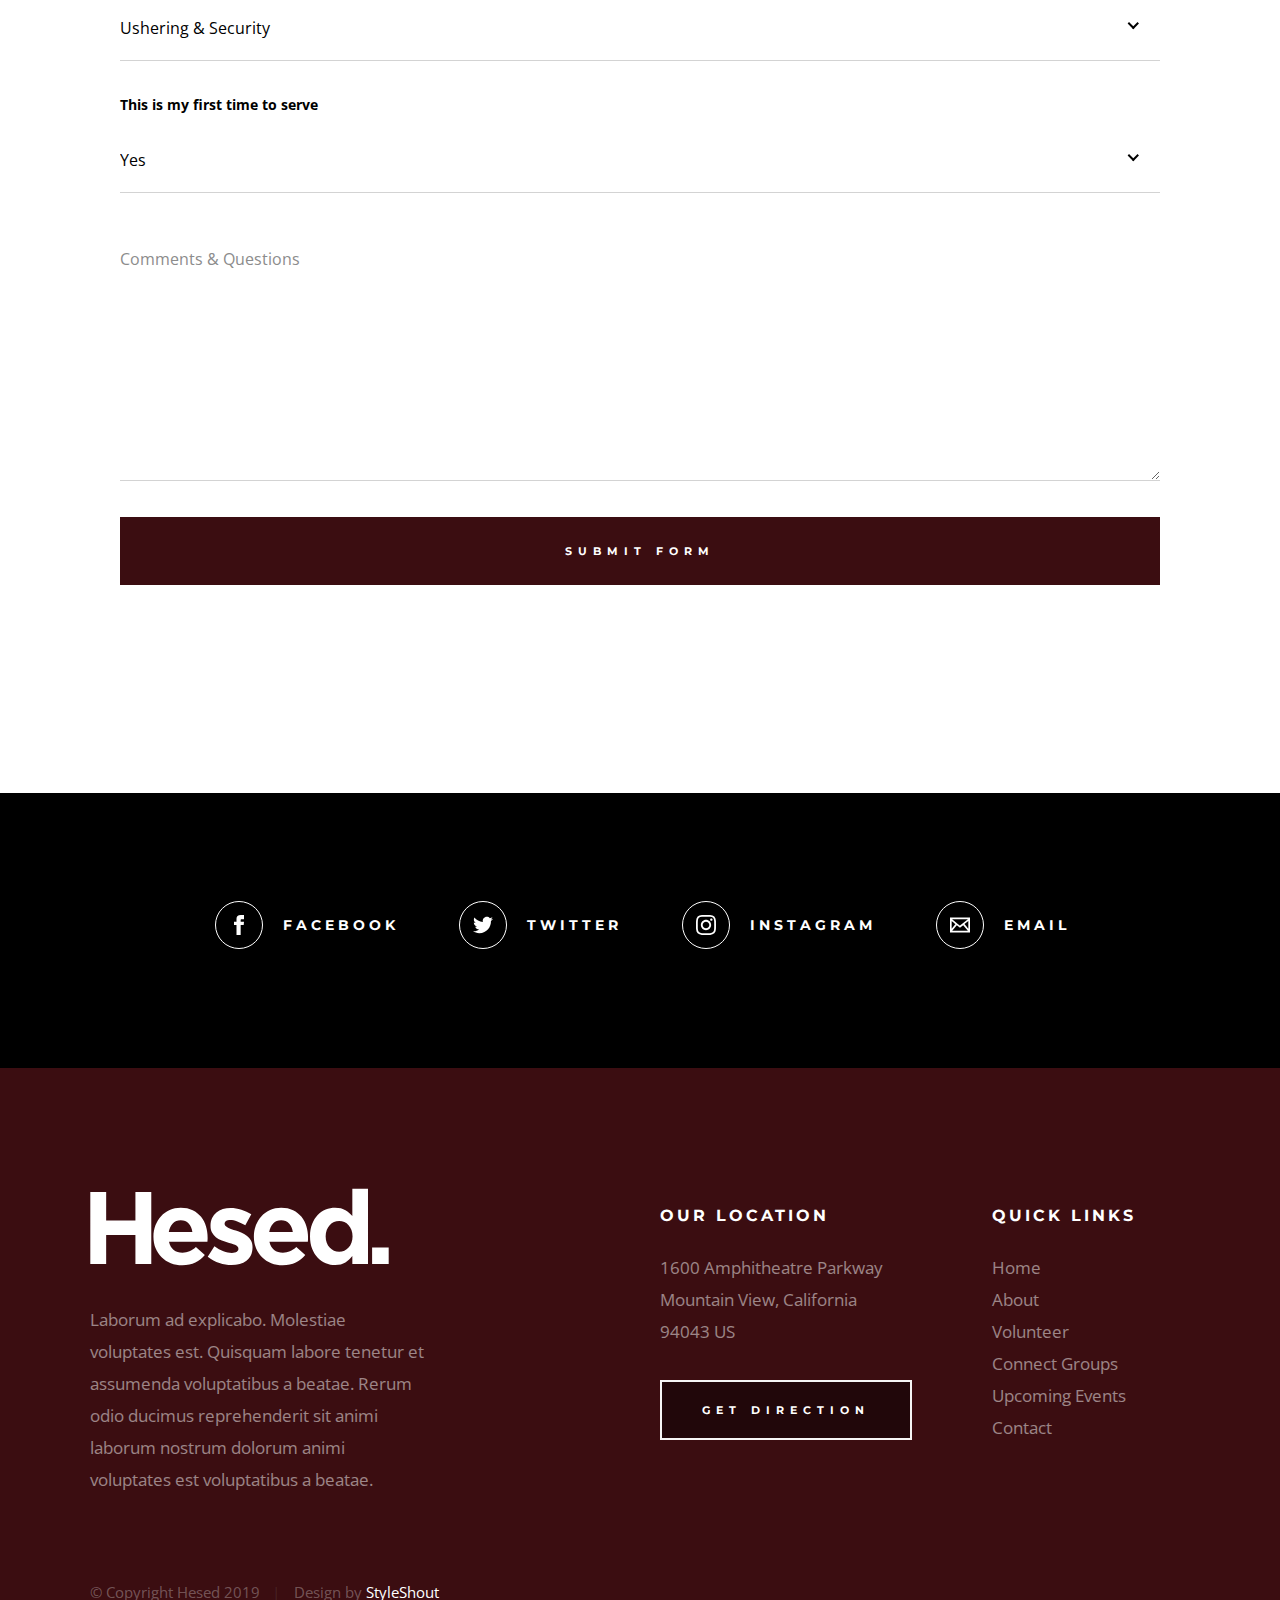
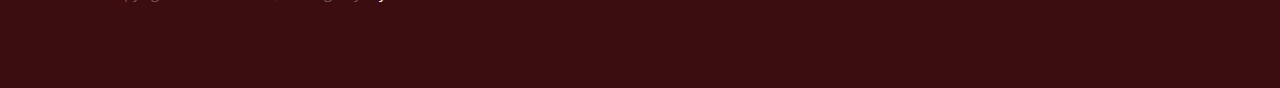
<file: volunteer.html>
<!DOCTYPE html>
<html class="no-js" lang="en">
<head>

    <!--- basic page needs
    ================================================== -->
    <meta charset="utf-8">
    <title>Hesed - Volunteer</title>
    <meta name="description" content="">
    <meta name="author" content="">

    <!-- mobile specific metas
    ================================================== -->
    <meta name="viewport" content="width=device-width, initial-scale=1">

    <!-- CSS
    ================================================== -->
    <link rel="stylesheet" href="css/base.css">
    <link rel="stylesheet" href="css/main.css">

    <!-- script
    ================================================== -->
    <script src="js/modernizr.js"></script>

    <!-- favicons
    ================================================== -->
    <link rel="apple-touch-icon" sizes="180x180" href="apple-touch-icon.png">
    <link rel="icon" type="image/png" sizes="32x32" href="favicon-32x32.png">
    <link rel="icon" type="image/png" sizes="16x16" href="favicon-16x16.png">
    <link rel="manifest" href="site.webmanifest">

</head>

<body id="top">

    <!-- preloader
    ================================================== -->
    <div id="preloader">
        <div id="loader" class="dots-jump">
            <div></div>
            <div></div>
            <div></div>
        </div>
    </div>


     <!-- header
    ================================================== -->
    <header class="s-header">

        <div class="header-logo">
            <a class="site-logo" href="index.html">
                <img src="images/ark-logo.png" alt="Homepage">
            </a>
        </div>
<!-- Main Navigation
    ================================================== -->
    <nav>
        <div class="nav-mobile">
        <a id="nav-toggle" href="#!"><span></span></a>
        </div>
        <ul class="nav-list">
        <li><a href="index.html">Home</a></li>
        <li><a href="#!">About Us</a>
        <ul class="nav-dropdown">
        <li><a href="about.html">Who We Are</a></li>
        <li><a href="whatwedo.html">What We Are</a></li>
        <li><a href="#!">Pastor Shayo</a></li>
        <li><a href="#!">Mrs. Shayo</a></li>
        <li><a href="#!">Mission Statement</a></li>
        <li><a href="#!">Belief Statement</a></li>
        </ul>
        </li>
        <li><a href="#!">Watch Online</a></li>
        <li><a href="#!">Explore</a>
        <ul class="nav-dropdown">
        <li><a href="#!">Shayo's Itinerary</a></li>
        <li><a href="#!">Staff</a></li>
        <li><a href="#!">Stream Services</a></li>
        <li><a href="#!">Blog</a></li>
        <li><a href="#!">Volunteer</a></li>
        <li><a href="#!">FAQs</a></li>
        </ul>
        </li>
        <li><a href="contact.html">Contact</a></li>
        </ul>
        </nav> <!-- end Main Navigation -->   

        <a class="header-menu-toggle" href="#0"><span>Menu</span></a>

    </header> <!-- end s-header -->

    <!-- page header
    ================================================== -->
    <section class="page-header page-header--volunteer">

        <div class="gradient-overlay"></div>
        <div class="row page-header__content">
            <div class="column">
                <h1>Join the Team</h1>
            </div>
        </div>

    </section> <!-- end pageheader -->


    <!-- page content
    ================================================== -->
    <section class="page-content">

        <div class="row">
            <div class="column">

                <p class="lead drop-cap">
                Nesciunt sit blanditiis dolor voluptatum est dignissimos et. Ut perferendis 
                quis consequatur eos. Sed pariatur qui eum qui enim eum quam magni. Voluptatem 
                nam quidem. Eveniet aut nulla nulla. Repellat nobis minus.     
                Sunt et quis voluptas delectus ut soluta ipsum similique. Quia odit eos velit 
                qui exercitationem nemo. Rerum eveniet molestiae perferendis aliquam voluptates. 
                Soluta harum distinctio sit itaque vel ut maxime. Quos debitis magnam eveniet molestiae perferendis.
                </p>

                <p>
                Molestias nostrum aliquid repudiandae et. Adipisci omnis dolores sint 
                dignissimos quae deserunt recusandae mollitia ab. Sequi rem odio molestiae 
                hic repellendus odit molestiae enim aut. Itaque omnis tenetur libero rerum 
                vel impedit ut saepe. Aut deleniti ex omnis libero. Deleniti minus voluptatem 
                reiciendis molestiae omnis voluptate voluptatem. In odio voluptatem error 
                asperiores aut dolore. Deserunt ullam deleniti est aperiam.
                </p>

                <br>

                <h2>Volunteer With Us Through the Following Ministries</h2>
                
                <div class="row block-large-1-2 block-1000-full block-list">
                    <div class="column block-list__item">
                        <h4 class="block-list__title-with-num">Ushering & Security.</h4>
                        <p>
                        Maxime et quam illum non. Ut sit soluta velit eos occaecati 
                        voluptatem. Provident sed nam facere unde repudiandae. Debitis 
                        molestiae officia. Harum dicta aut iure ipsam perferendis sit quo. 
                        Voluptas vitae inventore voluptatibus reiciendis. Omnis numquam 
                        iste. Nisi tempora quam facilis excepturi.
                        </p>
                    </div>
                    <div class="column block-list__item">
                        <h4 class="block-list__title-with-num">
                        Kids Church.
                        </h4>
                        <p>
                        Ullam tenetur ipsa et ratione nihil doloribus harum quas 
                        cupiditate. Minus sunt sequi sed minus est qui. Rerum molestias 
                        iusto. Sapiente consectetur nihil recusandae perferendis in 
                        magni perspiciatis at. Non modi ratione. Sit quaerat eaque sint. 
                        Eius natus inventore eveniet hic architecto tempora.
                        </p>
                    </div>
                    <div class="column block-list__item">
                        <h4 class="block-list__title-with-num">
                        Music Team.
                        </h4>
                        <p>
                        Dolor minus dolorem dolorem. Exercitationem recusandae est. 
                        Non ducimus amet voluptatum reiciendis non et sit et. Repellat 
                        quae dolores voluptatem fugiat error sit voluptas possimus 
                        cupiditate. Ea itaque facilis totam esse et veniam sit. 
                        Perspiciatis corrupti dolorem fugit ut eum et quos.
                        </p>
                    </div>
                    <div class="column block-list__item">
                        <h4 class="block-list__title-with-num">
                        Prayer Team.
                        </h4>
                        <p>
                        Aut autem voluptatem eius et et rerum aut ipsum. Impedit 
                        et expedita omnis minima veritatis. Totam praesentium 
                        praesentium quis. Sunt saepe quos quae ut ipsa asperiores. 
                        Laboriosam enim sunt distinctio voluptas iure corporis nihil 
                        reiciendis id. Et omnis qui aut ut voluptatem qui vel possimus eius.
                        </p>
                    </div>
                    <div class="column block-list__item">
                        <h4 class="block-list__title-with-num">
                        Administrative Support.
                        </h4>
                        <p>
                        Iusto ab quod corporis consequatur ut quia ea. Magnam error 
                        aliquid cupiditate. Maxime dolores voluptatem ab. Reiciendis 
                        ipsa dolores consequatur illum voluptatem repudiandae neque. 
                        Eius consequatur ea hic vero sequi magnam vel beatae provident.
                        Blanditiis quasi quia placeat pariatur in.
                        </p>
                    </div>
                    <div class="column block-list__item">
                        <h4 class="block-list__title-with-num">
                        Production Design.
                        </h4>
                        <p>
                        Aut sequi occaecati tempora voluptas quibusdam excepturi 
                        temporibus. Accusantium et autem dolor exercitationem voluptatem 
                        architecto quidem. Eligendi accusamus eos sunt sapiente voluptate 
                        eligendi. Quidem aliquid suscipit. Velit vitae amet a aliquam 
                        possimus veritatis quia placeat pariatur.
                        </p>
                    </div>
                    <div class="column block-list__item">
                        <h4 class="block-list__title-with-num">
                        Technical & Stage Management.
                        </h4>
                        <p>
                        Atque rerum repudiandae vel quaerat eos culpa sed modi ut. 
                        Porro accusantium alias voluptas quod. Ut repellendus odit 
                        perspiciatis dolore. Alias veritatis ducimus ratione non a. 
                        Iste omnis accusantium. Illum minus magni eveniet asperiores 
                        ipsum excepturi inventore sit eum.
                        </p>
                    </div>
                    <div class="column block-list__item">
                        <h4 class="block-list__title-with-num">
                        Communications.
                        </h4>
                        <p>
                        Est ut laboriosam aut quam facere. Tempora est sint ad repudiandae. 
                        Cupiditate velit repellat laudantium ut ut. Animi et quis.
                        Nemo in est animi veniam amet eveniet eos repellat et. Sed maxime 
                        dolor dolorum quos molestiae quidem voluptatibus optio officiis. 
                        Aut et minus. Aut iste at velit quia omnis in.
                        </p>
                    </div>
                </div> <!-- end block-list -->

                <h2>Yes, I want to Volunteer!</h2>
                <p>
                Thank you for serving with us as we honor God and make disciples. Please fill-up and send the form below.
                </p>

                <form name="volunteerForm" id="volunteerForm" class="volunteerForm" method="post" action="" autocomplete="off">
                    <fieldset>

                        <div class="form-field">
                            <input name="cName" id="cName" class="h-full-width h-remove-bottom" placeholder="Your Name" value="" type="text">
                        </div>

                        <div class="form-field">
                            <input name="cEmail" id="cEmail" class="h-full-width h-remove-bottom" placeholder="Your Email" value="" type="text">
                        </div>

                        <div class="form-field">
                            <input name="cPhone" id="cPhone" class="h-full-width h-remove-bottom" placeholder="Mobile Number" value="" type="tel">
                        </div>

                        <div class="form-field">
                            <input name="cFacebook" id="cFacebook" class="h-full-width h-remove-bottom" placeholder="Facebook URL" value="" type="text">
                        </div>

                        <br>
                        <div class="form-field">
                            <label for="cMinistry">Ministry to volunteer</label>
                            <div class="ss-custom-select">
                                <select class="h-full-width h-remove-bottom" name="cMinistry" id="cMinistry">
                                    <option value="Option 1">Ushering & Security</option>
                                    <option value="Option 2">Kids Church</option>
                                    <option value="Option 3">Music Team</option>
                                    <option value="Option 4">Prayer Team</option>
                                    <option value="Option 5">Administrative Support</option>
                                    <option value="Option 6">Production Design</option>
                                    <option value="Option 7">Technical & Stage Management</option>
                                    <option value="Option 8">Communications</option>
                                </select>
                            </div>
                        </div>

                        <div class="form-field">
                            <label for="cFirstTime">This is my first time to serve</label>
                            <div class="ss-custom-select">
                                <select class="h-full-width h-remove-bottom" name="cFirstTime" id="cFirstTime">
                                    <option value="Option 1">Yes</option>
                                    <option value="Option 2">No</option>
                                </select>
                            </div>
                        </div>

                        <div class="comments form-field">
                            <textarea name="cComments" id="cComments" class="h-full-width h-remove-bottom" placeholder="Comments & Questions"></textarea>
                        </div>

                        <br>

                        <input name="submit" id="submit" class="btn btn--primary btn--large h-full-width" value="Submit Form" type="submit">

                    </fieldset>
                </form> <!-- end volunteerForm -->

            </div>
        </div>

    </section> <!-- end page content -->


    <!-- Social
    ================================================== -->
    <section class="s-social">
            
        <div class="row social-content">
            <div class="column">
                <ul class="social-list">
                    <li class="social-list__item">
                        <a href="#0" title="">
                            <span class="social-list__icon social-list__icon--facebook"></span>
                            <span class="social-list__text">Facebook</span>
                        </a>
                    </li>
                    <li class="social-list__item">
                        <a href="#0" title="">
                            <span class="social-list__icon social-list__icon--twitter"></span>
                            <span class="social-list__text">Twitter</span>
                        </a>
                    </li>
                    <li class="social-list__item">
                        <a href="#0" title="">
                            <span class="social-list__icon social-list__icon--instagram"></span>
                            <span class="social-list__text">Instagram</span>
                        </a>
                    </li>
                    <li class="social-list__item">
                        <a href="#0" title="">
                            <span class="social-list__icon social-list__icon--email"></span>
                            <span class="social-list__text">Email</span>
                        </a>
                    </li>
                </ul>
            </div>
        </div> <!-- end social-content -->

    </section> <!-- end s-social -->


    <!-- footer
    ================================================== -->
    <footer class="s-footer">

        <div class="row footer-top">
            <div class="column large-4 medium-5 tab-full">
                <div class="footer-logo">
                    <a class="site-footer-logo" href="index.html">
                        <img src="images/logo.svg" alt="Homepage">
                    </a>
                </div>  <!-- footer-logo -->
                <p>
                Laborum ad explicabo. Molestiae voluptates est. Quisquam labore tenetur 
                et assumenda voluptatibus a beatae. Rerum odio ducimus reprehenderit 
                sit animi laborum nostrum dolorum animi voluptates est voluptatibus a beatae. 
                </p>
            </div>
            <div class="column large-half tab-full">
                <div class="row">
                    <div class="column large-7 medium-full">
                        <h4 class="h6">Our Location</h4>
                        <p>
                        1600 Amphitheatre Parkway <br>
                        Mountain View, California <br>
                        94043 US
                        </p>
        
                        <p>
                        <a href="https://goo.gl/maps/bc7C7eYtSmnNs6216" target="_blank" class="btn btn--footer">Get Direction</a>
                        </p>
                    </div>
                    <div class="column large-5 medium-full">
                        <h4 class="h6">Quick Links</h4>
                        <ul class="footer-list">
                            <li><a href="index.html">Home</a></li>
                            <li><a href="about.html">About</a></li>
                            <li><a href="volunteer.html">Volunteer</a></li>
                            <li><a href="connect-group.html">Connect Groups</a></li>
                            <li><a href="events.html">Upcoming Events</a></li>
                            <li><a href="contact.html">Contact</a></li>
                        </ul>
                    </div>
                </div>
            </div>
        </div> <!-- end footer-top -->

        <div class="row footer-bottom">
            <div class="column ss-copyright">
                <span>© Copyright Hesed 2019</span> 
                <span>Design by <a href="https://www.styleshout.com/">StyleShout</a></span>
            </div>
        </div> <!-- footer-bottom -->

        <div class="ss-go-top">
            <a class="smoothscroll" title="Back to Top" href="#top">
                <svg xmlns="http://www.w3.org/2000/svg" width="24" height="24" viewBox="0 0 24 24"><path d="M12 0l8 9h-6v15h-4v-15h-6z"/></svg>
            </a>
        </div> <!-- ss-go-top -->

    </footer> <!-- end s-footer -->


    <!-- Java Script
    ================================================== -->
    <script src="js/jquery-3.2.1.min.js"></script>
    <script src="js/plugins.js"></script>
    <script src="js/main.js"></script>

</body>
</file>
<file: css/base.css>
/* =================================================================== 
 *  Hesed Base Stylesheet
 *  Ver. 1.0.0
 *  07-25-2019
 *  ------------------------------------------------------------------
 *
 *  TOC:
 *	# imports 
 *	# normalize
 *	# grid v2.1.0
 *	# block grids
 *	# MISC
 *
 * =================================================================== */

/* ===================================================================
 * # imports 
 *
 * ------------------------------------------------------------------- */
@import url("https://fonts.googleapis.com/css?family=Montserrat:400,500,600,700|Open+Sans:300,400,500,600,700|Lora:400,400i,700,700i&display=swap");


/* ==========================================================================
 * # normalize
 * normalize.css v8.0.1 | MIT License |
 * github.com/necolas/normalize.css
 *
 * -------------------------------------------------------------------------- */

/* ------------------------------------------------------------------- 
 * ## document
 * ------------------------------------------------------------------- */

/* 1. Correct the line height in all browsers.
 * 2. Prevent adjustments of font size after orientation changes in iOS.*/
html {
	line-height: 1.15;  /* 1 */
	-webkit-text-size-adjust: 100%;  /* 2 */
}

/* ------------------------------------------------------------------- 
 * ## sections
 * ------------------------------------------------------------------- */

/* Remove the margin in all browsers. */
body {
	margin: 0;
}

/* Render the `main` element consistently in IE. */
main {
	display: block;
}

/* Correct the font size and margin on `h1` elements within `section` and
 * `article` contexts in Chrome, Firefox, and Safari. */
h1 {
	font-size: 2em;
	margin: 0.67em 0;
}

/* ------------------------------------------------------------------- 
 * ## grouping
 * ------------------------------------------------------------------- */

/* 1. Add the correct box sizing in Firefox.
 * 2. Show the overflow in Edge and IE. */
hr {
	box-sizing: content-box;  /* 1 */
	height: 0;  /* 1 */
	overflow: visible;  /* 2 */
}

/* 1. Correct the inheritance and scaling of font size in all browsers.
 * 2. Correct the odd `em` font sizing in all browsers. */
pre {
	font-family: monospace, monospace;  /* 1 */
	font-size: 1em;  /* 2 */
}

/* ------------------------------------------------------------------- 
 * ## text-level semantics
 * ------------------------------------------------------------------- */

/* Remove the gray background on active links in IE 10. */
a {
	background-color: transparent;
}

/* 1. Remove the bottom border in Chrome 57-
 * 2. Add the correct text decoration in Chrome, Edge, IE, Opera, and Safari. */
abbr[title] {
	border-bottom: none;  /* 1 */
	text-decoration: underline;  /* 2 */
	text-decoration: underline dotted;  /* 2 */
}

/* Add the correct font weight in Chrome, Edge, and Safari. */
b,
strong {
	font-weight: bolder;
}

/* 1. Correct the inheritance and scaling of font size in all browsers.
 * 2. Correct the odd `em` font sizing in all browsers. */
code,
kbd,
samp {
	font-family: monospace, monospace;  /* 1 */
	font-size: 1em;  /* 2 */
}

/* Add the correct font size in all browsers. */
small {
	font-size: 80%;
}

/* Prevent `sub` and `sup` elements from affecting the line height in
 * all browsers. */
sub,
sup {
	font-size: 75%;
	line-height: 0;
	position: relative;
	vertical-align: baseline;
}

sub {
	bottom: -0.25em;
}

sup {
	top: -0.5em;
}

/* ------------------------------------------------------------------- 
 * ## embedded content
 * ------------------------------------------------------------------- */

/* Remove the border on images inside links in IE 10. */
img {
	border-style: none;
}

/* ------------------------------------------------------------------- 
 * ## forms
 * ------------------------------------------------------------------- */

/* 1. Change the font styles in all browsers.
 * 2. Remove the margin in Firefox and Safari. */
button,
input,
optgroup,
select,
textarea {
	font-family: inherit;  /* 1 */
	font-size: 100%;  /* 1 */
	line-height: 1.15;  /* 1 */
	margin: 0;  /* 2 */
}

/* Show the overflow in IE.
 * 1. Show the overflow in Edge. */
button,
input {

	/* 1 */
	overflow: visible;
}

/* Remove the inheritance of text transform in Edge, Firefox, and IE.
 * 1. Remove the inheritance of text transform in Firefox. */
button,
select {

	/* 1 */
	text-transform: none;
}

/* Correct the inability to style clickable types in iOS and Safari. */
button,
[type="button"],
[type="reset"],
[type="submit"] {
	-webkit-appearance: button;
}

/* Remove the inner border and padding in Firefox. */
button::-moz-focus-inner,
[type="button"]::-moz-focus-inner,
[type="reset"]::-moz-focus-inner,
[type="submit"]::-moz-focus-inner {
	border-style: none;
	padding: 0;
}

/* Restore the focus styles unset by the previous rule. */
button:-moz-focusring,
[type="button"]:-moz-focusring,
[type="reset"]:-moz-focusring,
[type="submit"]:-moz-focusring {
	outline: 1px dotted ButtonText;
}

/* Correct the padding in Firefox. */
fieldset {
	padding: 0.35em 0.75em 0.625em;
}

/* 1. Correct the text wrapping in Edge and IE.
 * 2. Correct the color inheritance from `fieldset` elements in IE.
 * 3. Remove the padding so developers are not caught out when they zero out
 *    `fieldset` elements in all browsers. */
legend {
	box-sizing: border-box;  /* 1 */
	color: inherit;  /* 2 */
	display: table;  /* 1 */
	max-width: 100%;  /* 1 */
	padding: 0;  /* 3 */
	white-space: normal;  /* 1 */
}

/* Add the correct vertical alignment in Chrome, Firefox, and Opera. */
progress {
	vertical-align: baseline;
}

/* Remove the default vertical scrollbar in IE 10+. */
textarea {
	overflow: auto;
}

/* 1. Add the correct box sizing in IE 10.
 * 2. Remove the padding in IE 10. */
[type="checkbox"],
[type="radio"] {
	box-sizing: border-box;  /* 1 */
	padding: 0;  /* 2 */
}

/* Correct the cursor style of increment and decrement buttons in Chrome. */
[type="number"]::-webkit-inner-spin-button,
[type="number"]::-webkit-outer-spin-button {
	height: auto;
}

/* 1. Correct the odd appearance in Chrome and Safari.
 * 2. Correct the outline style in Safari. */
[type="search"] {
	-webkit-appearance: textfield;  /* 1 */
	outline-offset: -2px;  /* 2 */
}

/* Remove the inner padding in Chrome and Safari on macOS. */
[type="search"]::-webkit-search-decoration {
	-webkit-appearance: none;
}

/* 1. Correct the inability to style clickable types in iOS and Safari.
 * 2. Change font properties to `inherit` in Safari. */
::-webkit-file-upload-button {
	-webkit-appearance: button;  /* 1 */
	font: inherit;  /* 2 */
}

/* ------------------------------------------------------------------- 
 * ## interactive
 * ------------------------------------------------------------------- */

/* Add the correct display in Edge, IE 10+, and Firefox. */
details {
	display: block;
}

/* Add the correct display in all browsers. */
summary {
	display: list-item;
}

/* ------------------------------------------------------------------- 
 * ## misc
 * ------------------------------------------------------------------- */

/* Add the correct display in IE 10+. */
template {
	display: none;
}

/* Add the correct display in IE 10. */
[hidden] {
	display: none;
}


/* ===================================================================
 * # basic/base setup styles
 *
 * ------------------------------------------------------------------- */
html {
	font-size: 62.5%;
	box-sizing: border-box;
}

*,
*::before,
*::after {
	box-sizing: inherit;
}

body {
	font-weight: normal;
	line-height: 1;
	word-wrap: break-word;
	-moz-font-smoothing: grayscale;
	-moz-osx-font-smoothing: grayscale;
	-webkit-font-smoothing: antialiased;
	-webkit-overflow-scrolling: touch;
	-webkit-text-size-adjust: none;
}

/* ------------------------------------------------------------------- 
 * ## Media
 * ------------------------------------------------------------------- */
svg,
img,
video
embed,
iframe,
object {
	max-width: 100%;
	height: auto;
}

/* ------------------------------------------------------------------- 
 * ## Typography resets 
 * ------------------------------------------------------------------- */
div,
dl,
dt,
dd,
ul,
ol,
li,
h1,
h2,
h3,
h4,
h5,
h6,
pre,
form,
p,
blockquote,
th,
td {
	margin: 0;
	padding: 0;
}

p {
	font-size: inherit;
	text-rendering: optimizeLegibility;
}

em,
i {
	font-style: italic;
	line-height: inherit;
}

strong,
b {
	font-weight: bold;
	line-height: inherit;
}

small {
	font-size: 60%;
	line-height: inherit;
}

ol,
ul {
	list-style: none;
}

li {
	display: block;
}

/* ------------------------------------------------------------------- 
 * ## links
 * ------------------------------------------------------------------- */
a {
	text-decoration: none;
	line-height: inherit;
}

a img {
	border: none;
}

/* ------------------------------------------------------------------- 
 * ## inputs
 * ------------------------------------------------------------------- */
fieldset {
	margin: 0;
	padding: 0;
}

input[type="email"],
input[type="number"],
input[type="search"],
input[type="text"],
input[type="tel"],
input[type="url"],
input[type="password"],
textarea {
	-webkit-appearance: none;
	-moz-appearance: none;
	appearance: none;
}


/* ===================================================================
 * # grid v2.1.0
 *
 *   -----------------------------------------------------------------
 * - Grid breakpoints are based on MAXIMUM WIDTH media queries, 
 *   meaning they apply to that one breakpoint and ALL THOSE BELOW IT.
 * - Grid columns without a specified width will automatically layout 
 *   as equal width columns.
 * ------------------------------------------------------------------- */

/* rows
 * ------------------------------------- */
.row {
	width: 89%;
	max-width: 1340px;
	margin: 0 auto;
	display: -ms-flexbox;
	display: -webkit-flex;
	display: flex;
	-webkit-flex-flow: row wrap;
	-ms-flex-flow: row wrap;
	flex-flow: row wrap;
}

.row .row {
	width: auto;
	max-width: none;
	margin-left: -20px;
	margin-right: -20px;
}

/* columns
 * -------------------------------------- */
.column {
	-webkit-flex: 1 1 0%;
	-ms-flex: 1 1 0%;
	flex: 1 1 0%;
	padding: 0 20px;
}

.collapse > .column,
.column.collapse {
	padding: 0;
}

/* flex row containers utility classes
 * ----------------------------------------- */
.row.row-wrap {
	-webkit-flex-wrap: wrap;
	-ms-flex-wrap: wrap;
	flex-wrap: wrap;
}

.row.row-nowrap {
	-webkit-flex-wrap: nowrap;
	-ms-flex-wrap: none;
	flex-wrap: nowrap;
}

.row.row-y-top {
	-webkit-align-items: flex-start;
	-ms-flex-align: start;
	align-items: flex-start;
}

.row.row-y-bottom {
	-webkit-align-items: flex-end;
	-ms-flex-align: end;
	align-items: flex-end;
}

.row.row-y-center {
	-webkit-align-items: center;
	-ms-flex-align: center;
	align-items: center;
}

.row.row-stretch {
	-webkit-align-items: stretch;
	-ms-flex-align: stretch;
	align-items: stretch;
}

.row.row-baseline {
	-webkit-align-items: baseline;
	-ms-flex-align: baseline;
	align-items: baseline;
}

.row.row-x-left {
	-ms-flex-pack: start;
	-webkit-justify-content: flex-start;
	justify-content: flex-start;
}

.row.row-x-right {
	-ms-flex-pack: end;
	-webkit-justify-content: flex-end;
	justify-content: flex-end;
}

.row.row-x-center {
	-ms-flex-pack: center;
	-webkit-justify-content: center;
	justify-content: center;
}

/* flex item utility alignment classes
 * ----------------------------------------- */
.align-center {
	margin: auto;
	-webkit-align-self: center;
	-ms-flex-item-align: center;
	align-self: center;
}

.align-left {
	margin-right: auto;
	-webkit-align-self: center;
	-ms-flex-item-align: center;
	align-self: center;
}

.align-right {
	margin-left: auto;
	-webkit-align-self: center;
	-ms-flex-item-align: center;
	align-self: center;
}

.align-x-center {
	margin-right: auto;
	margin-left: auto;
}

.align-x-left {
	margin-right: auto;
}

.align-x-right {
	margin-left: auto;
}

.align-y-center {
	-webkit-align-self: center;
	-ms-flex-item-align: center;
	align-self: center;
}

.align-y-top {
	-webkit-align-self: flex-start;
	-ms-flex-item-align: start;
	align-self: flex-start;
}

.align-y-bottom {
	-webkit-align-self: flex-end;
	-ms-flex-item-align: end;
	align-self: flex-end;
}

/* large screen column widths 
 * -------------------------------------- */
.large-1 {
	-webkit-flex: 0 0 8.33333%;
	-ms-flex: 0 0 8.33333%;
	flex: 0 0 8.33333%;
	max-width: 8.33333%;
}

.large-2 {
	-webkit-flex: 0 0 16.66667%;
	-ms-flex: 0 0 16.66667%;
	flex: 0 0 16.66667%;
	max-width: 16.66667%;
}

.large-3 {
	-webkit-flex: 0 0 25%;
	-ms-flex: 0 0 25%;
	flex: 0 0 25%;
	max-width: 25%;
}

.large-4 {
	-webkit-flex: 0 0 33.33333%;
	-ms-flex: 0 0 33.33333%;
	flex: 0 0 33.33333%;
	max-width: 33.33333%;
}

.large-5 {
	-webkit-flex: 0 0 41.66667%;
	-ms-flex: 0 0 41.66667%;
	flex: 0 0 41.66667%;
	max-width: 41.66667%;
}

.large-6,
.large-half {
	-webkit-flex: 0 0 50%;
	-ms-flex: 0 0 50%;
	flex: 0 0 50%;
	max-width: 50%;
}

.large-7 {
	-webkit-flex: 0 0 58.33333%;
	-ms-flex: 0 0 58.33333%;
	flex: 0 0 58.33333%;
	max-width: 58.33333%;
}

.large-8 {
	-webkit-flex: 0 0 66.66667%;
	-ms-flex: 0 0 66.66667%;
	flex: 0 0 66.66667%;
	max-width: 66.66667%;
}

.large-9 {
	-webkit-flex: 0 0 75%;
	-ms-flex: 0 0 75%;
	flex: 0 0 75%;
	max-width: 75%;
}

.large-10 {
	-webkit-flex: 0 0 83.33333%;
	-ms-flex: 0 0 83.33333%;
	flex: 0 0 83.33333%;
	max-width: 83.33333%;
}

.large-11 {
	-webkit-flex: 0 0 91.66667%;
	-ms-flex: 0 0 91.66667%;
	flex: 0 0 91.66667%;
	max-width: 91.66667%;
}

.large-12,
.large-full {
	-webkit-flex: 0 0 100%;
	-ms-flex: 0 0 100%;
	flex: 0 0 100%;
	max-width: 100%;
}

/* ------------------------------------------------------------------- 
 * ## medium screen devices
 * ------------------------------------------------------------------- */
@media screen and (max-width:1200px) {
	.row .row {
		margin-left: -16px;
		margin-right: -16px;
	}

	.column {
		padding: 0 16px;
	}

	.medium-1 {
		-webkit-flex: 0 0 8.33333%;
		-ms-flex: 0 0 8.33333%;
		flex: 0 0 8.33333%;
		max-width: 8.33333%;
	}

	.medium-2 {
		-webkit-flex: 0 0 16.66667%;
		-ms-flex: 0 0 16.66667%;
		flex: 0 0 16.66667%;
		max-width: 16.66667%;
	}

	.medium-3 {
		-webkit-flex: 0 0 25%;
		-ms-flex: 0 0 25%;
		flex: 0 0 25%;
		max-width: 25%;
	}

	.medium-4 {
		-webkit-flex: 0 0 33.33333%;
		-ms-flex: 0 0 33.33333%;
		flex: 0 0 33.33333%;
		max-width: 33.33333%;
	}

	.medium-5 {
		-webkit-flex: 0 0 41.66667%;
		-ms-flex: 0 0 41.66667%;
		flex: 0 0 41.66667%;
		max-width: 41.66667%;
	}

	.medium-6,
	.medium-half {
		-webkit-flex: 0 0 50%;
		-ms-flex: 0 0 50%;
		flex: 0 0 50%;
		max-width: 50%;
	}

	.medium-7 {
		-webkit-flex: 0 0 58.33333%;
		-ms-flex: 0 0 58.33333%;
		flex: 0 0 58.33333%;
		max-width: 58.33333%;
	}

	.medium-8 {
		-webkit-flex: 0 0 66.66667%;
		-ms-flex: 0 0 66.66667%;
		flex: 0 0 66.66667%;
		max-width: 66.66667%;
	}

	.medium-9 {
		-webkit-flex: 0 0 75%;
		-ms-flex: 0 0 75%;
		flex: 0 0 75%;
		max-width: 75%;
	}

	.medium-10 {
		-webkit-flex: 0 0 83.33333%;
		-ms-flex: 0 0 83.33333%;
		flex: 0 0 83.33333%;
		max-width: 83.33333%;
	}

	.medium-11 {
		-webkit-flex: 0 0 91.66667%;
		-ms-flex: 0 0 91.66667%;
		flex: 0 0 91.66667%;
		max-width: 91.66667%;
	}

	.medium-12,
	.medium-full {
		-webkit-flex: 0 0 100%;
		-ms-flex: 0 0 100%;
		flex: 0 0 100%;
		max-width: 100%;
	}

}

/* ------------------------------------------------------------------- 
 * ## tablets
 * ------------------------------------------------------------------- */
@media screen and (max-width:800px) {
	.tab-1 {
		-webkit-flex: 0 0 8.33333%;
		-ms-flex: 0 0 8.33333%;
		flex: 0 0 8.33333%;
		max-width: 8.33333%;
	}

	.tab-2 {
		-webkit-flex: 0 0 16.66667%;
		-ms-flex: 0 0 16.66667%;
		flex: 0 0 16.66667%;
		max-width: 16.66667%;
	}

	.tab-3 {
		-webkit-flex: 0 0 25%;
		-ms-flex: 0 0 25%;
		flex: 0 0 25%;
		max-width: 25%;
	}

	.tab-4 {
		-webkit-flex: 0 0 33.33333%;
		-ms-flex: 0 0 33.33333%;
		flex: 0 0 33.33333%;
		max-width: 33.33333%;
	}

	.tab-5 {
		-webkit-flex: 0 0 41.66667%;
		-ms-flex: 0 0 41.66667%;
		flex: 0 0 41.66667%;
		max-width: 41.66667%;
	}

	.tab-6,
	.tab-half {
		-webkit-flex: 0 0 50%;
		-ms-flex: 0 0 50%;
		flex: 0 0 50%;
		max-width: 50%;
	}

	.tab-7 {
		-webkit-flex: 0 0 58.33333%;
		-ms-flex: 0 0 58.33333%;
		flex: 0 0 58.33333%;
		max-width: 58.33333%;
	}

	.tab-8 {
		-webkit-flex: 0 0 66.66667%;
		-ms-flex: 0 0 66.66667%;
		flex: 0 0 66.66667%;
		max-width: 66.66667%;
	}

	.tab-9 {
		-webkit-flex: 0 0 75%;
		-ms-flex: 0 0 75%;
		flex: 0 0 75%;
		max-width: 75%;
	}

	.tab-10 {
		-webkit-flex: 0 0 83.33333%;
		-ms-flex: 0 0 83.33333%;
		flex: 0 0 83.33333%;
		max-width: 83.33333%;
	}

	.tab-11 {
		-webkit-flex: 0 0 91.66667%;
		-ms-flex: 0 0 91.66667%;
		flex: 0 0 91.66667%;
		max-width: 91.66667%;
	}

	.tab-12,
	.tab-full {
		-webkit-flex: 0 0 100%;
		-ms-flex: 0 0 100%;
		flex: 0 0 100%;
		max-width: 100%;
	}

	.hide-on-tablet {
		display: none;
	}

}

/* ------------------------------------------------------------------- 
 * ## mobile devices 
 * ------------------------------------------------------------------- */
@media screen and (max-width:600px) {
	.row {
		width: 100%;
		padding-left: 25px;
		padding-right: 25px;
	}

	.row .row {
		margin-left: -10px;
		margin-right: -10px;
		padding-left: 0;
		padding-right: 0;
	}

	.column {
		padding: 0 10px;
	}

	.mob-1 {
		-webkit-flex: 0 0 8.33333%;
		-ms-flex: 0 0 8.33333%;
		flex: 0 0 8.33333%;
		max-width: 8.33333%;
	}

	.mob-2 {
		-webkit-flex: 0 0 16.66667%;
		-ms-flex: 0 0 16.66667%;
		flex: 0 0 16.66667%;
		max-width: 16.66667%;
	}

	.mob-3 {
		-webkit-flex: 0 0 25%;
		-ms-flex: 0 0 25%;
		flex: 0 0 25%;
		max-width: 25%;
	}

	.mob-4 {
		-webkit-flex: 0 0 33.33333%;
		-ms-flex: 0 0 33.33333%;
		flex: 0 0 33.33333%;
		max-width: 33.33333%;
	}

	.mob-5 {
		-webkit-flex: 0 0 41.66667%;
		-ms-flex: 0 0 41.66667%;
		flex: 0 0 41.66667%;
		max-width: 41.66667%;
	}

	.mob-6,
	.mob-half {
		-webkit-flex: 0 0 50%;
		-ms-flex: 0 0 50%;
		flex: 0 0 50%;
		max-width: 50%;
	}

	.mob-7 {
		-webkit-flex: 0 0 58.33333%;
		-ms-flex: 0 0 58.33333%;
		flex: 0 0 58.33333%;
		max-width: 58.33333%;
	}

	.mob-8 {
		-webkit-flex: 0 0 66.66667%;
		-ms-flex: 0 0 66.66667%;
		flex: 0 0 66.66667%;
		max-width: 66.66667%;
	}

	.mob-9 {
		-webkit-flex: 0 0 75%;
		-ms-flex: 0 0 75%;
		flex: 0 0 75%;
		max-width: 75%;
	}

	.mob-10 {
		-webkit-flex: 0 0 83.33333%;
		-ms-flex: 0 0 83.33333%;
		flex: 0 0 83.33333%;
		max-width: 83.33333%;
	}

	.mob-11 {
		-webkit-flex: 0 0 91.66667%;
		-ms-flex: 0 0 91.66667%;
		flex: 0 0 91.66667%;
		max-width: 91.66667%;
	}

	.mob-12,
	.mob-full {
		-webkit-flex: 0 0 100%;
		-ms-flex: 0 0 100%;
		flex: 0 0 100%;
		max-width: 100%;
	}

	.hide-on-mobile {
		display: none;
	}

}

/* ------------------------------------------------------------------- 
 * ## small mobile devices <= 400px
 * ------------------------------------------------------------------- */
@media screen and (max-width:400px) {
	.row {
		padding-left: 22px;
		padding-right: 22px;
	}

	.row .row {
		margin-left: 0;
		margin-right: 0;
	}

	.column {
		-webkit-flex: 0 0 100%;
		-ms-flex: 0 0 100%;
		flex: 0 0 100%;
		max-width: 100%;
		width: 100%;
		margin-left: 0;
		margin-right: 0;
		padding: 0;
	}

}


/* ===================================================================
 * # block grids
 *
 * -------------------------------------------------------------------
 * Equally-sized columns define at parent/row level.
 * ------------------------------------------------------------------- */
.block-large-1-8 > .column {
	-webkit-flex: 0 0 12.5%;
	-ms-flex: 0 0 12.5%;
	flex: 0 0 12.5%;
	max-width: 12.5%;
}

.block-large-1-6 > .column {
	-webkit-flex: 0 0 16.66667%;
	-ms-flex: 0 0 16.66667%;
	flex: 0 0 16.66667%;
	max-width: 16.66667%;
}

.block-large-1-5 > .column {
	-webkit-flex: 0 0 20%;
	-ms-flex: 0 0 20%;
	flex: 0 0 20%;
	max-width: 20%;
}

.block-large-1-4 > .column {
	-webkit-flex: 0 0 25%;
	-ms-flex: 0 0 25%;
	flex: 0 0 25%;
	max-width: 25%;
}

.block-large-1-3 > .column {
	-webkit-flex: 0 0 33.33333%;
	-ms-flex: 0 0 33.33333%;
	flex: 0 0 33.33333%;
	max-width: 33.33333%;
}

.block-large-1-2 > .column {
	-webkit-flex: 0 0 50%;
	-ms-flex: 0 0 50%;
	flex: 0 0 50%;
	max-width: 50%;
}

.block-large-full > .column {
	-webkit-flex: 0 0 100%;
	-ms-flex: 0 0 100%;
	flex: 0 0 100%;
	max-width: 100%;
}

/* ------------------------------------------------------------------- 
 * ## block grids - medium screen devices
 * ------------------------------------------------------------------- */
@media screen and (max-width:1200px) {
	.block-medium-1-8 > .column {
		-webkit-flex: 0 0 12.5%;
		-ms-flex: 0 0 12.5%;
		flex: 0 0 12.5%;
		max-width: 12.5%;
	}

	.block-medium-1-6 > .column {
		-webkit-flex: 0 0 16.66667%;
		-ms-flex: 0 0 16.66667%;
		flex: 0 0 16.66667%;
		max-width: 16.66667%;
	}

	.block-medium-1-5 > .column {
		-webkit-flex: 0 0 20%;
		-ms-flex: 0 0 20%;
		flex: 0 0 20%;
		max-width: 20%;
	}

	.block-medium-1-4 > .column {
		-webkit-flex: 0 0 25%;
		-ms-flex: 0 0 25%;
		flex: 0 0 25%;
		max-width: 25%;
	}

	.block-medium-1-3 > .column {
		-webkit-flex: 0 0 33.33333%;
		-ms-flex: 0 0 33.33333%;
		flex: 0 0 33.33333%;
		max-width: 33.33333%;
	}

	.block-medium-1-2 > .column {
		-webkit-flex: 0 0 50%;
		-ms-flex: 0 0 50%;
		flex: 0 0 50%;
		max-width: 50%;
	}

	.block-medium-full > .column {
		-webkit-flex: 0 0 100%;
		-ms-flex: 0 0 100%;
		flex: 0 0 100%;
		max-width: 100%;
	}

}

/* ------------------------------------------------------------------- 
 * ## block grids - tablets
 * ------------------------------------------------------------------- */
@media screen and (max-width:800px) {
	.block-tab-1-8 > .column {
		-webkit-flex: 0 0 12.5%;
		-ms-flex: 0 0 12.5%;
		flex: 0 0 12.5%;
		max-width: 12.5%;
	}

	.block-tab-1-6 > .column {
		-webkit-flex: 0 0 16.66667%;
		-ms-flex: 0 0 16.66667%;
		flex: 0 0 16.66667%;
		max-width: 16.66667%;
	}

	.block-tab-1-5 > .column {
		-webkit-flex: 0 0 20%;
		-ms-flex: 0 0 20%;
		flex: 0 0 20%;
		max-width: 20%;
	}

	.block-tab-1-4 > .column {
		-webkit-flex: 0 0 25%;
		-ms-flex: 0 0 25%;
		flex: 0 0 25%;
		max-width: 25%;
	}

	.block-tab-1-3 > .column {
		-webkit-flex: 0 0 33.33333%;
		-ms-flex: 0 0 33.33333%;
		flex: 0 0 33.33333%;
		max-width: 33.33333%;
	}

	.block-tab-1-2 > .column {
		-webkit-flex: 0 0 50%;
		-ms-flex: 0 0 50%;
		flex: 0 0 50%;
		max-width: 50%;
	}

	.block-tab-full > .column {
		-webkit-flex: 0 0 100%;
		-ms-flex: 0 0 100%;
		flex: 0 0 100%;
		max-width: 100%;
	}

}

/* ------------------------------------------------------------------- 
 * ## block grids - mobile devices
 * ------------------------------------------------------------------- */
@media screen and (max-width:600px) {
	.block-mob-1-8 > .column {
		-webkit-flex: 0 0 12.5%;
		-ms-flex: 0 0 12.5%;
		flex: 0 0 12.5%;
		max-width: 12.5%;
	}

	.block-mob-1-6 > .column {
		-webkit-flex: 0 0 16.66667%;
		-ms-flex: 0 0 16.66667%;
		flex: 0 0 16.66667%;
		max-width: 16.66667%;
	}

	.block-mob-1-5 > .column {
		-webkit-flex: 0 0 20%;
		-ms-flex: 0 0 20%;
		flex: 0 0 20%;
		max-width: 20%;
	}

	.block-mob-1-4 > .column {
		-webkit-flex: 0 0 25%;
		-ms-flex: 0 0 25%;
		flex: 0 0 25%;
		max-width: 25%;
	}

	.block-mob-1-3 > .column {
		-webkit-flex: 0 0 33.33333%;
		-ms-flex: 0 0 33.33333%;
		flex: 0 0 33.33333%;
		max-width: 33.33333%;
	}

	.block-mob-1-2 > .column {
		-webkit-flex: 0 0 50%;
		-ms-flex: 0 0 50%;
		flex: 0 0 50%;
		max-width: 50%;
	}

	.block-mob-full > .column {
		-webkit-flex: 0 0 100%;
		-ms-flex: 0 0 100%;
		flex: 0 0 100%;
		max-width: 100%;
	}

}

/* ------------------------------------------------------------------- 
 * ## block grids - small mobile devices <= 400px
 * ------------------------------------------------------------------- */
@media screen and (max-width:400px) {
	.stack > .column {
		-webkit-flex: 0 0 100%;
		-ms-flex: 0 0 100%;
		flex: 0 0 100%;
		max-width: 100%;
		width: 100%;
		margin-left: 0;
		margin-right: 0;
		padding: 0;
	}

}


/* ===================================================================
 * # MISC
 *
 * ------------------------------------------------------------------- */
.h-group:after {
	content: "";
	display: table;
	clear: both;
}

/* misc helper classes
 * -------------------------------------- */
.is-hidden {
	display: none;
}

.is-invisible {
	visibility: hidden;
}

.h-antialiased {
	-webkit-font-smoothing: antialiased;
	-moz-osx-font-smoothing: grayscale;
}

.h-overflow-hidden {
	overflow: hidden;
}

.h-remove-bottom {
	margin-bottom: 0;
}

.h-add-half-bottom {
	margin-bottom: 1.6rem !important;
}

.h-add-bottom {
	margin-bottom: 3.2rem !important;
}

.h-no-border {
	border: none;
}

.h-full-width {
	width: 100%;
}

.h-text-center {
	text-align: center;
}

.h-text-left {
	text-align: left;
}

.h-text-right {
	text-align: right;
}

.h-pull-left {
	float: left;
}

.h-pull-right {
	float: right;
}

/*# sourceMappingURL=base.css.map */
</file>
<file: css/main.css>
/* ===================================================================
 * # custom block grid STACK breakpoints
 *
 * ------------------------------------------------------------------- */
@media screen and (max-width:1000px) {
  .block-1000-full > .column {
    -webkit-flex: 0 0 100%;
    -ms-flex: 0 0 100%;
    flex: 0 0 100%;
    max-width: 100%;
  }

}

@media screen and (max-width:900px) {
  .block-900-full > .column {
    -webkit-flex: 0 0 100%;
    -ms-flex: 0 0 100%;
    flex: 0 0 100%;
    max-width: 100%;
  }

}


/* ===================================================================
 * # base style overrides
 *
 * ------------------------------------------------------------------- */
html {
  font-size: 10px;
}

@media screen and (max-width:400px) {
  html {
    font-size: 9.5px;
  }

}

html,
body {
  height: 100%;
}

body {
  background: #121212;
  font-family: "Lora", serif;
  font-size: 2rem;
  font-style: normal;
  font-weight: normal;
  line-height: 1.8;
  color: #000000;
  margin: 0;
  padding: 0;
  position: relative;
}

/* ------------------------------------------------------------------- 
 * ## links
 * ------------------------------------------------------------------- */
a {
  color: #3b0d11;
  transition: all 0.3s ease-in-out;
}

a:hover,
a:focus,
a:active {
  color: #cf910a;
}

a:hover,
a:active {
  outline: 0;
}

/* ===================================================================
 * # typography & general theme styles
 * 
 * ------------------------------------------------------------------- */
h1, h2, h3, h4, h5, h6, .h1, .h2, .h3, .h4, .h5, .h6 {
  font-family: "Montserrat", sans-serif;
  font-weight: 700;
  font-style: normal;
  color: #000000;
  font-variant-ligatures: common-ligatures;
  text-rendering: optimizeLegibility;
}

h1, .h1, h2, .h2, h3, .h3, h4, .h4 {
  margin-top: 6rem;
  margin-bottom: 1.6rem;
}

@media screen and (max-width:600px) {
  h1, .h1, h2, .h2, h3, .h3, h4, .h4 {
    margin-top: 5.6rem;
  }

}

h5, .h5, h6, .h6 {
  margin-top: 4.8rem;
  margin-bottom: 1.2rem;
}

@media screen and (max-width:600px) {
  h5, .h5, h6, .h6 {
    margin-top: 4.4rem;
    margin-bottom: 0.8rem;
  }

}

h1, .h1 {
  font-size: 3.6rem;
  line-height: 1.222;
}

@media screen and (max-width:600px) {
  h1, .h1 {
    font-size: 3.3rem;
  }

}

h2,
.h2 {
  font-size: 3.2rem;
  line-height: 1.25;
}

h3, .h3 {
  font-size: 2.4rem;
  line-height: 1.167;
}

h4, .h4 {
  font-size: 2.1rem;
  line-height: 1.333;
}

h5, .h5 {
  font-size: 1.8rem;
  line-height: 1.333;
}

h6, .h6 {
  font-size: 1.6rem;
  line-height: 1.5;
  text-transform: uppercase;
  letter-spacing: .3rem;
}

p img {
  margin: 0;
}

p.lead {
  font-family: "Lora", serif;
  font-weight: 500;
  font-size: 2.8rem;
  line-height: 1.857;
  margin-bottom: 3.6rem;
  color: #000000;
}

@media screen and (max-width:1200px) {
  p.lead {
    font-size: 2.6rem;
  }

}

@media screen and (max-width:600px) {
  p.lead {
    font-size: 2.2rem;
  }

}

em,
i,
strong,
b {
  font-size: inherit;
  line-height: inherit;
}

em,
i {
  font-family: "Lora", serif;
  font-style: italic;
}

strong,
b {
  font-family: "Lora", serif;
  font-weight: 700;
}

small {
  font-size: 1.2rem;
  line-height: inherit;
}

blockquote {
  margin: 4rem 0;
  padding: 4rem 4rem;
  border-left: 4px solid black;
  position: relative;
}

@media screen and (max-width:600px) {
  blockquote {
    padding: 3.2rem 3.2rem;
  }

}

@media screen and (max-width:400px) {
  blockquote {
    padding: 2.8rem 2.8rem;
  }

}

blockquote p {
  font-family: "Lora", serif;
  font-weight: 400;
  padding: 0;
  font-size: 2.8rem;
  line-height: 1.857;
  color: #000000;
}

@media screen and (max-width:1200px) {
  blockquote p {
    font-size: 2.6rem;
  }

}

@media screen and (max-width:600px) {
  blockquote p {
    font-size: 2.2rem;
  }

}

blockquote cite {
  display: block;
  font-family: "Open Sans", sans-serif;
  font-size: 1.5rem;
  font-style: normal;
  line-height: 1.333;
}

blockquote cite:before {
  content: "\2014 \0020";
}

blockquote cite,
blockquote cite a,
blockquote cite a:visited {
  color: #646464;
  border: none;
}

abbr {
  font-family: "Lora", serif;
  font-weight: 700;
  font-variant: small-caps;
  text-transform: lowercase;
  letter-spacing: .05rem;
  color: #646464;
}

var,
kbd,
samp,
code,
pre {
  font-family: Consolas, "Andale Mono", Courier, "Courier New", monospace;
}

pre {
  padding: 2.4rem 3.2rem 3.2rem;
  background: #efefef;
  overflow-x: auto;
}

code {
  font-size: 1.4rem;
  margin: 0 .2rem;
  padding: .4rem .8rem;
  white-space: nowrap;
  background: #efefef;
  border: 1px solid #d3d3d3;
  color: #000000;
  border-radius: 3px;
}

pre > code {
  display: block;
  white-space: pre;
  line-height: 2;
  padding: 0;
  margin: 0;
}

pre.prettyprint > code {
  border: none;
}

del {
  text-decoration: line-through;
}

abbr[title],
dfn[title] {
  border-bottom: 1px dotted;
  cursor: help;
  text-decoration: none;
}

mark {
  background: #fff099;
  color: #000000;
}

hr {
  border: solid #e0e0e0;
  border-width: 1px 0 0;
  clear: both;
  margin: 8rem 0 9.6rem;
  height: 0;
}

/* ------------------------------------------------------------------- 
 * ## lists
 * ------------------------------------------------------------------- */
ol {
  list-style: decimal;
}

ul {
  list-style: disc;
}

li {
  display: list-item;
}

ol,
ul {
  margin-left: 1.6rem;
}

ul li {
  padding-left: .4rem;
}

ul ul,
ul ol,
ol ol,
ol ul {
  margin: .8rem 0 .8rem 1.6rem;
}

ul.disc li {
  display: list-item;
  list-style: none;
  padding: 0 0 0 .8rem;
  position: relative;
}

ul.disc li::before {
  content: "";
  display: inline-block;
  width: 8px;
  height: 8px;
  border-radius: 50%;
  background: #3b0d11;
  position: absolute;
  left: -16px;
  top: 11px;
  vertical-align: middle;
}

dt {
  margin: 0;
  color: #3b0d11;
}

dd {
  margin: 0 0 0 2rem;
}

/* ------------------------------------------------------------------- 
 * ## responsive video container
 * ------------------------------------------------------------------- */
.video-container {
  position: relative;
  padding-bottom: 56.25%;
  height: 0;
  overflow: hidden;
}

.video-container iframe,
.video-container object,
.video-container embed,
.video-container video {
  position: absolute;
  top: 0;
  left: 0;
  width: 100%;
  height: 100%;
}

/* ------------------------------------------------------------------- 
 * ## floated image
 * ------------------------------------------------------------------- */
img.h-pull-right {
  margin: 1.2rem 0 1.2rem 2.8rem;
}

img.h-pull-left {
  margin: 1.2rem 2.8rem 1.2rem 0;
}

/* ------------------------------------------------------------------- 
 * ## tables
 * ------------------------------------------------------------------- */
table {
  border-width: 0;
  width: 100%;
  max-width: 100%;
  font-family: "Lora", serif;
  border-collapse: collapse;
}

th,
td {
  padding: 1.5rem 3.2rem;
  text-align: left;
  border-bottom: 1px solid #e0e0e0;
}

th {
  color: #000000;
  font-family: "Montserrat", sans-serif;
  font-weight: 700;
}

th:first-child,
td:first-child {
  padding-left: 0;
}

th:last-child,
td:last-child {
  padding-right: 0;
}

.table-responsive {
  overflow-x: auto;
  -webkit-overflow-scrolling: touch;
}

/* ------------------------------------------------------------------- 
 * ## spacing
 * ------------------------------------------------------------------- */
button,
.btn {
  margin-bottom: 1.6rem;
}

fieldset {
  margin-bottom: 1.6rem;
}

input,
textarea,
select,
pre,
blockquote,
figure,
table,
p,
ul,
ol,
dl,
form,
.video-container,
.ss-custom-select {
  margin-bottom: 3.2rem;
}


/* ===================================================================
 * # preloader
 *
 * ------------------------------------------------------------------- */
#preloader {
  position: fixed;
  top: 0;
  left: 0;
  right: 0;
  bottom: 0;
  background: #121212;
  z-index: 500;
  height: 100vh;
  width: 100%;
  overflow: hidden;
}

.no-js #preloader,
.oldie #preloader {
  display: none;
}

#loader {
  position: absolute;
  left: 50%;
  top: 50%;
  width: 6px;
  height: 6px;
  padding: 0;
  display: inline-block;
  -webkit-transform: translate3d(-50%, -50%, 0);
  transform: translate3d(-50%, -50%, 0);
}

#loader > div {
  content: "";
  background: #ffffff;
  width: 6px;
  height: 6px;
  position: absolute;
  top: 0;
  left: 0;
  border-radius: 50%;
}

#loader > div:nth-of-type(1) {
  left: 15px;
}

#loader > div:nth-of-type(3) {
  left: -15px;
}

/* dots jump */
.dots-jump > div {
  -webkit-animation: dots-jump 1.2s infinite ease;
  animation: dots-jump 1.2s infinite ease;
  animation-delay: 0.2s;
}

.dots-jump > div:nth-of-type(1) {
  animation-delay: 0.4s;
}

.dots-jump > div:nth-of-type(3) {
  animation-delay: 0s;
}

@-webkit-keyframes dots-jump {
  0% {
    top: 0;
  }

  40% {
    top: -6px;
  }

  80% {
    top: 0;
  }

}

@keyframes dots-jump {
  0% {
    top: 0;
  }

  40% {
    top: -6px;
  }

  80% {
    top: 0;
  }

}

/* dots fade */
.dots-fade > div {
  -webkit-animation: dots-fade 1.6s infinite ease;
  animation: dots-fade 1.6s infinite ease;
  animation-delay: 0.4s;
}

.dots-fade > div:nth-of-type(1) {
  animation-delay: 0.8s;
}

.dots-fade > div:nth-of-type(3) {
  animation-delay: 0s;
}

@-webkit-keyframes dots-fade {
  0% {
    opacity: 1;
  }

  40% {
    opacity: 0.2;
  }

  80% {
    opacity: 1;
  }

}

@keyframes dots-fade {
  0% {
    opacity: 1;
  }

  40% {
    opacity: 0.2;
  }

  80% {
    opacity: 1;
  }

}

/* dots pulse */
.dots-pulse > div {
  -webkit-animation: dots-pulse 1.2s infinite ease;
  animation: dots-pulse 1.2s infinite ease;
  animation-delay: 0.2s;
}

.dots-pulse > div:nth-of-type(1) {
  animation-delay: 0.4s;
}

.dots-pulse > div:nth-of-type(3) {
  animation-delay: 0s;
}

@-webkit-keyframes dots-pulse {
  0% {
    -webkit-transform: scale(1);
    transform: scale(1);
  }

  40% {
    -webkit-transform: scale(1.1);
    transform: scale(1.3);
  }

  80% {
    -webkit-transform: scale(1);
    transform: scale(1);
  }

}

@keyframes dots-pulse {
  0% {
    -webkit-transform: scale(1);
    transform: scale(1);
  }

  40% {
    -webkit-transform: scale(1.1);
    transform: scale(1.3);
  }

  80% {
    -webkit-transform: scale(1);
    transform: scale(1);
  }

}


/* ===================================================================
 * # forms
 *
 * ------------------------------------------------------------------- */
fieldset {
  border: none;
}

input[type="email"],
input[type="number"],
input[type="search"],
input[type="text"],
input[type="tel"],
input[type="url"],
input[type="password"],
textarea,
select {
  display: block;
  height: 6.8rem;
  padding: 1.8rem 0 1.5rem;
  border: 0;
  outline: none;
  color: #000000;
  font-family: "Open Sans", sans-serif;
  font-size: 1.6rem;
  line-height: 3.2rem;
  max-width: 100%;
  background: transparent;
  border-bottom: 1px solid #d3d3d3;
  transition: all .3s ease-in-out;
}

.ss-custom-select {
  position: relative;
  padding: 0;
}

.ss-custom-select select {
  -webkit-appearance: none;
  -moz-appearance: none;
  appearance: none;
  text-indent: 0.01px;
  text-overflow: '';
  margin: 0;
  line-height: 3rem;
  vertical-align: middle;
}

.ss-custom-select select option {
  padding-left: 2rem;
  padding-right: 2rem;
}

.ss-custom-select select::-ms-expand {
  display: none;
}

.ss-custom-select::after {
  border-bottom: 2px solid #000000;
  border-right: 2px solid #000000;
  content: '';
  display: block;
  height: 8px;
  width: 8px;
  margin-top: -7px;
  pointer-events: none;
  position: absolute;
  right: 2.4rem;
  top: 50%;
  transition: all 0.15s ease-in-out;
  -webkit-transform-origin: 66% 66%;
  transform-origin: 66% 66%;
  -webkit-transform: rotate(45deg);
  transform: rotate(45deg);
}

textarea {
  min-height: 25.6rem;
}

input[type="email"]:focus,
input[type="number"]:focus,
input[type="search"]:focus,
input[type="text"]:focus,
input[type="tel"]:focus,
input[type="url"]:focus,
input[type="password"]:focus,
textarea:focus,
select:focus {
  color: #000000;
  border-bottom: 1px solid #000000;
}

label,
legend {
  font-family: "Open Sans", sans-serif;
  font-weight: 700;
  font-size: 1.4rem;
  margin-bottom: .8rem;
  line-height: 1.714;
  color: #000000;
  display: block;
}

input[type="checkbox"],
input[type="radio"] {
  display: inline;
}

label > .label-text {
  display: inline-block;
  margin-left: 1rem;
  font-family: "Open Sans", sans-serif;
  line-height: inherit;
}

label > input[type="checkbox"],
label > input[type="radio"] {
  margin: 0;
  position: relative;
  top: .2rem;
}

/* ------------------------------------------------------------------- 
 * ## style placeholder text
 * ------------------------------------------------------------------- */
::-webkit-input-placeholder {

  /* WebKit, Blink, Edge */
  color: #8c8c8c;
}

:-moz-placeholder {

  /* Mozilla Firefox 4 to 18 */
  color: #8c8c8c;
  opacity: 1;
}

::-moz-placeholder {

  /* Mozilla Firefox 19+ */
  color: #8c8c8c;
  opacity: 1;
}

:-ms-input-placeholder {

  /* Internet Explorer 10-11 */
  color: #8c8c8c;
}

::-ms-input-placeholder {

  /* Microsoft Edge */
  color: #8c8c8c;
}

::placeholder {

  /* Most modern browsers support this now. */
  color: #8c8c8c;
}

.placeholder {
  color: #8c8c8c !important;
}

/* ------------------------------------------------------------------- 
 * ## change autocomplete styles in Chrome
 * ------------------------------------------------------------------- */
input:-webkit-autofill,
input:-webkit-autofill:hover,
input:-webkit-autofill:focus
input:-webkit-autofill,
textarea:-webkit-autofill,
textarea:-webkit-autofill:hover
textarea:-webkit-autofill:focus,
select:-webkit-autofill,
select:-webkit-autofill:hover,
select:-webkit-autofill:focus {
  -webkit-text-fill-color: #3b0d11;
  transition: background-color 5000s ease-in-out 0s;
}


/* ===================================================================
 * # buttons
 *
 * ------------------------------------------------------------------- */
.btn,
button,
input[type="submit"],
input[type="reset"],
input[type="button"] {
  display: inline-block;
  font-family: "Montserrat", sans-serif;
  font-weight: 700;
  font-size: 1.1rem;
  text-transform: uppercase;
  letter-spacing: .6rem;
  height: 6rem;
  line-height: 5.6rem;
  padding: 0 3.2rem;
  margin: 0 .4rem 1.6rem 0;
  color: #ffffff;
  text-decoration: none;
  text-align: center;
  white-space: nowrap;
  cursor: pointer;
  transition: all .3s ease-in-out;
  -webkit-font-smoothing: antialiased;
  -moz-osx-font-smoothing: grayscale;
  background-color: #272727;
  border: 0.2rem solid #272727;
}

.btn:hover,
button:hover,
input[type="submit"]:hover,
input[type="reset"]:hover,
input[type="button"]:hover,
.btn:focus,
button:focus,
input[type="submit"]:focus,
input[type="reset"]:focus,
input[type="button"]:focus {
  background-color: #000000;
  border-color: #000000;
  color: #ffffff;
  outline: 0;
}

/* button primary
 * ------------------------------------------------- */
.btn.btn--primary,
button.btn--primary,
input[type="submit"].btn--primary,
input[type="reset"].btn--primary,
input[type="button"].btn--primary {
  background: #3b0d11;
  border-color: #3b0d11;
  color: #ffffff;
}

.btn.btn--primary:hover,
button.btn--primary:hover,
input[type="submit"].btn--primary:hover,
input[type="reset"].btn--primary:hover,
input[type="button"].btn--primary:hover,
.btn.btn--primary:focus,
button.btn--primary:focus,
input[type="submit"].btn--primary:focus,
input[type="reset"].btn--primary:focus,
input[type="button"].btn--primary:focus {
  background: #000000;
  border-color: #000000;
}

/* button modifiers
 * ------------------------------------------------- */
.btn.h-full-width,
button.h-full-width {
  width: 100%;
  margin-right: 0;
}

.btn--small,
button.btn--small {
  height: 5.6rem !important;
  line-height: 5.2rem !important;
}

.btn--medium,
button.btn--medium {
  height: 6.4rem !important;
  line-height: 6rem !important;
}

.btn--large,
button.btn--large {
  height: 6.8rem !important;
  line-height: 6.4rem !important;
}

.btn--stroke,
button.btn--stroke {
  background: #5C3317 !important;
  border: 0.2rem solid #000000;
  color: #000000;
}

.btn--stroke:hover,
button.btn--stroke:hover {
  background: #000000 !important;
  border: 0.2rem solid #000000;
  color: #ffffff;
}

.btn--pill,
button.btn--pill {
  padding-left: 3.2rem !important;
  padding-right: 3.2rem !important;
  border-radius: 1000px !important;
}

button::-moz-focus-inner,
input::-moz-focus-inner {
  border: 0;
  padding: 0;
}


/* =================================================================== 
 * # additional components
 *
 * ------------------------------------------------------------------- */

/* ------------------------------------------------------------------- 
 * ## additional typo styles
 * ------------------------------------------------------------------- */
.drop-cap:first-letter {
  float: left;
  font-family: "Lora", serif;
  font-weight: 700;
  font-size: 3.6em;
  line-height: 1;
  padding: 0 0.125em 0 0;
  text-transform: uppercase;
  background: transparent;
  color: #000000;
}

/* line definition style 
 * ----------------------------------------------- */
.lining dt,
.lining dd {
  display: inline;
  margin: 0;
}

.lining dt + dt:before,
.lining dd + dt:before {
  content: "\A";
  white-space: pre;
}

.lining dd + dd:before {
  content: ", ";
}

.lining dd + dd:before {
  content: ", ";
}

.lining dd:before {
  content: ": ";
  margin-left: -0.2em;
}

/* dictionary definition style 
 * ----------------------------------------------- */
.dictionary-style dt {
  display: inline;
  counter-reset: definitions;
}

.dictionary-style dt + dt:before {
  content: ", ";
  margin-left: -0.2em;
}

.dictionary-style dd {
  display: block;
  counter-increment: definitions;
}

.dictionary-style dd:before {
  content: counter(definitions, decimal) ". ";
}

/** 
 * Pull Quotes
 * -----------
 * markup:
 *
 * <aside class="pull-quote">
 *    <blockquote>
 *      <p></p>
 *    </blockquote>
 *  </aside>
 *
 * --------------------------------------------------------------------- */
.pull-quote {
  position: relative;
  padding: 2.4rem 0;
}

.pull-quote blockquote {
  background-color: #efefef;
  border: none;
  margin: 0;
  padding-top: 9.6rem;
  position: relative;
}

.pull-quote blockquote:before {
  content: "";
  display: block;
  height: 3.2rem;
  width: 3.2rem;
  background-repeat: no-repeat;
  background: center center;
  background-size: contain;
  background-image: url(../images/icons/icon-quote.svg);
  position: absolute;
  top: 4rem;
  left: 4rem;
}

/** 
 * Stats Tab
 * ---------
  --------------------------------------------------------------------- */
.stats-tabs {
  padding: 0;
  margin: 3.2rem 0;
}

.stats-tabs li {
  display: inline-block;
  margin: 0 1.6rem 3.2rem 0;
  padding: 0 1.5rem 0 0;
  border-right: 1px solid #d3d3d3;
}

.stats-tabs li:last-child {
  margin: 0;
  padding: 0;
  border: none;
}

.stats-tabs li a {
  display: inline-block;
  font-size: 2.5rem;
  font-family: "Montserrat", sans-serif;
  font-weight: 700;
  border: none;
  color: #000000;
}

.stats-tabs li a:hover {
  color: #3b0d11;
}

.stats-tabs li a em {
  display: block;
  margin: .8rem 0 0 0;
  font-family: "Open Sans", sans-serif;
  font-size: 1.5rem;
  font-weight: normal;
  font-style: normal;
  color: #646464;
}


/* ------------------------------------------------------------------- 
 * ## alert box
 * ------------------------------------------------------------------- */
.alert-box {
  padding: 2.4rem 4rem 2.4rem 3.2rem;
  position: relative;
  margin-bottom: 3.2rem;
  border-radius: 3px;
  font-family: "Open Sans", sans-serif;
  font-weight: 600;
  font-size: 1.5rem;
  line-height: 1.6;
}

.alert-box__close {
  position: absolute;
  display: block;
  right: 1.6rem;
  top: 1.6rem;
  cursor: pointer;
  width: 12px;
  height: 12px;
}

.alert-box__close::before,
.alert-box__close::after {
  content: '';
  position: absolute;
  display: inline-block;
  width: 2px;
  height: 12px;
  top: 0;
  left: 5px;
}

.alert-box__close::before {
  -webkit-transform: rotate(45deg);
  transform: rotate(45deg);
}

.alert-box__close::after {
  -webkit-transform: rotate(-45deg);
  transform: rotate(-45deg);
}

.alert-box--error {
  background-color: #ffd1d2;
  color: #dd4043;
}

.alert-box--error .alert-box__close::before,
.alert-box--error .alert-box__close::after {
  background-color: #dd4043;
}

.alert-box--success {
  background-color: #c8e675;
  color: #637533;
}

.alert-box--success .alert-box__close::before,
.alert-box--success .alert-box__close::after {
  background-color: #637533;
}

.alert-box--info {
  background-color: #d5ebfb;
  color: #387fb2;
}

.alert-box--info .alert-box__close::before,
.alert-box--info .alert-box__close::after {
  background-color: #387fb2;
}

.alert-box--notice {
  background-color: #fff099;
  color: #827217;
}

.alert-box--notice .alert-box__close::before,
.alert-box--notice .alert-box__close::after {
  background-color: #827217;
}

/* -------------------------------------------------------------------
 * ## pagination
 * ------------------------------------------------------------------- */
.pgn {
  margin: 3.2rem auto 3.2rem;
  text-align: center;
}

.pgn ul {
  display: inline-block;
  list-style: none;
  margin-left: 0;
  position: relative;
  padding: 0 6rem;
}

.pgn ul li {
  display: inline-block;
  margin: 0;
  padding: 0;
}

.pgn__num {
  font-family: "Montserrat", sans-serif;
  font-weight: 700;
  font-size: 1.7rem;
  line-height: 3.2rem;
  display: inline-block;
  padding: .2rem 1.2rem;
  height: 3.6rem;
  margin: .2rem .2rem;
  color: #000000;
  transition: all, .3s, ease-in-out;
}

.pgn__num:hover {
  background: #e0e0e0;
  color: #000000;
}

.pgn .current,
.pgn .current:hover {
  background-color: #000000;
  color: white;
}

.pgn .inactive,
.pgn .inactive:hover {
  opacity: 0.4;
  cursor: default;
}

.pgn__prev,
.pgn__next {
  display: block;
  background-repeat: no-repeat;
  background-size: 16px 16px;
  background-position: center;
  height: 3.6rem;
  width: 4.8rem;
  line-height: 2rem;
  padding: 0;
  margin: 0;
  opacity: 1;
  font: 0/0 a;
  text-shadow: none;
  color: transparent;
  transition: all, .2s, ease-in-out;
  position: absolute;
  top: 50%;
  -webkit-transform: translate3d(0, -50%, 0);
  transform: translate3d(0, -50%, 0);
}

.pgn__prev:hover,
.pgn__next:hover {
  background-color: #e0e0e0;
}

.pgn__prev {
  background-image: url("../images/icons/icon-arrow-left.svg");
  left: 0;
}

.pgn__next {
  background-image: url("../images/icons/icon-arrow-right.svg");
  right: 0;
}

.pgn__prev.inactive,
.pgn__next.inactive {
  opacity: 0.4;
  cursor: default;
}

.pgn__prev.inactive:hover,
.pgn__next.inactive:hover {
  background-color: transparent;
}

/* ------------------------------------------------------------------- 
 * responsive:
 * pagination
 * ------------------------------------------------------------------- */
@media screen and (max-width:600px) {
  .pgn ul {
    padding: 0 5.2rem;
  }

}


/* ===================================================================
 * # common and reusable styles
 *
 * ------------------------------------------------------------------- */
.wide {
  max-width: 1400px;
}

.wider {
  max-width: 1600px;
}

.narrow {
  max-width: 930px;
}

.subhead {
  font-family: "Montserrat", sans-serif;
  font-size: 1.6rem;
  font-weight: 700;
  line-height: 1.5;
  text-transform: uppercase;
  letter-spacing: .3rem;
  color: #fb8b23;
  margin-top: 0;
  margin-bottom: .4rem;
  margin-left: 4px;
}

.display-1 {
  font-family: "Montserrat", sans-serif;
  font-weight: 700;
  font-size: 3.6rem;
  line-height: 1.222;
  margin-top: 0;
  margin-bottom: 2.8rem;
}

/* ------------------------------------------------------------------- 
 * ## events list
 * ------------------------------------------------------------------- */
.events-list .column:nth-child(2n+1) {
  padding-right: 2.4vw;
}

.events-list .column:nth-child(2n+2) {
  padding-left: 2.4vw;
}

.events-list__item {
  margin-bottom: 4rem;
}

.events-list__item-title a {
  color: #000000;
  border-bottom: 1px solid transparent;
}

.events-list__item-title a:hover,
.events-list__item-title a:focus {
  color: #3b0d11;
  border-bottom: 1px solid #3b0d11;
}

.events-list__meta {
  list-style: none;
  font-family: "Montserrat", sans-serif;
  font-size: 1.2rem;
  font-weight: 600;
  line-height: 1.667;
  text-transform: uppercase;
  letter-spacing: .25rem;
  color: #000000;
  margin-left: 0;
  border-top: 1px solid #e0e0e0;
}

.events-list__meta li {
  padding-top: 2rem;
  padding-bottom: 2rem;
  padding-right: 2rem;
  padding-left: 4.8rem;
  border-bottom: 1px solid #e0e0e0;
  position: relative;
}

.events-list__meta li::before {
  content: "";
  display: block;
  height: 2.1rem;
  width: 2.1rem;
  background-repeat: no-repeat;
  background-position: center center;
  background-size: contain;
  position: absolute;
  top: 1.8rem;
  left: .8rem;
}

.events-list__meta .events-list__meta-date::before {
  background-image: url(../images/icons/icon-calendar.svg);
}

.events-list__meta .events-list__meta-time::before {
  background-image: url(../images/icons/icon-time.svg);
}

.events-list__meta .events-list__meta-location::before {
  background-image: url(../images/icons/icon-location.svg);
  height: 2.6rem;
  width: 2.6rem;
}

/* ------------------------------------------------------------------- 
 * ## block list
 * ------------------------------------------------------------------- */
.block-list {
  margin-top: 6.4rem;
  counter-reset: ctr;
}

.block-list h1,
.block-list h2,
.block-list h3,
.block-list h4,
.block-list h5,
.block-list h6 {
  margin-top: 0;
}

.block-list__item {
  margin-bottom: 3.2rem;
}

.block-list__title-with-num {
  padding-left: 6.2rem;
  margin-bottom: 3.2rem;
  position: relative;
}

.block-list__title-with-num::before {
  content: counter(ctr);
  counter-increment: ctr;
  display: block;
  font-family: "Montserrat", sans-serif;
  font-size: 2rem;
  font-weight: 700;
  text-align: center;
  color: #ffffff;
  background-color: #3b0d11;
  height: 4.8rem;
  width: 4.8rem;
  line-height: 4.8rem;
  border-radius: 50%;
  position: absolute;
  left: 0;
  top: -1rem;
}

/* ------------------------------------------------------------------- 
 * responsive:
 * common and reusable styles
 * ------------------------------------------------------------------- */
@media screen and (max-width:1200px) {
  .display-1 {
    font-size: 3.2rem;
  }

}

@media screen and (max-width:1000px) {
  .events-list .column:nth-child(2n+1) {
    padding-right: 2.2vw;
  }

  .events-list .column:nth-child(2n+2) {
    padding-left: 2.2vw;
  }

}

@media screen and (max-width:900px) {
  .events-list .column:nth-child(2n+1) {
    padding-right: 16px;
  }

  .events-list .column:nth-child(2n+2) {
    padding-left: 16px;
  }

}

@media screen and (max-width:600px) {
  .events-list .column:nth-child(2n+1) {
    padding-right: 10px;
  }

  .events-list .column:nth-child(2n+2) {
    padding-left: 10px;
  }

}

@media screen and (max-width:400px) {
  .events-list .column:nth-child(2n+1) {
    padding-right: 0;
  }

  .events-list .column:nth-child(2n+2) {
    padding-left: 0;
  }

}


/* ===================================================================
 * # site header
 *
 * ------------------------------------------------------------------- */
.s-header {
  z-index: 100;
  height: 150px;
  width: 100%;
  position: absolute;
  left: 0;
  background-color: #121212;
}

/* -------------------------------------------------------------------
 * ## header logo
 * ------------------------------------------------------------------- */
.header-logo {
  z-index: 102;
  display: block;
  margin: 0;
  padding: 0;
  transition: all .3s;
  -webkit-transform: translate3d(0, -50%, 0);
  transform: translate3d(0, -50%, 0);
  position: absolute;
  left: 11rem;
  top: 50%;
  
}

.header-logo::before {
  content: "";
  display: block;
  background-color: rgba(255, 255, 255, 0.5);
  height: 1px;
  width: 9rem;
  position: absolute;
  top: 50%;
  left: -11rem;
}

.header-logo a {
  display: block;
  padding: 0;
  outline: 0;
  border: none;
}

.header-logo img {
  width: auto;
  height: auto;
}

/* -------------------------------------------------------------------
 * ## main navigation
 * ------------------------------------------------------------------- */
 nav {
  float: right;
  margin-top: 50px;
  margin-right: 50px;
}
nav ul {
  list-style: none;
  margin: 0;
  padding: 0;
}
nav ul li {
  float: left;
  position: relative;
  background-color: #121212;
  text-align: center;
}
nav ul li a {
  display: block;
  padding: 0 20px;
  line-height: 50px;
  color: whitesmoke;
  text-decoration: none;
}
nav ul li a:hover {
  
  color: orange;
}
nav ul li a:not(:only-child):after {
  padding-left: 4px;
  content: ' ▾';
}
nav ul li ul li {
  min-width: 200px;
}
nav ul li ul li a {
  padding: 15px;
  line-height: 20px;
}

.nav-dropdown {
  position: absolute;
  z-index: 1;
  box-shadow: 0 3px 12px rgba(0, 0, 0, 0.15);
  display: none;
}

.nav-mobile {
  display: none;
  position: absolute;
  top: 0;
  right: 0;
  background: #fff;
  height: 70px;
  width: 70px;
}

@media only screen and (max-width: 800px) {
  .nav-mobile {
    display: block;
  }

  nav {
    width: 100%;
    padding: 70px 0 15px;
  }
  nav ul {
    display: none;
  }
  nav ul li {
    float: none;
  }
  nav ul li a {
    padding: 15px;
    line-height: 20px;
  }
  nav ul li ul li a {
    padding-left: 30px;
  }
}
#nav-toggle {
  position: absolute;
  left: 18px;
  top: 22px;
  cursor: pointer;
  padding: 10px 35px 16px 0px;
}
#nav-toggle span,
#nav-toggle span:before,
#nav-toggle span:after {
  cursor: pointer;
  border-radius: 1px;
  height: 5px;
  width: 35px;
  background: #463f3f;
  position: absolute;
  display: block;
  content: '';
  transition: all 300ms ease-in-out;
}
#nav-toggle span:before {
  top: -10px;
}
#nav-toggle span:after {
  bottom: -10px;
}
#nav-toggle.active span {
  background-color: transparent;
}
#nav-toggle.active span:before, #nav-toggle.active span:after {
  top: 0;
}
#nav-toggle.active span:before {
  transform: rotate(45deg);
}
#nav-toggle.active span:after {
  transform: rotate(-45deg);
}

@media screen and (min-width: 800px) {
  .nav-list {
    display: block !important;
  }
}


/* ------------------------------------------------------------------- 
 * ## mobile menu toggle
 * ------------------------------------------------------------------- */
.header-menu-toggle {
  z-index: 102;
  display: none;
  height: 4.2rem;
  width: 4.2rem;
  line-height: 4.2rem;
  font-family: "Lora", serif;
  font-size: 1.4rem;
  text-transform: uppercase;
  letter-spacing: .2rem;
  color: rgba(255, 255, 255, 0.5);
  transition: all .3s;
  position: absolute;
  right: 32px;
  top: 1rem;
}

.header-menu-toggle:hover,
.header-menu-toggle:focus {
  color: #ffffff;
}

.header-menu-toggle span {
  display: block;
  width: 2.4rem;
  height: 2px;
  background-color: #ffffff;
  transition: all .5s;
  font: 0/0 a;
  text-shadow: none;
  color: transparent;
  margin-top: -1px;
  position: absolute;
  top: 50%;
  left: .9rem;
  right: auto;
  bottom: auto;
}

.header-menu-toggle span::before,
.header-menu-toggle span::after {
  content: '';
  width: 100%;
  height: 100%;
  background-color: inherit;
  transition: all .5s;
  position: absolute;
  left: 0;
}

.header-menu-toggle span::before {
  top: -.9rem;
}

.header-menu-toggle span::after {
  bottom: -.9rem;
}

.header-menu-toggle.is-clicked span {
  background-color: rgba(255, 255, 255, 0);
  transition: all .1s;
}

.header-menu-toggle.is-clicked span::before,
.header-menu-toggle.is-clicked span::after {
  background-color: white;
}

.header-menu-toggle.is-clicked span::before {
  top: 0;
  -webkit-transform: rotate(135deg);
  transform: rotate(135deg);
}

.header-menu-toggle.is-clicked span::after {
  bottom: 0;
  -webkit-transform: rotate(225deg);
  transform: rotate(225deg);
}

/* ------------------------------------------------------------------- 
 * responsive:
 * header
 * ------------------------------------------------------------------- */
@media screen and (max-width:1400px) {
  .header-logo {
    left: 9.8rem;
  }

  .header-logo::before {
    width: 7.8rem;
    left: -9.8rem;
  }

}

@media screen and (max-width:1200px) {
  .header-nav li {
    margin: 0 .6rem;
  }

}

@media screen and (max-width:1000px) {
  .header-logo {
    left: 8.8rem;
  }

  .header-logo::before {
    width: 6.8rem;
    left: -8.8rem;
  }

}

@media screen and (max-width:800px) {
  .header-nav-wrap {
    display: none;
    height: auto;
    width: 100%;
    background-color: black;
    padding: 14rem 4.4rem 6.4rem;
    position: absolute;
    top: -2.8rem;
    left: 0;
  }

  .header-nav-wrap .header-nav {
    display: block;
    height: auto;
    font-size: 10px;
    margin: 0 0 4rem 0;
    padding-left: 0;
    border-top: 1px solid rgba(255, 255, 255, 0.06);
  }

  .header-nav-wrap .header-nav li {
    display: block;
    margin: 0;
    padding: 0;
    border-bottom: 1px solid rgba(255, 255, 255, 0.06);
  }

  .header-nav-wrap .header-nav li a {
    padding: 18px 0;
    line-height: 20px;
    display: block;
  }

  .header-menu-toggle {
    display: block;
  }

}

@media screen and (max-width:600px) {
  .header-logo {
    left: 4.8rem;
  }

  .header-logo::before {
    width: 3.6rem;
    left: -4.8rem;
  }

}

/* -------------------------------------------------------------------
 * make sure menu is visible on larger screens
 * ------------------------------------------------------------------- */
@media only screen and (min-width:801px) {
  .header-nav-wrap {
    display: block !important;
  }

}


/* ===================================================================
 * # hero
 *
 * ------------------------------------------------------------------- */
.s-hero {
  width: 100%;
  height: 100vh;
  min-height: 82rem;
  overflow: hidden;
  background-color: transparent;
  position: relative;
}

.s-hero::before {
  display: block;
  content: "";
  position: absolute;
  top: 0;
  left: 0;
  width: 100%;
  height: 100%;
  background-color: #050505;
  opacity: .5;
}

.no-js .s-hero {
  background: #000000;
}

/* -------------------------------------------------------------------
 * ## hero left bar
 * ------------------------------------------------------------------- */
.hero-left-bar {
  height: 100%;
  width: 8rem;
  background-color: #34282C;
  
  position: absolute;
  top: 0;
  left: 0;
  bottom: 0;
}

/* -------------------------------------------------------------------
 * ## hero content
 * ------------------------------------------------------------------- */
.hero-content {
  height: 100%;
  max-width: 1400px;
  padding-top: 20vh;
  padding-bottom: 18vh;
  -webkit-align-items: flex-end;
  -ms-flex-align: end;
  align-items: flex-end;
  position: relative;
}

.hero-content__text {
  position: relative;
}

.hero-content h1 {
  font-weight: 700;
  font-size: 7.6rem;
  line-height: 1.263;
  letter-spacing: 0;
  color: #ffffff;
  margin-top: 0;
  margin-right: 350px;
  padding-top: 3.2rem;
  position: relative;
}

.hero-content h1::before {
  display: block;
  content: "";
  height: 2px;
  width: 10rem;
  background-color: #7d1c24;
  position: absolute;
  top: 0;
  left: .8rem;
}

/* -------------------------------------------------------------------
 * ## hero content buttons
 * ------------------------------------------------------------------- */
.hero-content__buttons {
  position: absolute;
  right: 3rem;
  bottom: 3.2rem;
}

.hero-content__buttons .btn {
  display: block;
  background-color: #2c0713;
  border-color: #ffffff;
  color: #ffffff;
  width: 30rem;
  margin-right: 0;
}

.hero-content__buttons .btn:hover,
.hero-content__buttons .btn:focus {
  background-color: #ffffff !important;
  color: #000000;
}

/* ------------------------------------------------------------------- 
 * ## hero social
 * ------------------------------------------------------------------- */
.hero-social {
  list-style: none;
  font-family: "Montserrat", sans-serif;
  font-size: .9rem;
  line-height: 4.8rem;
  text-transform: uppercase;
  letter-spacing: .4rem;
  color: #ffffff;
  margin: 0;
  position: absolute;
  bottom: 4.8rem;
  left: 0px;
  -webkit-transform: rotate(-90deg) translate3d(0, 6.2rem, 0);
  transform: rotate(-90deg) translate3d(0, 6.2rem, 0);
  -webkit-transform-origin: left bottom;
  transform-origin: left bottom;
}

.hero-social a {
  color: rgba(255, 255, 255, 0.3);
  transition: all .5s;
}

.hero-social a:hover {
  color: #ffffff;
}

.hero-social__title {
  font-weight: 700;
  font-size: 1.2rem;
  text-transform: none;
  letter-spacing: 0;
  padding-right: 4rem;
  margin-right: .8rem;
  position: relative;
}

.hero-social__title::after {
  display: block;
  content: "";
  width: 2.4rem;
  height: 1px;
  background-color: rgba(255, 255, 255, 0.1);
  position: absolute;
  right: 0;
  top: 50%;
}

.hero-social li {
  display: inline-block;
  margin-right: 1.2rem;
  position: relative;
}

.hero-social li a {
  display: block;
}

.hero-social li:last-child {
  margin-right: 0;
}

/* ------------------------------------------------------------------- 
 * ## hero scroll
 * ------------------------------------------------------------------- */
.hero-scroll {
  position: absolute;
  right: 6rem;
  bottom: 0;
  -webkit-transform: rotate(-90deg) translate3d(100%, 50%, 0);
  transform: rotate(-90deg) translate3d(100%, 50%, 0);
  -webkit-transform-origin: right bottom;
  transform-origin: right bottom;
}

.hero-scroll .scroll-link {
  font-family: "Montserrat", sans-serif;
  font-weight: 400;
  font-size: 9px;
  text-transform: uppercase;
  letter-spacing: .4rem;
  text-align: left;
  color: #ffffff;
  padding-left: 9rem;
  position: relative;
}

.hero-scroll .scroll-link:hover,
.hero-scroll .scroll-link:focus {
  color: #fb8b23;
}

.hero-scroll::before {
  display: block;
  content: "";
  background-color: rgba(255, 255, 255, 0.1);
  width: 74px;
  height: 1px;
  position: absolute;
  left: 0;
  top: calc(50% + 2px);
}

/* animate .hero-content
 * ------------------------------------------------------------------- */
html.ss-preload .hero-content {
  opacity: 0;
}

html.ss-loaded .hero-content {
  -webkit-animation-duration: 2s;
  animation-duration: 2s;
  -webkit-animation-name: fadeIn;
  animation-name: fadeIn;
}

html.no-csstransitions .hero-content {
  opacity: 1;
}

/* ------------------------------------------------------------------- 
 * ## hero animations
 * ------------------------------------------------------------------- */

/* fade in */
@-webkit-keyframes fadeIn {
  from {
    opacity: 0;
    visibility: hidden;
    -webkit-transform: translate3d(0, 100%, 0);
    transform: translate3d(0, 100%, 0);
  }

  to {
    opacity: 1;
    visibility: visible;
    -webkit-transform: translate3d(0, 0, 0);
    transform: translate3d(0, 0, 0);
  }

}

@keyframes fadeIn {
  from {
    opacity: 0;
    visibility: hidden;
    -webkit-transform: translate3d(0, 100%, 0);
    transform: translate3d(0, 100%, 0);
  }

  to {
    opacity: 1;
    visibility: visible;
    -webkit-transform: translate3d(0, 0, 0);
    transform: translate3d(0, 0, 0);
  }

}

/* fade out */
@-webkit-keyframes fadeOut {
  from {
    opacity: 1;
    visibility: visible;
  }

  to {
    opacity: 0;
    visibility: hidden;
    -webkit-transform: translate3d(0, -100%, 0);
    transform: translate3d(0, -100%, 0);
  }

}

@keyframes fadeOut {
  from {
    opacity: 1;
    visibility: visible;
  }

  to {
    opacity: 0;
    visibility: hidden;
    -webkit-transform: translate3d(0, -100%, 0);
    transform: translate3d(0, -100%, 0);
  }

}

/* ------------------------------------------------------------------- 
 * responsive:
 * hero
 * ------------------------------------------------------------------- */
@media screen and (max-width:1700px) {
  .hero-content h1 {
    margin-left: 4rem;
  }

}

@media screen and (max-width:1600px) {
  .hero-content {
    max-width: 1200px;
  }

}

@media screen and (max-width:1400px) {
  .hero-left-bar {
    width: 6.8rem;
  }

  .hero-content {
    max-width: 1100px;
  }

  .hero-content h1 {
    font-size: 6.4rem;
  }

  .hero-social {
    -webkit-transform: rotate(-90deg) translate3d(0, 5.8rem, 0);
    transform: rotate(-90deg) translate3d(0, 5.8rem, 0);
  }

}

@media screen and (max-width:1300px) {
  .hero-content {
    max-width: 1000px;
  }

  .hero-content h1 {
    font-size: 6rem;
  }

}

@media screen and (max-width:1200px) {
  .hero-content {
    max-width: 760px;
  }

  .hero-content h1 {
    font-size: 7.2rem;
    margin-right: 0;
    margin-left: 0;
    margin-bottom: 4.8rem;
  }

  .hero-content__buttons {
    position: static;
  }

  .hero-content__buttons .btn {
    display: inline-block;
    width: auto;
    margin-right: 1.2rem;
  }

}

@media screen and (max-width:1000px) {
  .hero-content {
    max-width: 580px;
  }

  .hero-content h1 {
    font-size: 6.2rem;
  }

}

@media screen and (max-width:800px) {
  .hero-content {
    max-width: 480px;
    width: 70%;
    padding-top: 22vh;
    padding-bottom: 10vh;
    text-align: center;
    -webkit-align-items: center;
    -ms-flex-align: center;
    align-items: center;
  }

  .hero-content h1 {
    font-size: 5.4rem;
  }

  .hero-content h1 br {
    display: none;
  }

  .hero-content h1::before {
    left: 50%;
    -webkit-transform: translate3d(-50%, 0, 0);
    transform: translate3d(-50%, 0, 0);
  }

  .hero-content__buttons .btn {
    display: block;
    margin-right: 0;
  }

}

@media screen and (max-width:700px) {
  .hero-content h1 {
    font-size: 4.8rem;
  }

  .hero-left-bar {
    opacity: .7;
  }

}

@media screen and (max-width:600px) {
  .hero-content {
    width: 80%;
    padding-top: 20vh;
  }

  .hero-content h1 {
    font-size: 4.4rem;
  }

  .hero-left-bar,
  .hero-social {
    display: none;
  }

}

@media screen and (max-width:500px) {
  .hero-content {
    width: 86%;
  }

  .hero-scroll {
    -webkit-transform: none;
    transform: none;
    right: auto;
    left: 0;
    bottom: 6.4rem;
  }

}


/* ===================================================================
 * # about
 *
 * ------------------------------------------------------------------- */
.s-about {
  padding-top: 19.6rem;
  padding-bottom: 19.6rem;
  background-color: #3b0d11;
  color: rgba(255, 255, 255, 0.8);
}

.s-about .subhead {
  color: #fb8b23;
  margin-bottom: 4rem;
  font-size: large;
  text-align: center;
}

.s-about .lead {
  color: #ffffff;
  margin-bottom: 4rem;
}

.s-about .btn--about {
  display: block;
  width: 100%;
  margin-right: 0;
  background-color: #21070a;
  border-color: #21070a;
  border: 2px solid whitesmoke;
}

/* ------------------------------------------------------------------- 
 * ## about content
 * ------------------------------------------------------------------- */
.about-content .column:first-child {
  padding-right: 2.4vw;
}

.about-content .column:last-child {
  padding-left: 2.4vw;
}

/* ------------------------------------------------------------------- 
 * ## schedule of services
 * ------------------------------------------------------------------- */
.about-sched {
  list-style: none;
  margin: 0;
  border-top: 1px solid rgba(255, 255, 255, 0.05);
}

.about-sched h4 {
  font-size: 1.5rem;
  line-height: 1.333;
  margin-top: 0;
  text-transform: uppercase;
  letter-spacing: .4rem;
  color: #ffffff;
}

.about-sched li {
  border-bottom: 1px solid rgba(255, 255, 255, 0.05);
  padding-top: 3.2rem;
  padding-left: 0;
}

/* ------------------------------------------------------------------- 
 * responsive:
 * about
 * ------------------------------------------------------------------- */
@media screen and (max-width:1200px) {
  .about-content {
    max-width: 900px;
  }

  .about-content .column:first-child {
    padding-right: 16px;
  }

  .about-content .column:last-child {
    padding-left: 16px;
  }

  .about-content .column:first-child {
    margin-bottom: 6.4rem;
  }

}

@media screen and (max-width:600px) {
  .about-content .column:first-child {
    padding-right: 10px;
  }

  .about-content .column:last-child {
    padding-left: 10px;
  }

}

@media screen and (max-width:400px) {
  .about-content .column:first-child {
    padding-right: 0;
  }

  .about-content .column:last-child {
    padding-left: 0;
  }

}


/* ===================================================================
 * # connect
 *
 * ------------------------------------------------------------------- */
.s-connect {
  padding-top: 16rem;
  padding-bottom: 0;
  background-color: #ffffff;
}

.connect-content {
  padding-bottom: 12rem;
  border-bottom: 1px solid rgba(0, 0, 0, 0.1);
}

.connect-content .column {
  display: -ms-flexbox;
  display: -webkit-flex;
  display: flex;
  -webkit-flex-flow: column nowrap;
  -ms-flex-flow: column nowrap;
  flex-flow: column nowrap;
}

.connect-content .column:first-child {
  padding-right: 2.4vw;
}

.connect-content .column:last-child {
  padding-left: 2.4vw;
}

.connect-content .btn {
  margin-top: auto;
  margin-right: 0;
}

/* ------------------------------------------------------------------- 
 * responsive:
 * connect
 * ------------------------------------------------------------------- */
@media screen and (max-width:1000px) {
  .connect-content .column:first-child {
    padding-right: 2.2vw;
  }

  .connect-content .column:last-child {
    padding-left: 2.2vw;
  }

}

@media screen and (max-width:900px) {
  .connect-content .column {
    -webkit-flex: 0 0 100%;
    -ms-flex: 0 0 100%;
    flex: 0 0 100%;
    max-width: 100%;
  }

  .connect-content .column:first-child {
    padding-right: 16px;
  }

  .connect-content .column:last-child {
    padding-left: 16px;
  }

  .connect-content .column:first-child {
    margin-bottom: 6.4rem;
  }

}

@media screen and (max-width:600px) {
  .connect-content .column:first-child {
    padding-right: 10px;
  }

  .connect-content .column:last-child {
    padding-left: 10px;
  }

}

@media screen and (max-width:400px) {
  .connect-content .column:first-child {
    padding-right: 0;
  }

  .connect-content .column:last-child {
    padding-left: 0;
  }

}

/* ===================================================================
 * # events 
 *
 * ------------------------------------------------------------------- */
.s-events {
  padding-top: 10.4rem;
  padding-bottom: 16rem;
  background-color: #ffffff;
}

.s-events .subhead {
  color: #000000;
}

.events-header {
  margin-bottom: 2.4rem;
}

/* ===================================================================
 * # current series 
 *
 * ------------------------------------------------------------------- */
.s-series {
  padding-top: 19.2rem;
  padding-bottom: 19.2rem;
  min-height: 80rem;
  background-color: #050505;
  background-image: url(../images/pattern.jpg);
  background-size: 760px 380px;
  color: #ffffff;
  position: relative;
}

.s-series::before {
  content: "";
  display: block;
  position: absolute;
  top: 0;
  left: 0;
  width: 100%;
  height: 100%;
  background-color: #000000;
  opacity: .75;
}

.s-series h2 {
  font-size: 5.2rem;
  line-height: 1.231;
  color: #ffffff;
  margin-top: 1.6rem;
  margin-bottom: 5.6rem;
}

/* ------------------------------------------------------------------- 
 * ## series image 
 * ------------------------------------------------------------------- */
.series-img {
  display: block;
  background-repeat: no-repeat;
  background-position: center center;
  background-size: cover;
  background-color: #000000;
  position: absolute;
  top: 0;
  left: 50%;
  bottom: 0;
  right: 0;
}

.series-img::before {
  content: "";
  position: absolute;
  top: 0;
  left: 0;
  width: 100%;
  height: 100%;
  background-color: rgba(0, 0, 0, 0.8);
}

/* ------------------------------------------------------------------- 
 * ## series content 
 * ------------------------------------------------------------------- */
.series-content {
  padding: 12rem 6.8rem 8.8rem;
  max-width: 1340px;
  border: 1px solid rgba(255, 255, 255, 0.1);
  position: relative;
}

.series-content .column:first-child {
  padding-right: 7.2rem;
}

.series-content .column:last-child {
  padding-left: 7.2rem;
}

/* ------------------------------------------------------------------- 
 * ## series buttons 
 * ------------------------------------------------------------------- */
.series-content__buttons {
  padding-bottom: 4.8rem;
  margin-top: 1.6rem;
  margin-bottom: 3.2rem;
}

.series-content__buttons .btn {
  background-color: #000000;
  border-color: #000000;
  border: 2px solid whitesmoke;

}

.series-content__buttons .btn:hover,
.series-content__buttons .btn:focus {
  background-color: #ffffff;
  border: 2px solid orange;
  color: #000000;
}

/* ------------------------------------------------------------------- 
 * ## series subscribe 
 * ------------------------------------------------------------------- */
.series-content__subscribe {
  font-family: "Open Sans", sans-serif;
  font-size: 1.5rem;
  line-height: 1.867;
  padding: 0 4rem;
  color: rgba(255, 255, 255, 0.5);
  text-align: center;
}

.series-content__subscribe-links {
  list-style: none;
  display: block;
  margin: 0;
  text-align: center;
}

.series-content__subscribe-links li {
  display: inline-block;
  padding-left: 0;
  line-height: 1;
}

.series-content__subscribe-links a {
  display: block;
  height: 3.8rem;
  width: 3.8rem;
  margin: 0 1.2rem 1.2rem;
  background-repeat: no-repeat;
  background-position: center center;
  background-size: contain;
  font: 0/0 a;
  text-shadow: none;
  color: transparent;
}

.series-content__subscribe-links .ss-apple-podcast a {
  background-image: url(../images/icons/podcast/icon-podcast.svg);
}

.series-content__subscribe-links .ss-spotify a {
  background-image: url(../images/icons/podcast/icon-spotify.svg);
}

.series-content__subscribe-links .ss-soundcloud a {
  background-image: url(../images/icons/podcast/icon-soundcloud.svg);
}

.series-content__subscribe-links .ss-youtube a {
  background-image: url(../images/icons/podcast/icon-youtube.svg);
}

/* ------------------------------------------------------------------- 
 * responsive:
 * series
 * ------------------------------------------------------------------- */
@media screen and (max-width:1400px) {
  .series-content {
    padding: 12rem 4rem 8.8rem;
  }

  .series-content .column:first-child {
    padding-right: 4.4rem;
  }

  .series-content .column:last-child {
    padding-left: 4.4rem;
  }

}

@media screen and (max-width:1200px) {
  .s-series {
    padding-top: 13.6rem;
    padding-bottom: 13.6rem;
  }

  .series-img {
    left: 0;
  }

  .series-img::before {
    background-color: rgba(0, 0, 0, 0.8);
  }

  .series-content {
    max-width: 960px;
  }

  .series-content .column:first-child,
  .series-content .column:last-child {
    padding: 0 16px;
  }

}

@media screen and (max-width:800px) {
  .s-series h2 {
    font-size: 4.8rem;
  }

}

@media screen and (max-width:600px) {
  .s-series h2 {
    font-size: 4.2rem;
  }

  .series-content {
    padding: 0 25px;
    border: none;
  }

  .series-content .column:first-child,
  .series-content .column:last-child {
    padding: 0 10px;
  }

  .series-content__subscribe-links a {
    height: 3.6rem;
    width: 3.6rem;
  }

}

@media screen and (max-width:400px) {
  .series-content {
    padding: 0 22px;
  }

  .series-content .column:first-child,
  .series-content .column:last-child {
    padding: 0;
  }

}


/* ===================================================================
 * # social  
 *
 * ------------------------------------------------------------------- */
.s-social {
  padding-top: 10.4rem;
  padding-bottom: 9.6rem;
  background-color: #000000;
}

.social-content {
  max-width: 1000px;
}

.social-list {
  list-style: none;
  font-family: "Montserrat", sans-serif;
  font-weight: 700;
  font-size: 1.4rem;
  line-height: 5.6rem;
  text-transform: uppercase;
  letter-spacing: .4rem;
  text-align: center;
  margin: 0;
}

.social-list li {
  display: inline-block;
  margin-right: 2.4rem;
  margin-left: 2.4rem;
}

.social-list a {
  color: #ffffff;
  display: -ms-flexbox;
  display: -webkit-flex;
  display: flex;
  -webkit-flex-flow: row nowrap;
  -ms-flex-flow: row nowrap;
  flex-flow: row nowrap;
  -webkit-align-items: center;
  -ms-flex-align: center;
  align-items: center;
}

.social-list__icon {
  display: block;
  width: 4.8rem;
  height: 4.8rem;
  border-radius: 50%;
  border: 1px solid #ffffff;
  margin-right: 2rem;
  position: relative;
}

.social-list__icon::before {
  content: "";
  display: block;
  height: 2rem;
  width: 2rem;
  background-repeat: no-repeat;
  background-position: center center;
  background-size: contain;
  -webkit-transform: translate3d(-50%, -50%, 0);
  transform: translate3d(-50%, -50%, 0);
  position: absolute;
  top: 50%;
  left: 50%;
}

.social-list__icon--facebook::before {
  background-image: url(../images/icons/social/icon-facebook.svg);
}

.social-list__icon--twitter::before {
  background-image: url(../images/icons/social/icon-twitter.svg);
}

.social-list__icon--instagram::before {
  background-image: url(../images/icons/social/icon-instagram.svg);
}

.social-list__icon--email::before {
  background-image: url(../images/icons/social/icon-email.svg);
}

/* ------------------------------------------------------------------- 
 * responsive:
 * social
 * ------------------------------------------------------------------- */
@media screen and (max-width:1200px) {
  .social-list li {
    margin-right: 1.2rem;
    margin-left: 1.2rem;
  }

}

@media screen and (max-width:1000px) {
  .social-list__text {
    display: none;
  }

  .social-list__icon {
    width: 5.6rem;
    height: 5.6rem;
    margin-right: 0;
  }

  .social-list__icon::before {
    height: 2.4rem;
    width: 2.4rem;
  }

}

@media screen and (max-width:600px) {
  .social-list__icon {
    width: 4.8rem;
    height: 4.8rem;
  }

  .social-list__icon::before {
    height: 2rem;
    width: 2rem;
  }

}

@media screen and (max-width:400px) {
  .social-list li {
    margin-right: .8rem;
    margin-left: .8rem;
  }

  .social-list__icon {
    width: 4.4rem;
    height: 4.4rem;
  }

  .social-list__icon::before {
    height: 1.6rem;
    width: 1.6rem;
  }

}


/* ===================================================================
 * # footer 
 *
 * ------------------------------------------------------------------- */
.s-footer {
  padding-top: 12rem;
  padding-bottom: 8rem;
  background-color: #3b0d11;
  font-family: "Open Sans", sans-serif;
  font-size: 1.7rem;
  line-height: 1.882;
  color: rgba(255, 255, 255, 0.5);
}

.s-footer a {
  color: #ffffff;
}

.s-footer h4 {
  margin-top: 1.6rem;
  margin-bottom: 2.4rem;
  color: #ffffff;
}

.s-footer .btn--footer {
  border-color: #21070a;
  background-color: #21070a;
  padding: 0 4rem;
  border: 2px solid whitesmoke;
}

.s-footer .btn--footer:hover,
.s-footer .btn--footer:focus {
  border-color: #000000;
  background-color: #000000;
}

.s-footer .row .column:first-child {
  margin-right: auto;
}

/* -------------------------------------------------------------------
 * ## footer logo 
 * ------------------------------------------------------------------- */
.footer-logo {
  margin-bottom: 2.8rem;
}

.footer-logo a {
  display: block;
}

.footer-logo img {
  width: auto;
  height: auto;
}

/* -------------------------------------------------------------------
 * ## footer list 
 * ------------------------------------------------------------------- */
.footer-list {
  list-style: none;
  margin-left: 0;
}

.footer-list a {
  color: rgba(255, 255, 255, 0.5);
}

.footer-list a:hover,
.footer-list a:focus {
  color: #ffffff;
}

.footer-list li {
  padding-left: 0;
}

/* ------------------------------------------------------------------- 
 * ## copyright 
 * ------------------------------------------------------------------- */
.ss-copyright {
  margin-top: 4.8rem;
  padding-right: 80px;
  color: rgba(255, 255, 255, 0.3);
}

.ss-copyright span {
  font-size: 15px;
  display: inline-block;
}

.ss-copyright span::after {
  content: "|";
  display: inline-block;
  padding: 0 1rem 0 1.2rem;
  color: rgba(255, 255, 255, 0.1);
}

.ss-copyright span:last-child::after {
  display: none;
}

/* ------------------------------------------------------------------- 
 * ## go to top 
 * ------------------------------------------------------------------- */
.ss-go-top {
  z-index: 2;
  opacity: 0;
  visibility: hidden;
  -webkit-transform: translate3d(0, 200%, 0);
  transform: translate3d(0, 200%, 0);
  transition: all .8s;
  position: fixed;
  bottom: 4rem;
  right: 4.8rem;
}

.ss-go-top a {
  display: block;
  background-color: #000000;
  text-decoration: none;
  margin: 0;
  padding: 0;
  border: none;
  height: 60px;
  width: 58px;
  line-height: 60px;
  text-transform: uppercase;
  text-align: center;
  color: white;
  transition: all .3s;
  position: relative;
}

.ss-go-top svg {
  height: 12px;
  width: 12px;
  -webkit-transform: translate3d(-50%, -50%, 0);
  transform: translate3d(-50%, -50%, 0);
  position: absolute;
  top: 50%;
  left: 50%;
}

.ss-go-top svg path {
  fill: #ffffff;
}

.ss-go-top a:hover {
  background-color: #037c82;
  color: #ffffff;
}

.ss-go-top.link-is-visible {
  opacity: 1;
  visibility: visible;
  -webkit-transform: translate3d(0, 0, 0);
  transform: translate3d(0, 0, 0);
}

/* ------------------------------------------------------------------- 
 * responsive:
 * footer
 * ------------------------------------------------------------------- */
@media screen and (max-width:1400px) {
  .ss-go-top {
    bottom: 3.6rem;
    right: 3.2rem;
  }

}

@media screen and (max-width:800px) {
  .ss-copyright span {
    display: block;
  }

  .ss-copyright span::after {
    display: none;
  }

  .ss-go-top {
    bottom: 0;
    right: 0;
  }

}

@media screen and (max-width:400px) {
  .btn--footer {
    display: block;
    margin-right: 0;
  }

  .footer-logo img {
    width: 116px;
    height: 30px;
  }

}


/* ===================================================================
 * # page styles and page components 
 *
 * ------------------------------------------------------------------- */

/* ------------------------------------------------------------------- 
 * ## page header 
 * ------------------------------------------------------------------- */
.page-header {
  min-height: 24rem;
  padding-top: 24rem;
  padding-bottom: 8rem;
  text-align: center;
  background-color: #121212;
  background-repeat: no-repeat;
  background-size: cover;
  background-position: center;
  position: relative;
}

.page-header::before {
  display: block;
  content: "";
  position: absolute;
  top: 0;
  left: 0;
  width: 100%;
  height: 100%;
  background-color: #000000;
  opacity: .7;
}

.page-header .gradient-overlay {
  position: absolute;
  top: 0;
  left: 0;
  width: 100%;
  height: 100%;
  background: black;
  background: linear-gradient(180deg, rgba(0, 0, 0, 0) 0%, rgba(0, 0, 0, 0.6) 90%);
  opacity: .5;
}

.page-header h1 {
  font-size: 6.3rem;
  font-weight: 600;
  letter-spacing: -.01em;
  color: #ffffff;
  margin-top: 0;
}

.page-header--about {
  background-image: url(../images/header-bgs/about-header-bg-2000.jpg);
}

.page-header--contact {
  background-image: url(../images/header-bgs/contact-header-bg-2000.jpg);
}

.page-header--events {
  background-image: url(../images/header-bgs/events-header-bg-2000.jpg);
}

.page-header--connect {
  background-image: url(../images/header-bgs/connect-header-bg-2000.jpg);
}

.page-header--volunteer {
  background-image: url(../images/header-bgs/volunteer-header-bg-2000.jpg);
}

.page-header__content {
  position: relative;
}

/* ------------------------------------------------------------------- 
 * ## page content 
 * ------------------------------------------------------------------- */
.page-content {
  padding-top: 12rem;
  padding-bottom: 16rem;
  background-color: #ffffff;
}

.page-content .row {
  max-width: 1080px;
}

/* ------------------------------------------------------------------- 
 * ## about page 
 * ------------------------------------------------------------------- */

/* church staff
 * ----------------------------------------------- */
.church-staff {
  margin-top: 6rem;
}

.church-staff__item {
  margin-bottom: 1.6rem;
}

.church-staff__header {
  margin-bottom: 1.6rem;
  padding-top: 1.6rem;
  display: -ms-flexbox;
  display: -webkit-flex;
  display: flex;
  -webkit-flex-flow: row nowrap;
  -ms-flex-flow: row nowrap;
  flex-flow: row nowrap;
  -webkit-align-items: center;
  -ms-flex-align: center;
  align-items: center;
}

.church-staff__name {
  margin-top: 0;
  font-weight: 700;
}

.church-staff__position {
  display: block;
  font-family: "Open Sans", sans-serif;
  font-size: 1.5rem;
  font-weight: 400;
  margin-top: .6rem;
}

.church-staff__picture img {
  width: 200px;
  margin-right: 2rem;
  border-radius: 50%;
  border: 3px solid #444;
}

/* ------------------------------------------------------------------- 
 * ## event page 
 * ------------------------------------------------------------------- */

/* event content
 * ----------------------------------------------- */
.event-content {
  max-width: 800px;
  margin-left: auto;
  margin-right: auto;
  margin-top: 6rem;
}

.event-thumb {
  padding: 2.4rem;
  background-color: #efefef;
}

.event-thumb img {
  vertical-align: bottom;
}

.event-title {
  text-align: center;
}

.event-meta {
  list-style: none;
  margin-top: 4.8rem;
  margin-left: 0;
  border-top: 1px solid #e0e0e0;
  font-family: "Open Sans", sans-serif;
  font-size: 1.7rem;
  line-height: 3.2rem;
}

.event-meta li {
  padding-top: 1.2rem;
  padding-bottom: 1.2rem;
  padding-left: 0;
  border-bottom: 1px solid #e0e0e0;
}

.event-meta strong {
  font-family: "Open Sans", sans-serif;
  margin-right: 1.2rem;
  color: #3b0d11;
}

.event-meta strong::after {
  content: " :";
}

/* ------------------------------------------------------------------- 
 * responsive:
 * page styles
 * ------------------------------------------------------------------- */
@media screen and (max-width:800px) {
  .page-header {
    padding-top: 20rem;
  }

  .page-header h1 {
    font-size: 5.5rem;
  }

}

@media screen and (max-width:600px) {
  .page-header h1 {
    font-size: 4.8rem;
  }

  .event-thumb {
    padding: 2rem;
  }

}

@media screen and (max-width:500px) {
  .church-staff__name {
    font-size: 2rem;
  }

  .church-staff__picture {
    -webkit-flex: 0 0 6.4rem;
    -ms-flex: 0 0 6.4rem;
    flex: 0 0 6.4rem;
    max-width: 6.4rem;
  }

  .church-staff__picture img {
    width: 6.4rem;
    height: 6.4rem;
  }

  .event-thumb {
    padding: 1.6rem;
  }

}

@media screen and (max-width:400px) {
  .page-header h1 {
    font-size: 4.2rem;
  }

}

/*# sourceMappingURL=main.css.map */
</file>
